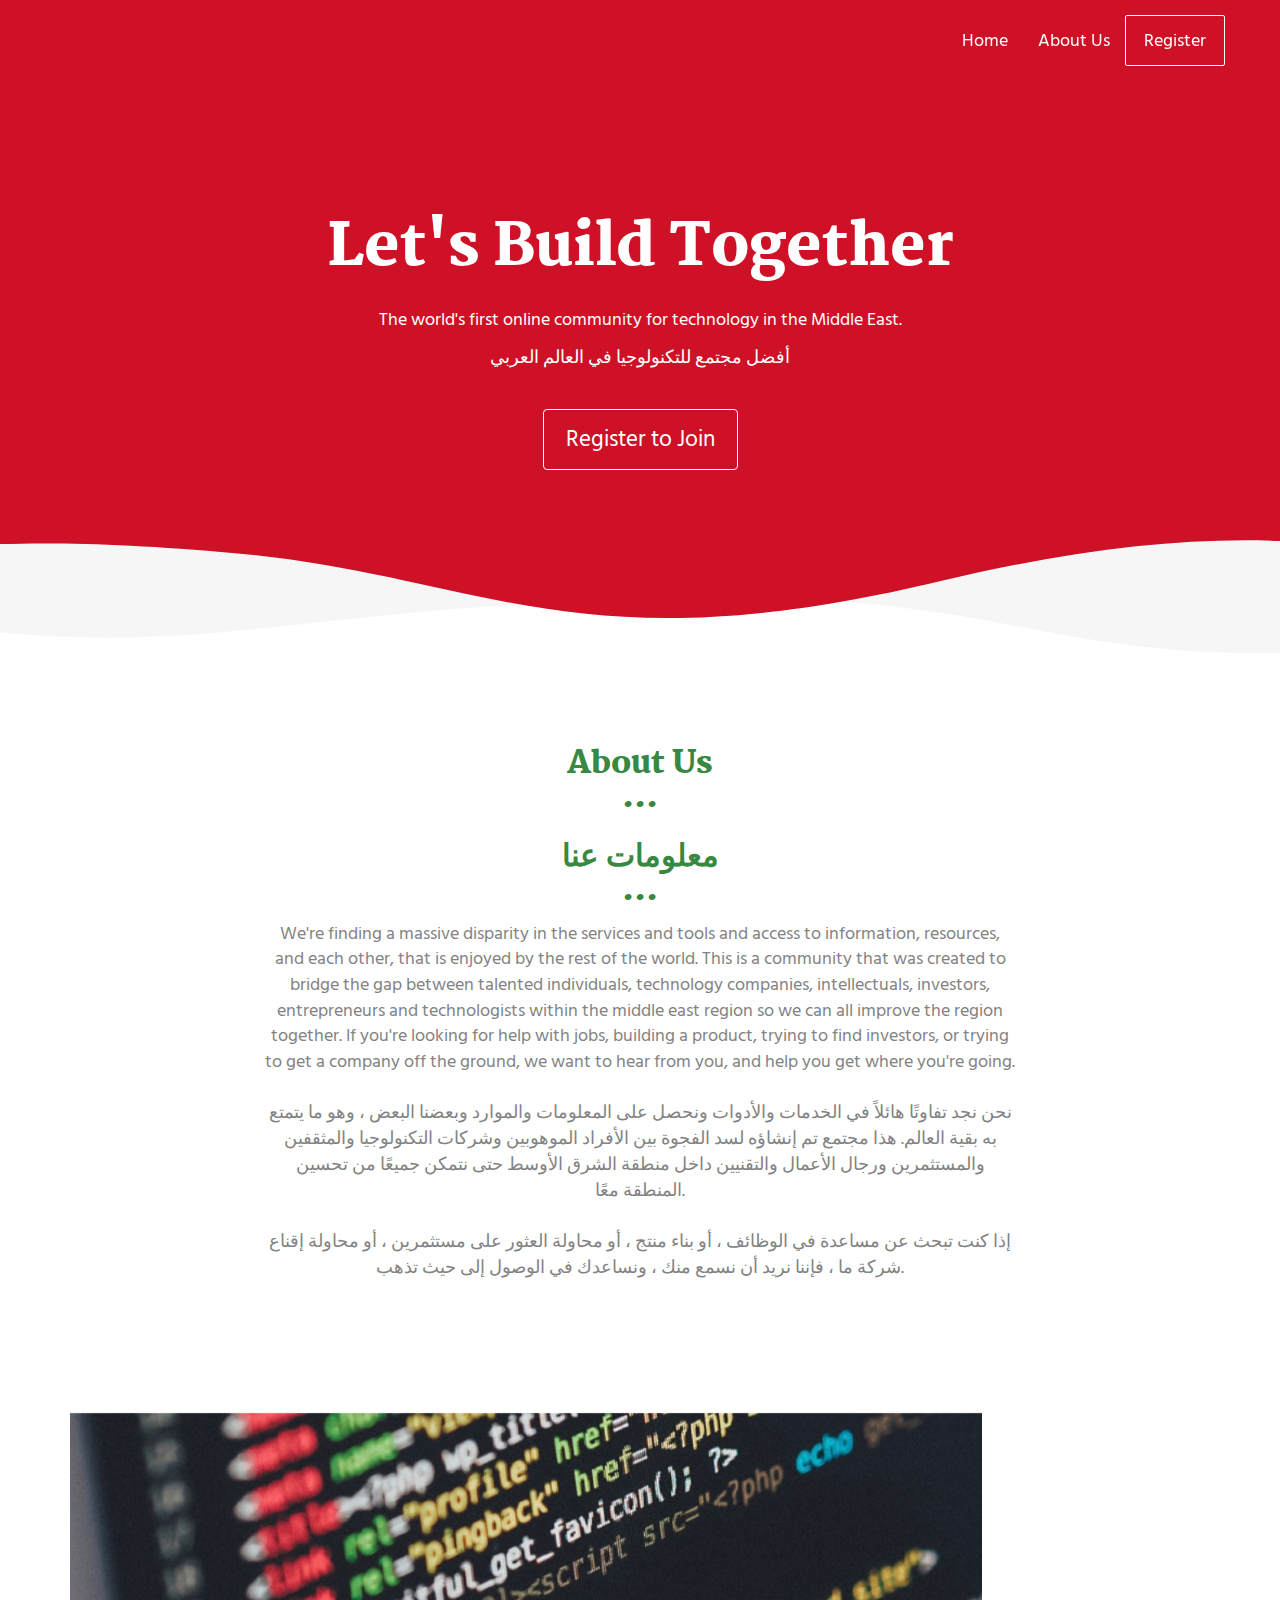
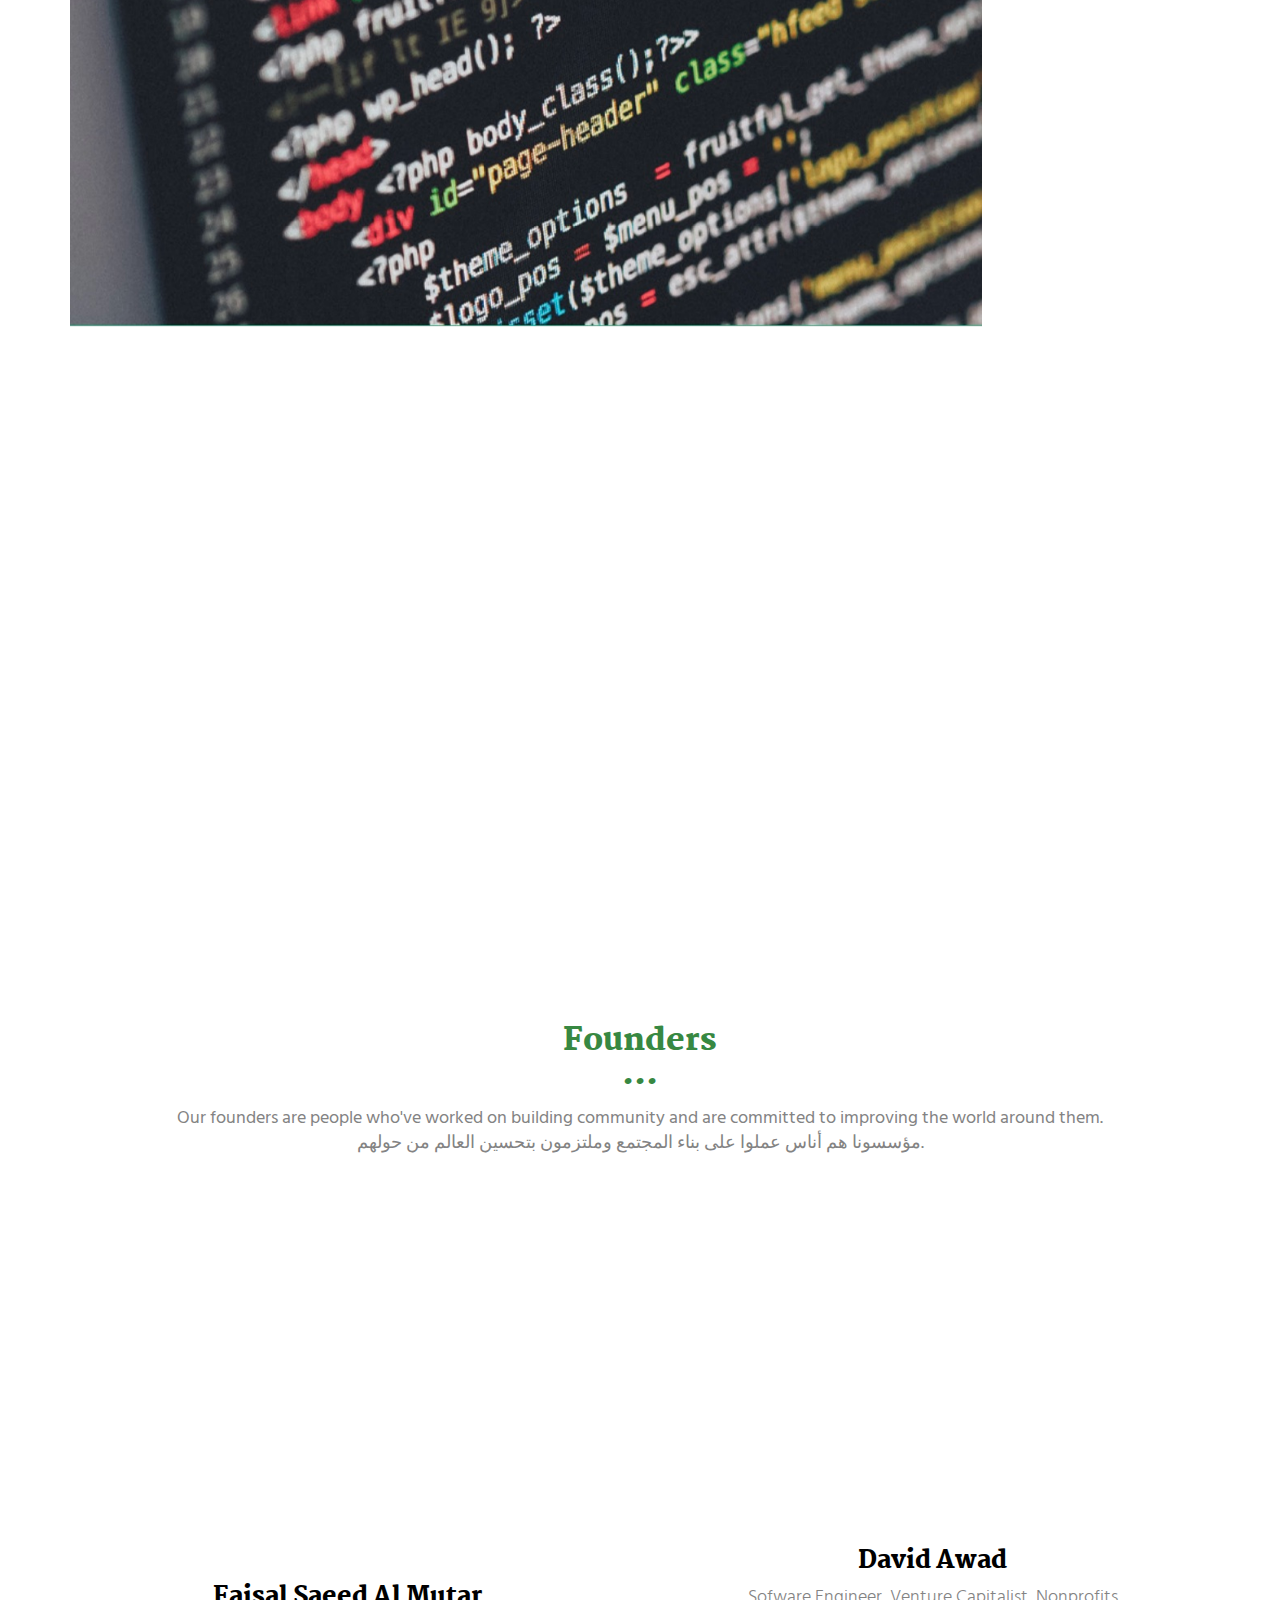
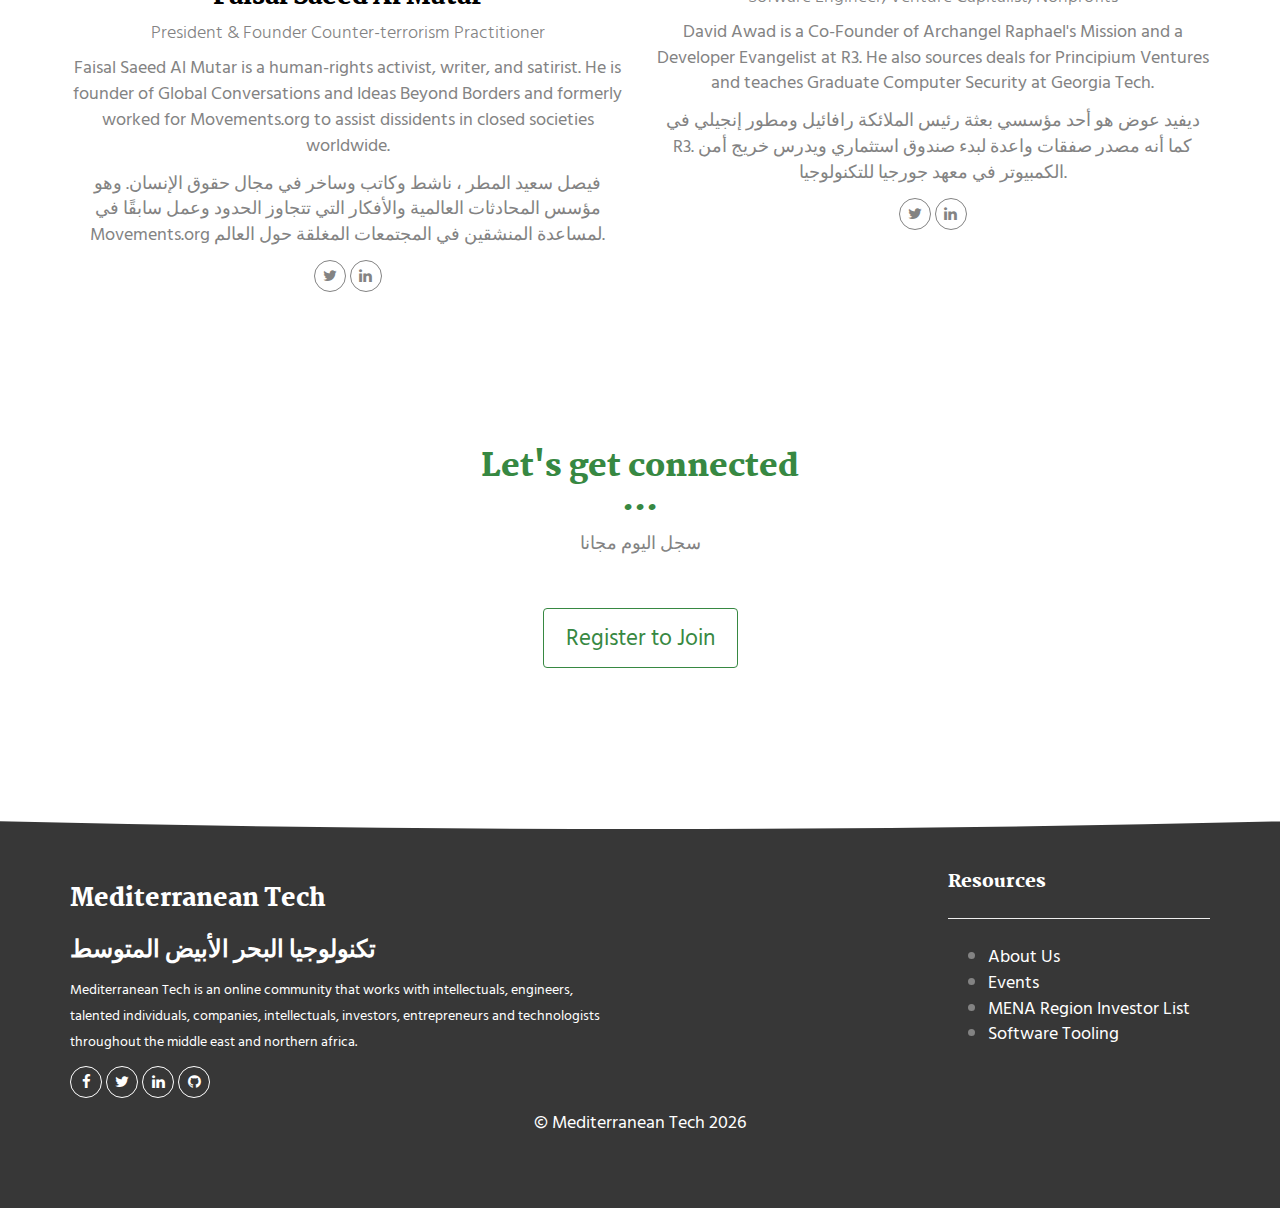
<file: index.html>
<!DOCTYPE html>
<html lang="en">

<head>
  <meta charset="UTF-8">
  <meta content="IE=edge" http-equiv="X-UA-Compatible">
  <meta content="width=device-width,initial-scale=1" name="viewport">
  <meta content="The world&#x27;s first community for technology in the middle east." name="description">
  <meta name="google" content="notranslate" />
  <meta content="Mashup templates have been developped by Orson.io team" name="author">

  <!-- Disable tap highlight on IE -->
  <meta name="msapplication-tap-highlight" content="no">
  
  
  <link rel="apple-touch-icon" sizes="180x180" href="./assets/apple-icon-180x180.png">
  <link href="./assets/favicon.ico" rel="icon">

  <link href="" rel="stylesheet">


  <title>Mediterranean Tech</title>

<link href="./main.4487629b.css" rel="stylesheet"></head>

<body> <!-- Add your content of header -->
<header>
  <nav class="navbar navbar-default active">
    <div class="container">
      <div class="navbar-header">
        <button type="button" class="navbar-toggle collapsed" data-toggle="collapse" data-target="#navbar-collapse" aria-expanded="false">
          <span class="sr-only">Toggle navigation</span>
          <span class="icon-bar"></span>
          <span class="icon-bar"></span>
          <span class="icon-bar"></span>
        </button>
        <a class="navbar-brand" href="./index.html" title="">





        </a>
      </div>

      <div class="collapse navbar-collapse" id="navbar-collapse">
        <ul class="nav navbar-nav navbar-right">

          <li><a href="./index.html" title="">Home</a></li>
          <li><a href="./about.html" title="">About Us</a></li>


          <li>
            <p>


              <a href="https://join.slack.com/t/mediterranean-tech/shared_invite/zt-cptbhviu-7nGdudIKvKkyK3T88F9Ojg" class="btn btn-default navbar-btn" title="">Register</a>

            </p>
          </li>

        </ul>
      </div>
    </div>
  </nav>
</header>


<!-- Add your site or app content here -->
  <div class="hero-full-container background-image-container white-text-container">
    <div class="container">
      <div class="row">
        <div class="col-xs-12">
          <h1>Let's Build Together</h1>
          <p>The world's first online community for technology in the Middle East.</p>
          <p>أفضل مجتمع للتكنولوجيا في العالم العربي</p>
          <br>
          <a href="https://join.slack.com/t/mediterranean-tech/shared_invite/zt-cptbhviu-7nGdudIKvKkyK3T88F9Ojg" class="btn btn-default btn-lg" title="registration link! Click it!">
              Register to Join
          </a>
        </div>
      </div>
    </div>
  </div>

  <div class="section-container">
    <div class="container">
      <div class="row">
        <div class="col-xs-12 col-md-8 col-md-offset-2">
          <div class="text-center">
            <h2>About Us</h2>
            <h2>معلومات عنا</h2>

            <p>
                We're finding a massive disparity in the services and tools and access to information, resources, and each other, that is enjoyed by the rest of the world. This is a community that was created to bridge the gap between talented individuals, technology companies, intellectuals, investors, entrepreneurs and technologists within the middle east region so we can all improve the region together.

                If you're looking for help with jobs, building a product, trying to find investors, or trying to get a company off the ground, we want to hear from you, and help you get where you're going.

                <br>
                <br>

                نحن نجد تفاوتًا هائلاً في الخدمات والأدوات ونحصل على المعلومات والموارد وبعضنا البعض ، وهو ما يتمتع به بقية العالم. هذا مجتمع تم إنشاؤه لسد الفجوة بين الأفراد الموهوبين وشركات التكنولوجيا والمثقفين والمستثمرين ورجال الأعمال والتقنيين داخل منطقة الشرق الأوسط حتى نتمكن جميعًا من تحسين المنطقة معًا.


                <br>
                <br>

                إذا كنت تبحث عن مساعدة في الوظائف ، أو بناء منتج ، أو محاولة العثور على مستثمرين ، أو محاولة إقناع شركة ما ، فإننا نريد أن نسمع منك ، ونساعدك في الوصول إلى حيث تذهب.


            </p>
          </div>
       </div>
      </div>
    </div>
  </div>

  <div class="section-container">
    <div class="container">
      <div class="row">
          <div class="col-xs-12">


            <div id="carousel-example-generic" class="carousel carousel-fade slide" data-ride="carousel">

                <div class="carousel-inner" role="listbox">

                    <div class="item active">
                        <img class="img-responsive" src="./assets/images/hackathon_3.jpg" alt="First slide">
                        <div class="carousel-caption card-shadow reveal">

                          <h3>
                             What questions can I ask and what will I learn?
                          </h3>

                          <a class="left carousel-control" href="#carousel-example-generic" role="button" data-slide="prev">
                            <i class="fa fa-chevron-left" aria-hidden="true"></i>
                            <span class="sr-only">Previous</span>
                          </a>
                          <a class="right carousel-control" href="#carousel-example-generic" role="button" data-slide="next">
                            <i class="fa fa-chevron-right" aria-hidden="true"></i>
                            <span class="sr-only">Next</span>
                          </a>

                          <p>
                            There’s no limit to what you can ask and what you can get help with. Our community has members who’ve grown their companies to multiple stages, $1m, $5m, $10m even over $100m. Some have raised tons of money, others have bootstrapped. Along the way, they’ve had to solve common business issues, such as product market fit, how to scale, hiring great people, raising money, creating growth frameworks, accelerating lead gen and a whole lot more. We guarantee that you’re going to be blown away by the knowledge in here. On the flip side, we know you also have something amazing to share and we also expect you’ll share that and help others through their journey. This is a win-win community.

                          </p>

                          <h3>
                              ما الأسئلة التي يمكنني طرحها وماذا سأتعلم؟
                          </h3>

                          <p>
                            ليس هناك حد لما يمكنك طلبه وما يمكنك الحصول على المساعدة بشأنه. يضم مجتمعنا أعضاء طوروا شركاتهم إلى مراحل متعددة ، 1 مليون دولار ، 5 ملايين دولار ، 10 ملايين دولار حتى أكثر من 100 مليون دولار. جمع البعض أطنانًا من المال ، والبعض الآخر تعطل. على طول الطريق ، كان عليهم حل مشكلات العمل الشائعة ، مثل ملاءمة سوق المنتجات ، وكيفية التوسع ، وتوظيف أشخاص رائعين ، وجمع الأموال ، وإنشاء أطر النمو ، وتسريع الجنرال الرئيسي والمزيد. نحن نضمن أنك ستفاجأ بالمعرفة هنا. على الجانب الآخر ، نعلم أن لديك أيضًا شيء رائعًا لمشاركته ونتوقع أيضًا أن تشاركه وتساعد الآخرين خلال رحلتهم. هذا مجتمع مربح للجميع.
                          </p>

                          <a href="./project.html" class="btn btn-primary" title="">
                            Discover
                          </a>

                        </div>
                    </div>



                    <div class="item">
                        <img class="img-responsive" src="./assets/images/slack_preview.png" alt="First slide">
                        <div class="carousel-caption card-shadow reveal">

                          <h3>Why a slack community?</h3>

                            <a class="left carousel-control" href="#carousel-example-generic" role="button" data-slide="prev">
                              <i class="fa fa-chevron-left" aria-hidden="true"></i>
                              <span class="sr-only">Previous</span>
                            </a>

                            <a class="right carousel-control" href="#carousel-example-generic" role="button" data-slide="next">
                              <i class="fa fa-chevron-right" aria-hidden="true"></i>
                              <span class="sr-only">Next</span>
                            </a>

                          <p>
                              Slack is a productivity chat tool used by entrepreneurs to efficiently communicate. Conversations in Slack can be private and organized. Furthermore, Slack gives you more control over the notifications that you receive.
                          </p>

                          <p>
                            الأمر بسيط - Slack هي أداة دردشة إنتاجية يستخدمها رواد الأعمال للتواصل بكفاءة. يمكن أن تكون المحادثات في Slack خاصة ومنظمة. علاوة على ذلك ، يمنحك Slack مزيدًا من التحكم في الإشعارات التي تتلقاها.
                          </p>

                          <a href="./project.html" class="btn btn-primary" title="">
                            Discover
                          </a>

                        </div>
                    </div>
                </div>
            </div>
          </div>

        </div>

    </div>
  </div>

  <div class="section-container">
    <div class="container text-center">
      <div class="row section-container-spacer">
        <div class="col-xs-12 col-md-12">
          <h2>Founders</h2>

          <p>
              Our founders are people who've worked on building community and are committed to improving the world around them.

              <br>
              مؤسسونا هم أناس عملوا على بناء المجتمع وملتزمون بتحسين العالم من حولهم.

          </p>
        </div>
      </div>

      <div class="row">



        <div class="col-xs-12 col-md-6">


          <img src="./assets/images/faisal-2.png" width="65%" height="65%" alt="" class="reveal img-responsive reveal-content image-center photo_size">


          <h3>Faisal Saeed Al Mutar</h3>
          <h4>President & Founder Counter-terrorism Practitioner</h4>

          <p>
              Faisal Saeed Al Mutar is a human-rights activist, writer, and satirist. He is founder of Global Conversations and Ideas Beyond Borders and formerly worked for Movements.org to assist dissidents in closed societies worldwide.
          </p>


          <p>
فيصل سعيد المطر ، ناشط وكاتب وساخر في مجال حقوق الإنسان. وهو مؤسس المحادثات العالمية والأفكار التي تتجاوز الحدود وعمل سابقًا في Movements.org لمساعدة المنشقين في المجتمعات المغلقة حول العالم.
          </p>

          <p>
            <a href="https://twitter.com/faisalalmutar" class="social-round-icon fa-icon" title="">
              <i class="fa fa-twitter" aria-hidden="true"></i>
            </a>

            <a href="https://www.linkedin.com/in/faisal-saeed-al-mutar-307945129/" class="social-round-icon fa-icon" title="">
              <i class="fa fa-linkedin" aria-hidden="true"></i>
            </a>
          </p>
        </div>




        <div class="col-xs-12 col-md-6">
          <img src="./assets/images/profil-david.png" alt="" class="reveal img-responsive reveal-content image-center photo_size">
          <h3>David Awad</h3>
          <h4>Sofware Engineer, Venture Capitalist, Nonprofits</h4>
          <p>
            David Awad is a Co-Founder of Archangel Raphael's Mission and a Developer Evangelist at R3. He also sources deals for Principium Ventures and teaches Graduate Computer Security at Georgia Tech.
          </p>
          <p>
            ديفيد عوض هو أحد مؤسسي بعثة رئيس الملائكة رافائيل ومطور إنجيلي في R3. كما أنه مصدر صفقات واعدة لبدء صندوق استثماري ويدرس خريج أمن الكمبيوتر في معهد جورجيا للتكنولوجيا.
          </p>
          <p>

            <a href="https://twitter.com/realdavidawad" class="social-round-icon fa-icon" title="">
              <i class="fa fa-twitter" aria-hidden="true"></i>
            </a>

            <a href="https://www.linkedin.com/in/davidaawad" class="social-round-icon fa-icon" title="">
              <i class="fa fa-linkedin" aria-hidden="true"></i>
            </a>

          </p>
        </div>




      </div>
    </div>
  </div>


  <div class="section-container">
    <div class="container text-center">
      <div class="row section-container-spacer">
        <div class="col-xs-12 col-md-12">
            <h2 class="text-center">
                Let's get connected
            </h2>

            <p>
               سجل اليوم مجانا
               <br>
               <br>
               <br>
                <a href="https://join.slack.com/t/mediterranean-tech/shared_invite/zt-cptbhviu-7nGdudIKvKkyK3T88F9Ojg" class="btn btn-primary btn-lg" title="registration link! Click it!">
                    Register to Join
                </a>
            </p>


        </div>
      </div>







    </div>
  </div>



<script>
  document.addEventListener("DOMContentLoaded", function (event) {
    navbarFixedTopAnimation();
  });
</script>


<footer class="footer-container white-text-container">
  <div class="container">
    <div class="row">


      <div class="col-xs-12">

        <div class="row">
          <div class="col-xs-12 col-sm-6">

            <h3>Mediterranean Tech</h3>
            <h3>تكنولوجيا البحر الأبيض المتوسط</h3>

              <p>
                <small>
                    Mediterranean Tech is an online community that works with intellectuals, engineers, talented individuals, companies, intellectuals, investors, entrepreneurs and technologists throughout the middle east and northern africa.

                </small>
            </p>


            <p class="text-left">
              <a href="https://www.facebook.com/Mediterranean-Tech-103945071238684/" class="social-round-icon white-round-icon fa-icon" title="">
                <i class="fa fa-facebook" aria-hidden="true"></i>
              </a>
              <a href="https://twitter.com/taqniamutawasit" class="social-round-icon white-round-icon fa-icon" title="">
                <i class="fa fa-twitter" aria-hidden="true"></i>
              </a>
              <a href="https://www.linkedin.com/company/mediterranean-tech" class="social-round-icon white-round-icon fa-icon" title="">
                <i class="fa fa-linkedin" aria-hidden="true"></i>
              </a>

              <a href="https://github.com/mediterranean-tech/" class="social-round-icon white-round-icon fa-icon" title="">
                <i class="fa fa-github" aria-hidden="true"></i>
              </a>
            </p>

          </div>


          <div class="col-xs-12 col-sm-3">










          </div>


        <div class="col-xs-12 col-sm-3">

            <h5>
                <span>Resources</span>
            </h5>

            <hr>

            <ul>
                <li class="menu-item">
                    <a href="./about.html" target="_self">About Us</a>
                </li>

                <li class="menu-item">
                    <a href="./events.html" target="_self">Events</a>
                </li>


                <li class="menu-item">
                    <a href="http://bit.ly/MTinvestorIndex" target="_blank">MENA Region Investor List</a>
                </li>


                <li class="menu-item">
                    <a href="https://github.com/mediterranean-tech/" target="_blank">Software Tooling</a>
                </li>



            </ul>

            </div>
        </div>


        <div class="row">
            <p class="text-center">
                © Mediterranean Tech <script>document.write(new Date().getFullYear())</script>
            </p>
        </div>

      </div>
    </div>
  </div>
</footer>

<script>
  document.addEventListener("DOMContentLoaded", function (event) {
    navActivePage();
    scrollRevelation('.reveal');
  });
</script>

<!-- Google Analytics: change UA-XXXXX-X to be your site's ID -->

<script>
  (function (i, s, o, g, r, a, m) {
    i['GoogleAnalyticsObject'] = r; i[r] = i[r] || function () {
      (i[r].q = i[r].q || []).push(arguments)
    }, i[r].l = 1 * new Date(); a = s.createElement(o),
      m = s.getElementsByTagName(o)[0]; a.async = 1; a.src = g; m.parentNode.insertBefore(a, m)
  })(window, document, 'script', '//www.google-analytics.com/analytics.js', 'ga');
  ga('create', 'UA-96589312-6', 'auto');
  ga('send', 'pageview');
</script>

 <script type="text/javascript" src="./main.0c560d40.js"></script></body>

</html>
</file>
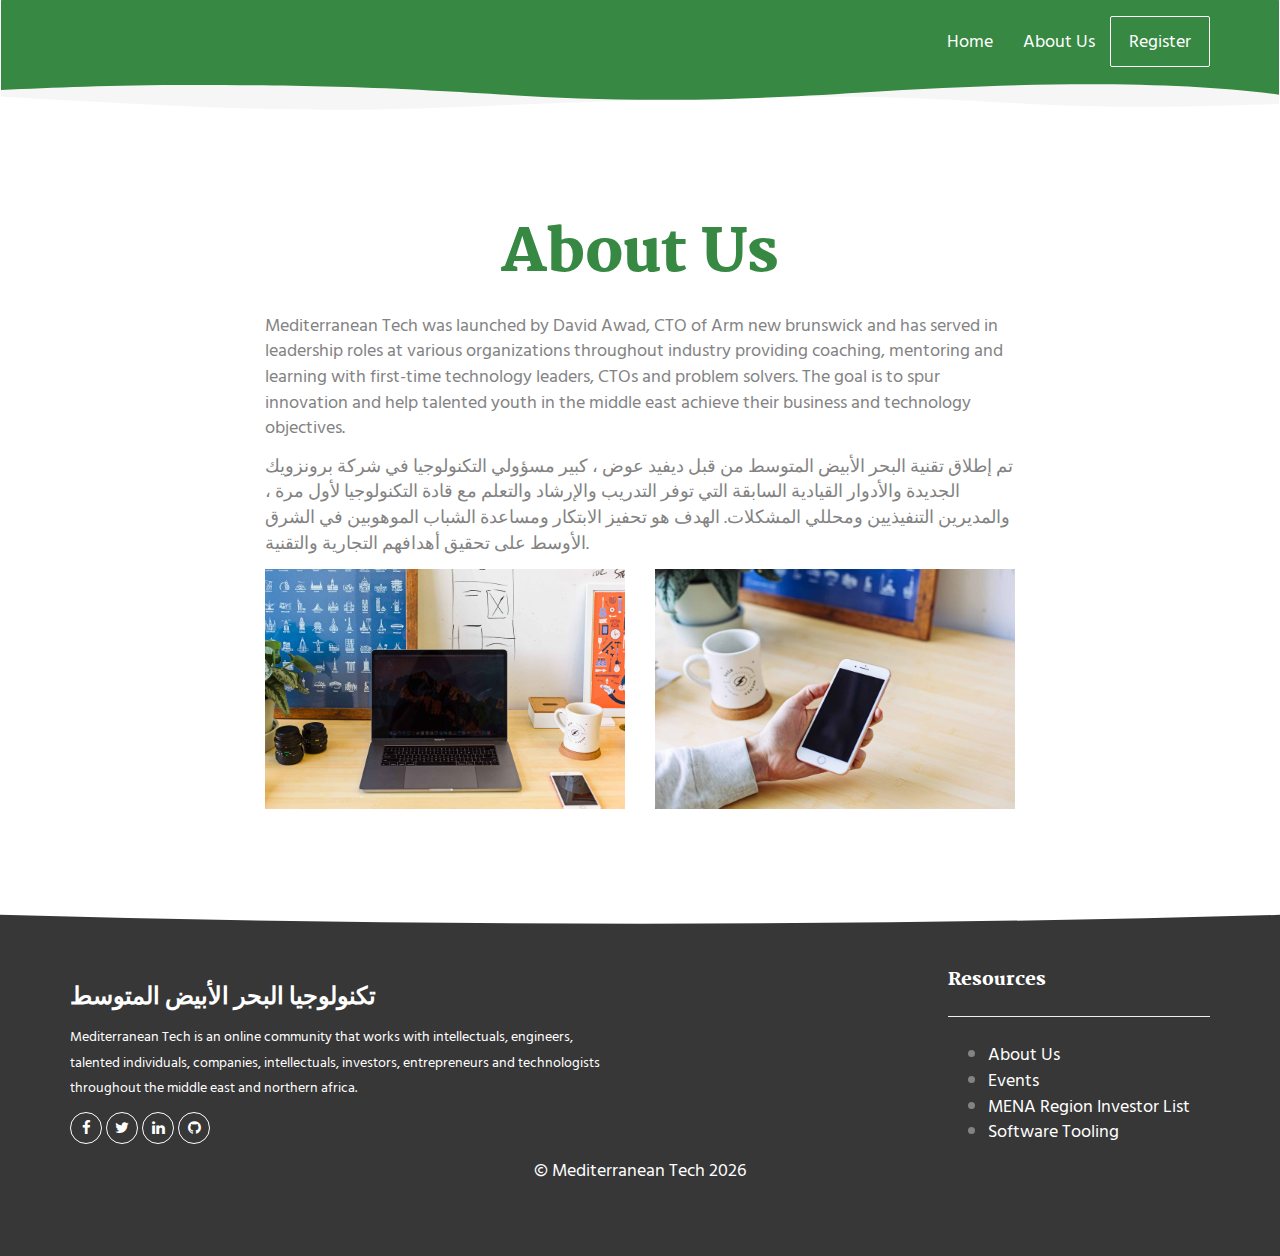
<file: about.html>
<!DOCTYPE html>
<html lang="en">

<head>
  <meta charset="UTF-8">
  <meta content="IE=edge" http-equiv="X-UA-Compatible">
  <meta content="width=device-width,initial-scale=1" name="viewport">
  <meta content="description" name="description">
  <meta name="google" content="notranslate" />
  <meta content="Mashup templates have been developped by Orson.io team" name="author">

  <!-- Disable tap highlight on IE -->
  <meta name="msapplication-tap-highlight" content="no">
  
  
  <link rel="apple-touch-icon" sizes="180x180" href="./assets/apple-icon-180x180.png">
  <link href="./assets/favicon.ico" rel="icon">

  <link href="" rel="stylesheet">


  <title>About Us</title>

<link href="./main.4487629b.css" rel="stylesheet"></head>

<body> <!-- Add your content of header -->
<header>
  <nav class="navbar navbar-default active">
    <div class="container">
      <div class="navbar-header">
        <button type="button" class="navbar-toggle collapsed" data-toggle="collapse" data-target="#navbar-collapse" aria-expanded="false">
          <span class="sr-only">Toggle navigation</span>
          <span class="icon-bar"></span>
          <span class="icon-bar"></span>
          <span class="icon-bar"></span>
        </button>
        <a class="navbar-brand" href="./index.html" title="">





        </a>
      </div>

      <div class="collapse navbar-collapse" id="navbar-collapse">
        <ul class="nav navbar-nav navbar-right">

          <li><a href="./index.html" title="">Home</a></li>
          <li><a href="./about.html" title="">About Us</a></li>


          <li>
            <p>


              <a href="https://join.slack.com/t/mediterranean-tech/shared_invite/zt-cptbhviu-7nGdudIKvKkyK3T88F9Ojg" class="btn btn-default navbar-btn" title="">Register</a>

            </p>
          </li>

        </ul>
      </div>
    </div>
  </nav>
</header>


<div class="section-container">
    <div class="container">
      <div class="row">
        <div class="col-xs-12 col-md-8 col-md-offset-2">

          <h1 class="text-center">About Us</h1>

          <p>

              Mediterranean Tech was launched by David Awad, CTO of Arm new brunswick and has served in leadership roles at various organizations throughout industry providing coaching, mentoring and learning with first-time technology leaders, CTOs and problem solvers. The goal is to spur innovation and help talented youth in the middle east achieve their business and technology objectives.
          </p>


          <p>
          تم إطلاق تقنية البحر الأبيض المتوسط من قبل ديفيد عوض ، كبير مسؤولي التكنولوجيا في شركة برونزويك الجديدة والأدوار القيادية السابقة التي توفر التدريب والإرشاد والتعلم مع قادة التكنولوجيا لأول مرة ، والمديرين التنفيذيين ومحللي المشكلات. الهدف هو تحفيز الابتكار ومساعدة الشباب الموهوبين في الشرق الأوسط على تحقيق أهدافهم التجارية والتقنية.
          </p>



          <div class="row">
            <div class="col-xs-6">
              <img src="./assets/images/img-04.jpg" alt="" class="img-responsive reveal-content" data-action="zoom">
            </div>
            <div class="col-xs-6">
              <img src="./assets/images/img-07.jpg" alt="" class="img-responsive reveal-content" data-action="zoom">
            </div>
          </div>
       </div>
      </div>
    </div>
  </div>













<footer class="footer-container white-text-container">
  <div class="container">
    <div class="row">


      <div class="col-xs-12">

        <div class="row">
          <div class="col-xs-12 col-sm-6">

            <h3></h3>
            <h3>تكنولوجيا البحر الأبيض المتوسط</h3>

              <p>
                <small>
                    Mediterranean Tech is an online community that works with intellectuals, engineers, talented individuals, companies, intellectuals, investors, entrepreneurs and technologists throughout the middle east and northern africa.

                </small>
            </p>


            <p class="text-left">
              <a href="https://www.facebook.com/Mediterranean-Tech-103945071238684/" class="social-round-icon white-round-icon fa-icon" title="">
                <i class="fa fa-facebook" aria-hidden="true"></i>
              </a>
              <a href="https://twitter.com/taqniamutawasit" class="social-round-icon white-round-icon fa-icon" title="">
                <i class="fa fa-twitter" aria-hidden="true"></i>
              </a>
              <a href="https://www.linkedin.com/company/mediterranean-tech" class="social-round-icon white-round-icon fa-icon" title="">
                <i class="fa fa-linkedin" aria-hidden="true"></i>
              </a>

              <a href="https://github.com/mediterranean-tech/" class="social-round-icon white-round-icon fa-icon" title="">
                <i class="fa fa-github" aria-hidden="true"></i>
              </a>
            </p>

          </div>


          <div class="col-xs-12 col-sm-3">










          </div>


        <div class="col-xs-12 col-sm-3">

            <h5>
                <span>Resources</span>
            </h5>

            <hr>

            <ul>
                <li class="menu-item">
                    <a href="./about.html" target="_self">About Us</a>
                </li>

                <li class="menu-item">
                    <a href="./events.html" target="_self">Events</a>
                </li>


                <li class="menu-item">
                    <a href="http://bit.ly/MTinvestorIndex" target="_blank">MENA Region Investor List</a>
                </li>


                <li class="menu-item">
                    <a href="https://github.com/mediterranean-tech/" target="_blank">Software Tooling</a>
                </li>



            </ul>

            </div>
        </div>


        <div class="row">
            <p class="text-center">
                © Mediterranean Tech <script>document.write(new Date().getFullYear())</script>
            </p>
        </div>

      </div>
    </div>
  </div>
</footer>

<script>
  document.addEventListener("DOMContentLoaded", function (event) {
    navActivePage();
    scrollRevelation('.reveal');
  });
</script>

<!-- Google Analytics: change UA-XXXXX-X to be your site's ID -->

<script>
  (function (i, s, o, g, r, a, m) {
    i['GoogleAnalyticsObject'] = r; i[r] = i[r] || function () {
      (i[r].q = i[r].q || []).push(arguments)
    }, i[r].l = 1 * new Date(); a = s.createElement(o),
      m = s.getElementsByTagName(o)[0]; a.async = 1; a.src = g; m.parentNode.insertBefore(a, m)
  })(window, document, 'script', '//www.google-analytics.com/analytics.js', 'ga');
  ga('create', 'UA-96589312-6', 'auto');
  ga('send', 'pageview');
</script>

 <script type="text/javascript" src="./main.0c560d40.js"></script></body>

</html>
</file>
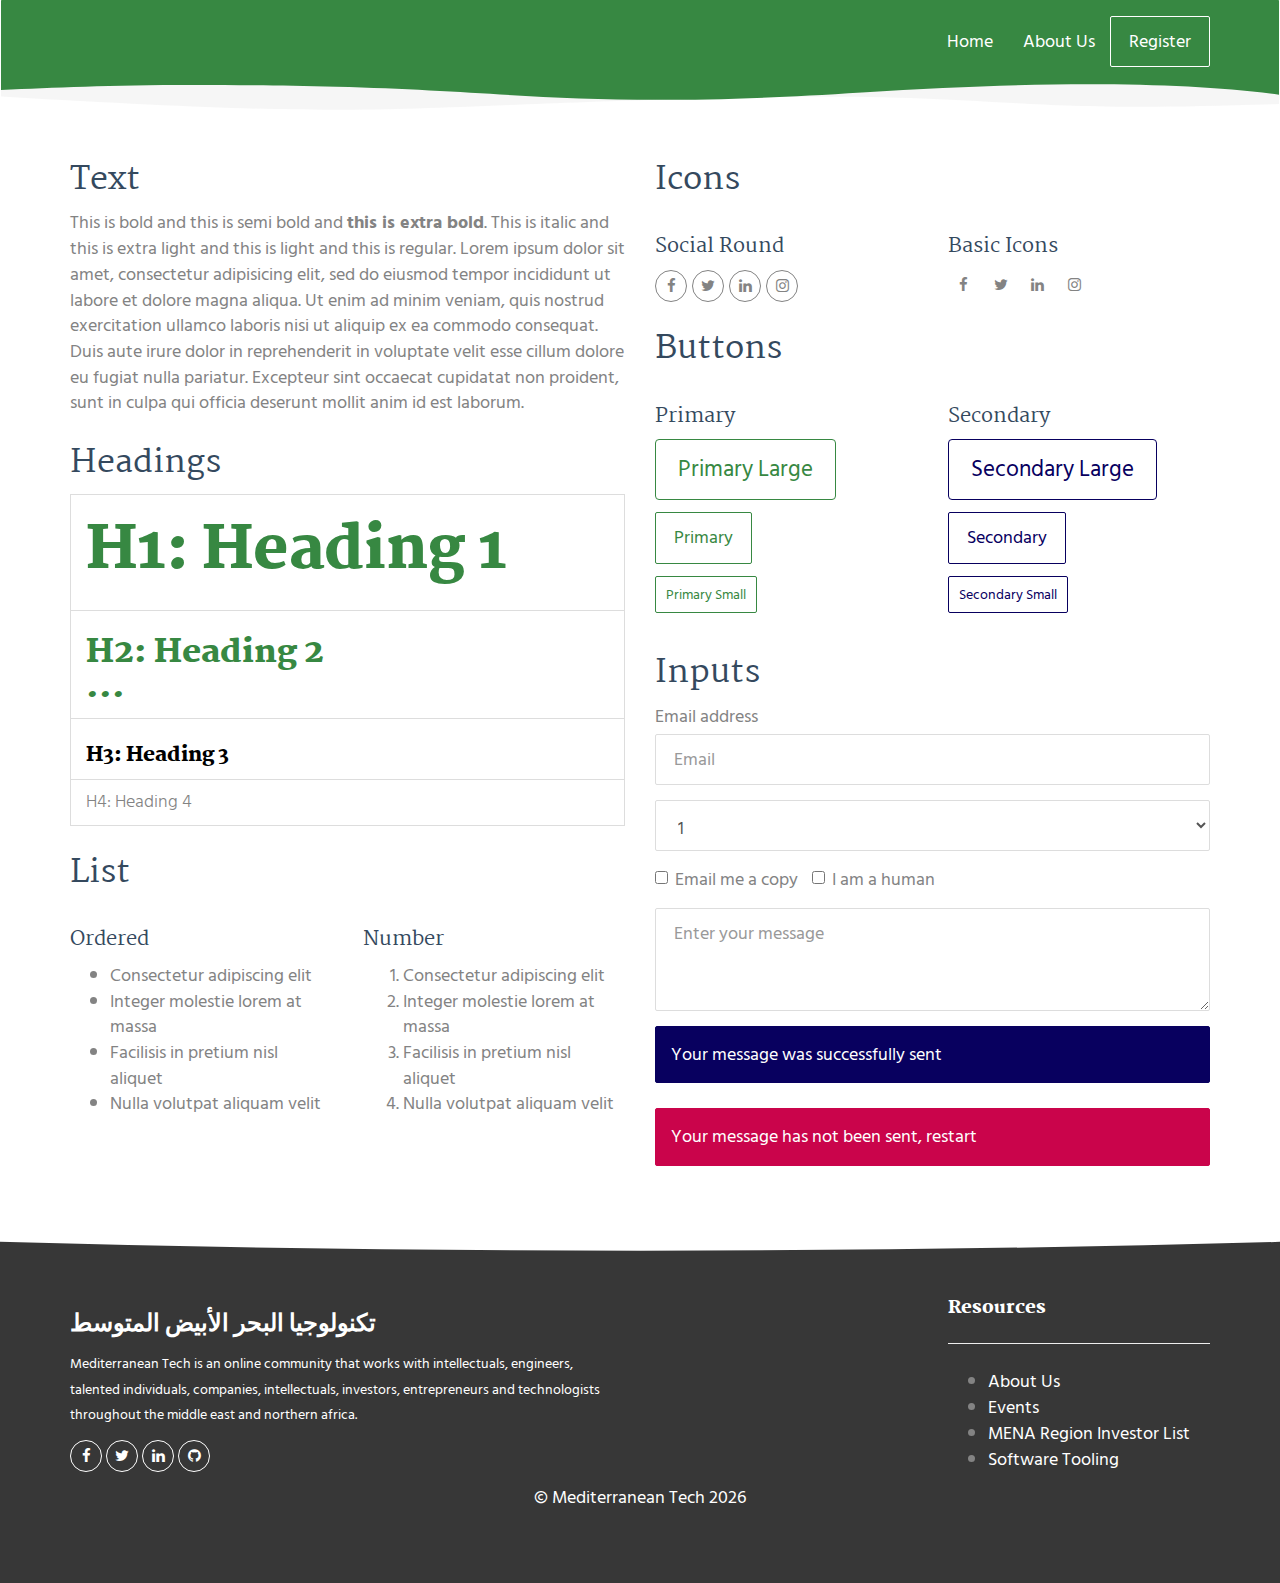
<file: components.html>
<!DOCTYPE html>
<html lang="en">

<head>
  <meta charset="UTF-8">
  <meta content="IE=edge" http-equiv="X-UA-Compatible">
  <meta content="width=device-width,initial-scale=1" name="viewport">
  <meta content="description" name="description">
  <meta name="google" content="notranslate" />
  <meta content="Mashup templates have been developped by Orson.io team" name="author">

  <!-- Disable tap highlight on IE -->
  <meta name="msapplication-tap-highlight" content="no">
  
  
  <link rel="apple-touch-icon" sizes="180x180" href="./assets/apple-icon-180x180.png">
  <link href="./assets/favicon.ico" rel="icon">

  <link href="" rel="stylesheet">


  <title>Title page</title>

<link href="./main.4487629b.css" rel="stylesheet"></head>

<body> <!-- Add your content of header -->
<header>
  <nav class="navbar navbar-default active">
    <div class="container">
      <div class="navbar-header">
        <button type="button" class="navbar-toggle collapsed" data-toggle="collapse" data-target="#navbar-collapse" aria-expanded="false">
          <span class="sr-only">Toggle navigation</span>
          <span class="icon-bar"></span>
          <span class="icon-bar"></span>
          <span class="icon-bar"></span>
        </button>
        <a class="navbar-brand" href="./index.html" title="">





        </a>
      </div>

      <div class="collapse navbar-collapse" id="navbar-collapse">
        <ul class="nav navbar-nav navbar-right">

          <li><a href="./index.html" title="">Home</a></li>
          <li><a href="./about.html" title="">About Us</a></li>


          <li>
            <p>


              <a href="https://join.slack.com/t/mediterranean-tech/shared_invite/zt-cptbhviu-7nGdudIKvKkyK3T88F9Ojg" class="btn btn-default navbar-btn" title="">Register</a>

            </p>
          </li>

        </ul>
      </div>
    </div>
  </nav>
</header>


<!-- Add your site or app content here -->
  <div class="container">
    <div class="row">
      <div class="col-xs-12 col-md-6">

        <div class="template-example">
          <h2 class="template-title-example">Text</h2>
          <p>This is bold and this is semi bold and <b>this is extra bold</b>. This is italic and this is extra light and this is light
          and this is regular. Lorem ipsum dolor sit amet, consectetur adipisicing elit, sed do eiusmod
          tempor incididunt ut labore et dolore magna aliqua. Ut enim ad minim veniam,
          quis nostrud exercitation ullamco laboris nisi ut aliquip ex ea commodo
          consequat. Duis aute irure dolor in reprehenderit in voluptate velit esse
          cillum dolore eu fugiat nulla pariatur. Excepteur sint occaecat cupidatat non
          proident, sunt in culpa qui officia deserunt mollit anim id est laborum.
          </p>
        </div>

        <div class="template-example">
          <h2 class="template-title-example">Headings</h2>
          
          <table class="table table-bordered">
            <tr><td><h1>H1: Heading 1</h1></td></tr>
            <tr><td><h2>H2: Heading 2</h2></td></tr>
            <tr><td><h3>H3: Heading 3</h3></td></tr>
            <tr><td><h4>H4: Heading 4</h4></td></tr>
          </table>
        </div>

        <div class="template-example">
          <h2 class="template-title-example">List</h2>
          <div class="row">
            <div class="col-md-6">
              <h3 class="template-title-example">Ordered</h3>
              <ul>
                <li>Consectetur adipiscing elit</li>
                <li>Integer molestie lorem at massa</li>
                <li>Facilisis in pretium nisl aliquet</li>
                <li>Nulla volutpat aliquam velit</li>
              </ul>
            </div>
            <div class="col-md-6">
              <h3 class="template-title-example">Number</h3>
              <ol>
                <li>Consectetur adipiscing elit</li>
                <li>Integer molestie lorem at massa</li>
                <li>Facilisis in pretium nisl aliquet</li>
                <li>Nulla volutpat aliquam velit</li>
              </ol>
            </div>
          </div>
        </div>

        
      </div>

      <div class="col-xs-12 col-md-6">
        <div class="template-example">
          <h2 class="template-title-example">Icons</h2>
          
          <div class="row">
            <div class="col-md-6">
              <h3 class="template-title-example">Social Round</h2>
              <ul class="list-icons">
                <li>
                  <a href="" class="social-round-icon fa-icon">
                    <i class="fa fa-facebook"></i>
                  </a>
                </li>
                <li>
                  <a href="" class="social-round-icon fa-icon">
                    <i class="fa fa-twitter"></i>
                  </a>
                </li>
                <li>
                  <a href="" class="social-round-icon fa-icon">
                    <i class="fa fa-linkedin"></i>
                  </a>
                </li>
                <li>
                  <a href="" class="social-round-icon fa-icon">
                    <i class="fa fa-instagram"></i>
                  </a>
                </li>
              </ul>
            </div>
            <div class="col-md-6">
               <h3 class="template-title-example">Basic Icons</h2>
                <ul class="list-icons">
                  <li>
                    <span class="fa-icon">
                      <i class="fa fa-facebook"></i>
                    </span>
                  </li>
                  <li>
                    <span class="fa-icon">
                      <i class="fa fa-twitter"></i>
                    </span>
                  </li>
                  <li>
                    <span class="fa-icon">
                      <i class="fa fa-linkedin"></i>
                    </span>
                  </li>
                  <li>
                    <span class="fa-icon">
                      <i class="fa fa-instagram"></i>
                    </span>
                  </li>
                </ul>
            </div>

          </div>


          


        </div>

        <div class="template-example">
          <h2 class="template-title-example">Buttons</h2>
          <div class="row">
            <div class="col-md-6">
              <h3 class="template-title-example">Primary</h2>
              <div class="row">
                  <div class="col-md-6">
                  <p><a href="" class="btn btn-primary btn-lg">Primary Large</a></p>
                  <p><a href="" class="btn btn-primary">Primary </a></p>
                  <p><a href="" class="btn btn-primary btn-sm">Primary Small</a></p>
                </div>
              </div>

            </div>

            <div class="col-md-6">
              <h3 class="template-title-example">Secondary</h2>
              <div class="row">
                  <div class="col-md-6">
                  <p><a href="" class="btn btn-info btn-lg">Secondary Large</a></p>
                  <p><a href="" class="btn btn-info">Secondary </a></p>
                  <p><a href="" class="btn btn-info btn-sm">Secondary Small</a></p>
                </div>
              </div>
            </div>
          </div>
        </div>
        
        <div class="template-example">
          <h2 class="template-title-example">Inputs</h2>

            <div class="form-group">
              <label for="exampleInputEmail1">Email address</label>
              <input type="email" class="form-control" id="exampleInputEmail1" placeholder="Email">
            </div>

            <div class="form-group">
              <select class="form-control">
                <option>1</option>
                <option>2</option>
                <option>3</option>
                <option>4</option>
                <option>5</option>
              </select>
            </div>

            <div class="form-group">
              <label class="checkbox-inline">
                <input 
                type="checkbox" id="inlineCheckbox1" value="option1"> Email me a copy
              </label>
              <label class="checkbox-inline">
                <input type="checkbox" id="inlineCheckbox2" value="option2"> I am a human
              </label>
            </div>

            <div class="form-group">
              <textarea class="form-control" rows="3" placeholder="Enter your message"></textarea>
            </div>
            
            <div class="alert alert-success" role="alert">Your message was successfully sent</div>
            <div class="alert alert-danger" role="alert">Your message has not been sent, restart</div>
        </div>




      </div>
    </div>
  </div>

<footer class="footer-container white-text-container">
  <div class="container">
    <div class="row">


      <div class="col-xs-12">

        <div class="row">
          <div class="col-xs-12 col-sm-6">

            <h3></h3>
            <h3>تكنولوجيا البحر الأبيض المتوسط</h3>

              <p>
                <small>
                    Mediterranean Tech is an online community that works with intellectuals, engineers, talented individuals, companies, intellectuals, investors, entrepreneurs and technologists throughout the middle east and northern africa.

                </small>
            </p>


            <p class="text-left">
              <a href="https://www.facebook.com/Mediterranean-Tech-103945071238684/" class="social-round-icon white-round-icon fa-icon" title="">
                <i class="fa fa-facebook" aria-hidden="true"></i>
              </a>
              <a href="https://twitter.com/taqniamutawasit" class="social-round-icon white-round-icon fa-icon" title="">
                <i class="fa fa-twitter" aria-hidden="true"></i>
              </a>
              <a href="https://www.linkedin.com/company/mediterranean-tech" class="social-round-icon white-round-icon fa-icon" title="">
                <i class="fa fa-linkedin" aria-hidden="true"></i>
              </a>

              <a href="https://github.com/mediterranean-tech/" class="social-round-icon white-round-icon fa-icon" title="">
                <i class="fa fa-github" aria-hidden="true"></i>
              </a>
            </p>

          </div>


          <div class="col-xs-12 col-sm-3">










          </div>


        <div class="col-xs-12 col-sm-3">

            <h5>
                <span>Resources</span>
            </h5>

            <hr>

            <ul>
                <li class="menu-item">
                    <a href="./about.html" target="_self">About Us</a>
                </li>

                <li class="menu-item">
                    <a href="./events.html" target="_self">Events</a>
                </li>


                <li class="menu-item">
                    <a href="http://bit.ly/MTinvestorIndex" target="_blank">MENA Region Investor List</a>
                </li>


                <li class="menu-item">
                    <a href="https://github.com/mediterranean-tech/" target="_blank">Software Tooling</a>
                </li>



            </ul>

            </div>
        </div>


        <div class="row">
            <p class="text-center">
                © Mediterranean Tech <script>document.write(new Date().getFullYear())</script>
            </p>
        </div>

      </div>
    </div>
  </div>
</footer>

<script>
  document.addEventListener("DOMContentLoaded", function (event) {
    navActivePage();
    scrollRevelation('.reveal');
  });
</script>

<!-- Google Analytics: change UA-XXXXX-X to be your site's ID -->

<script>
  (function (i, s, o, g, r, a, m) {
    i['GoogleAnalyticsObject'] = r; i[r] = i[r] || function () {
      (i[r].q = i[r].q || []).push(arguments)
    }, i[r].l = 1 * new Date(); a = s.createElement(o),
      m = s.getElementsByTagName(o)[0]; a.async = 1; a.src = g; m.parentNode.insertBefore(a, m)
  })(window, document, 'script', '//www.google-analytics.com/analytics.js', 'ga');
  ga('create', 'UA-96589312-6', 'auto');
  ga('send', 'pageview');
</script>

 <script type="text/javascript" src="./main.0c560d40.js"></script></body>

</html>
</file>
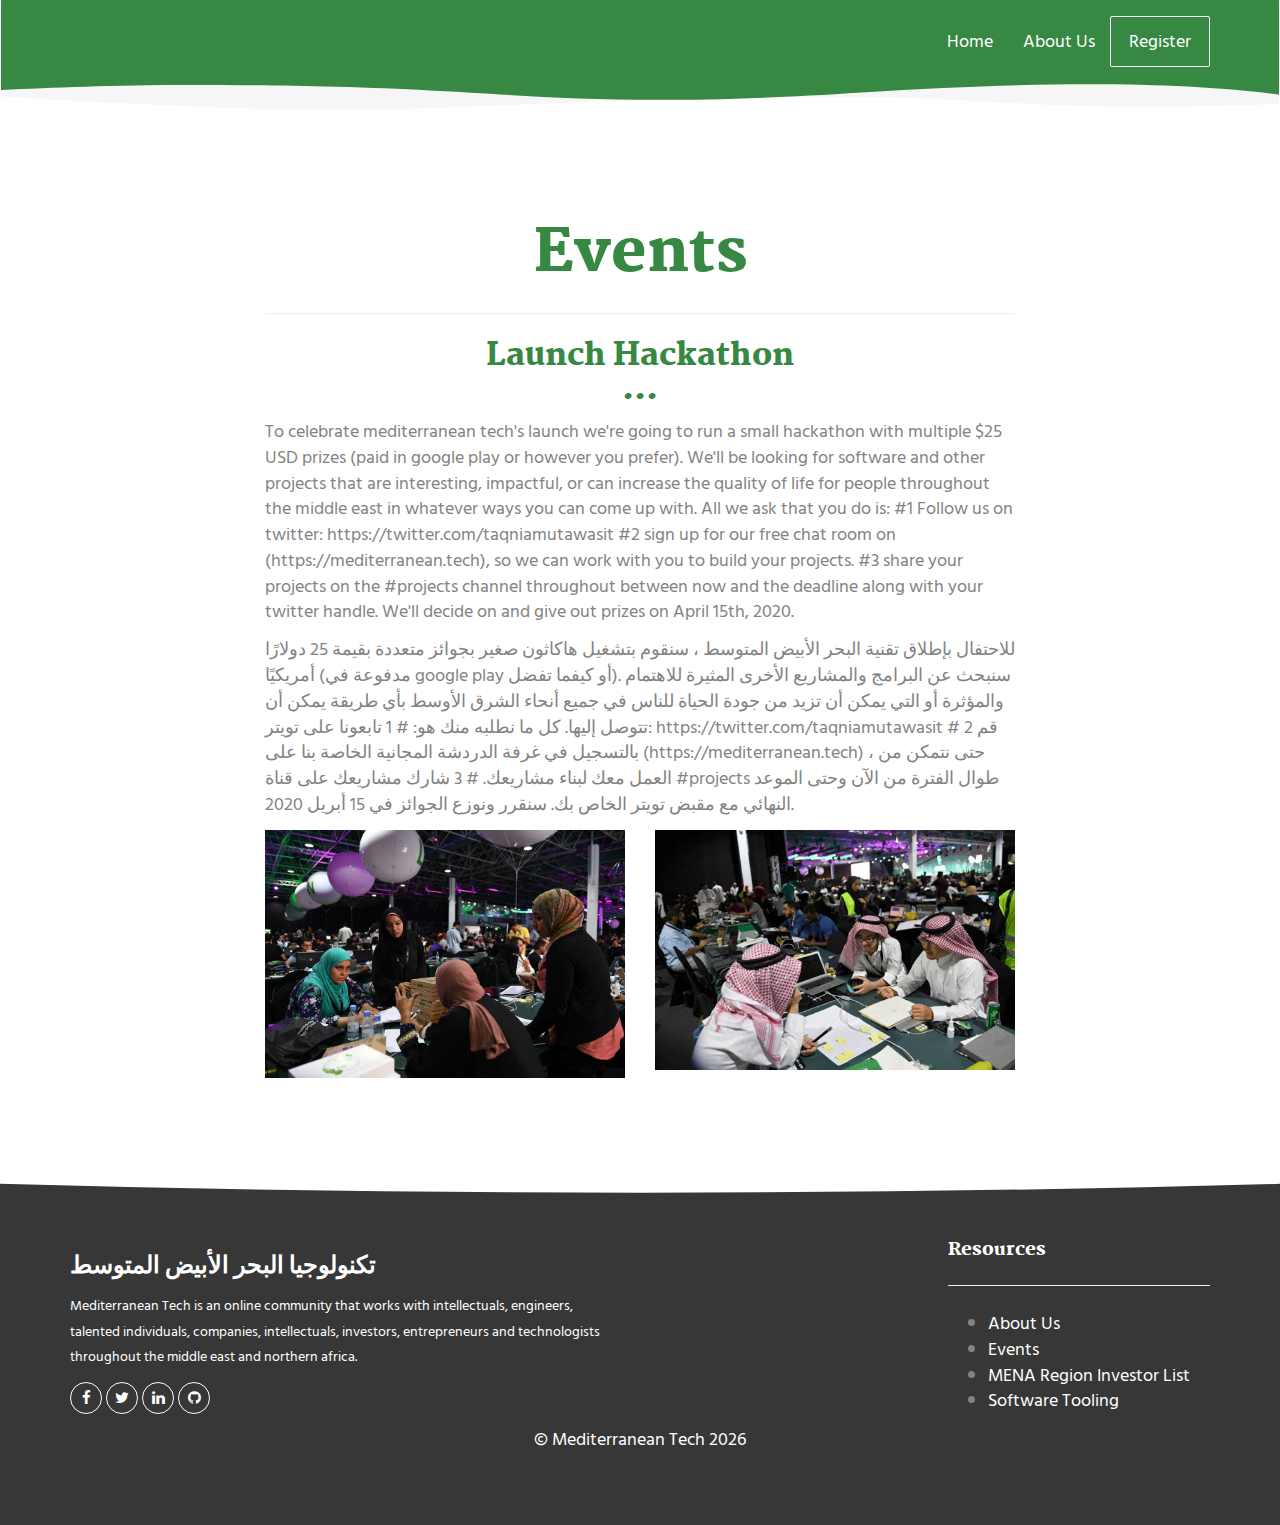
<file: events.html>
<!DOCTYPE html>
<html lang="en">

<head>
  <meta charset="UTF-8">
  <meta content="IE=edge" http-equiv="X-UA-Compatible">
  <meta content="width=device-width,initial-scale=1" name="viewport">
  <meta content="description" name="description">
  <meta name="google" content="notranslate" />
  <meta content="Mashup templates have been developped by Orson.io team" name="author">

  <!-- Disable tap highlight on IE -->
  <meta name="msapplication-tap-highlight" content="no">
  
  
  <link rel="apple-touch-icon" sizes="180x180" href="./assets/apple-icon-180x180.png">
  <link href="./assets/favicon.ico" rel="icon">

  <link href="" rel="stylesheet">


  <title>About Us</title>

<link href="./main.4487629b.css" rel="stylesheet"></head>

<body> <!-- Add your content of header -->
<header>
  <nav class="navbar navbar-default active">
    <div class="container">
      <div class="navbar-header">
        <button type="button" class="navbar-toggle collapsed" data-toggle="collapse" data-target="#navbar-collapse" aria-expanded="false">
          <span class="sr-only">Toggle navigation</span>
          <span class="icon-bar"></span>
          <span class="icon-bar"></span>
          <span class="icon-bar"></span>
        </button>
        <a class="navbar-brand" href="./index.html" title="">





        </a>
      </div>

      <div class="collapse navbar-collapse" id="navbar-collapse">
        <ul class="nav navbar-nav navbar-right">

          <li><a href="./index.html" title="">Home</a></li>
          <li><a href="./about.html" title="">About Us</a></li>


          <li>
            <p>


              <a href="https://join.slack.com/t/mediterranean-tech/shared_invite/zt-cptbhviu-7nGdudIKvKkyK3T88F9Ojg" class="btn btn-default navbar-btn" title="">Register</a>

            </p>
          </li>

        </ul>
      </div>
    </div>
  </nav>
</header>


<div class="section-container">
    <div class="container">
      <div class="row">
        <div class="col-xs-12 col-md-8 col-md-offset-2">

          <h1 class="text-center">Events</h1>

          <hr>

          <h2 class="text-center">Launch Hackathon</h1>
          <p>

        To celebrate mediterranean tech's launch we're going to run a small hackathon with multiple $25 USD prizes (paid in google play or however you prefer).

We'll be looking for software and other projects that are interesting, impactful, or can increase the quality of life for people throughout the middle east in whatever ways you can come up with.

All we ask that you do is:

#1 Follow us on twitter: https://twitter.com/taqniamutawasit

#2 sign up for our free chat room on (https://mediterranean.tech), so we can work with you to build your projects.

#3 share your projects on the #projects channel throughout between now and the deadline along with your twitter handle.

We'll decide on and give out prizes on April 15th, 2020.

          </p>


          <p>

              للاحتفال بإطلاق تقنية البحر الأبيض المتوسط ، سنقوم بتشغيل هاكاثون صغير بجوائز متعددة بقيمة 25 دولارًا أمريكيًا (مدفوعة في google play أو كيفما تفضل).

سنبحث عن البرامج والمشاريع الأخرى المثيرة للاهتمام والمؤثرة أو التي يمكن أن تزيد من جودة الحياة للناس في جميع أنحاء الشرق الأوسط بأي طريقة يمكن أن تتوصل إليها.

كل ما نطلبه منك هو:

# 1 تابعونا على تويتر: https://twitter.com/taqniamutawasit

# 2 قم بالتسجيل في غرفة الدردشة المجانية الخاصة بنا على (https://mediterranean.tech) ، حتى نتمكن من العمل معك لبناء مشاريعك.

# 3 شارك مشاريعك على قناة #projects طوال الفترة من الآن وحتى الموعد النهائي مع مقبض تويتر الخاص بك.

سنقرر ونوزع الجوائز في 15 أبريل 2020.


          </p>

          <div class="row">

            <div class="col-xs-6">
              <img src="./assets/images/hackathon_1.jpg" alt="" class="img-responsive reveal-content" data-action="zoom">
            </div>

            <div class="col-xs-6">
              <img src="./assets/images/hackathon_2.jpg" alt="" class="img-responsive reveal-content" data-action="zoom">
            </div>

          </div>
       </div>
      </div>
    </div>
  </div>




<footer class="footer-container white-text-container">
  <div class="container">
    <div class="row">


      <div class="col-xs-12">

        <div class="row">
          <div class="col-xs-12 col-sm-6">

            <h3></h3>
            <h3>تكنولوجيا البحر الأبيض المتوسط</h3>

              <p>
                <small>
                    Mediterranean Tech is an online community that works with intellectuals, engineers, talented individuals, companies, intellectuals, investors, entrepreneurs and technologists throughout the middle east and northern africa.

                </small>
            </p>


            <p class="text-left">
              <a href="https://www.facebook.com/Mediterranean-Tech-103945071238684/" class="social-round-icon white-round-icon fa-icon" title="">
                <i class="fa fa-facebook" aria-hidden="true"></i>
              </a>
              <a href="https://twitter.com/taqniamutawasit" class="social-round-icon white-round-icon fa-icon" title="">
                <i class="fa fa-twitter" aria-hidden="true"></i>
              </a>
              <a href="https://www.linkedin.com/company/mediterranean-tech" class="social-round-icon white-round-icon fa-icon" title="">
                <i class="fa fa-linkedin" aria-hidden="true"></i>
              </a>

              <a href="https://github.com/mediterranean-tech/" class="social-round-icon white-round-icon fa-icon" title="">
                <i class="fa fa-github" aria-hidden="true"></i>
              </a>
            </p>

          </div>


          <div class="col-xs-12 col-sm-3">










          </div>


        <div class="col-xs-12 col-sm-3">

            <h5>
                <span>Resources</span>
            </h5>

            <hr>

            <ul>
                <li class="menu-item">
                    <a href="./about.html" target="_self">About Us</a>
                </li>

                <li class="menu-item">
                    <a href="./events.html" target="_self">Events</a>
                </li>


                <li class="menu-item">
                    <a href="http://bit.ly/MTinvestorIndex" target="_blank">MENA Region Investor List</a>
                </li>


                <li class="menu-item">
                    <a href="https://github.com/mediterranean-tech/" target="_blank">Software Tooling</a>
                </li>



            </ul>

            </div>
        </div>


        <div class="row">
            <p class="text-center">
                © Mediterranean Tech <script>document.write(new Date().getFullYear())</script>
            </p>
        </div>

      </div>
    </div>
  </div>
</footer>

<script>
  document.addEventListener("DOMContentLoaded", function (event) {
    navActivePage();
    scrollRevelation('.reveal');
  });
</script>

<!-- Google Analytics: change UA-XXXXX-X to be your site's ID -->

<script>
  (function (i, s, o, g, r, a, m) {
    i['GoogleAnalyticsObject'] = r; i[r] = i[r] || function () {
      (i[r].q = i[r].q || []).push(arguments)
    }, i[r].l = 1 * new Date(); a = s.createElement(o),
      m = s.getElementsByTagName(o)[0]; a.async = 1; a.src = g; m.parentNode.insertBefore(a, m)
  })(window, document, 'script', '//www.google-analytics.com/analytics.js', 'ga');
  ga('create', 'UA-96589312-6', 'auto');
  ga('send', 'pageview');
</script>

 <script type="text/javascript" src="./main.0c560d40.js"></script></body>

</html>
</file>
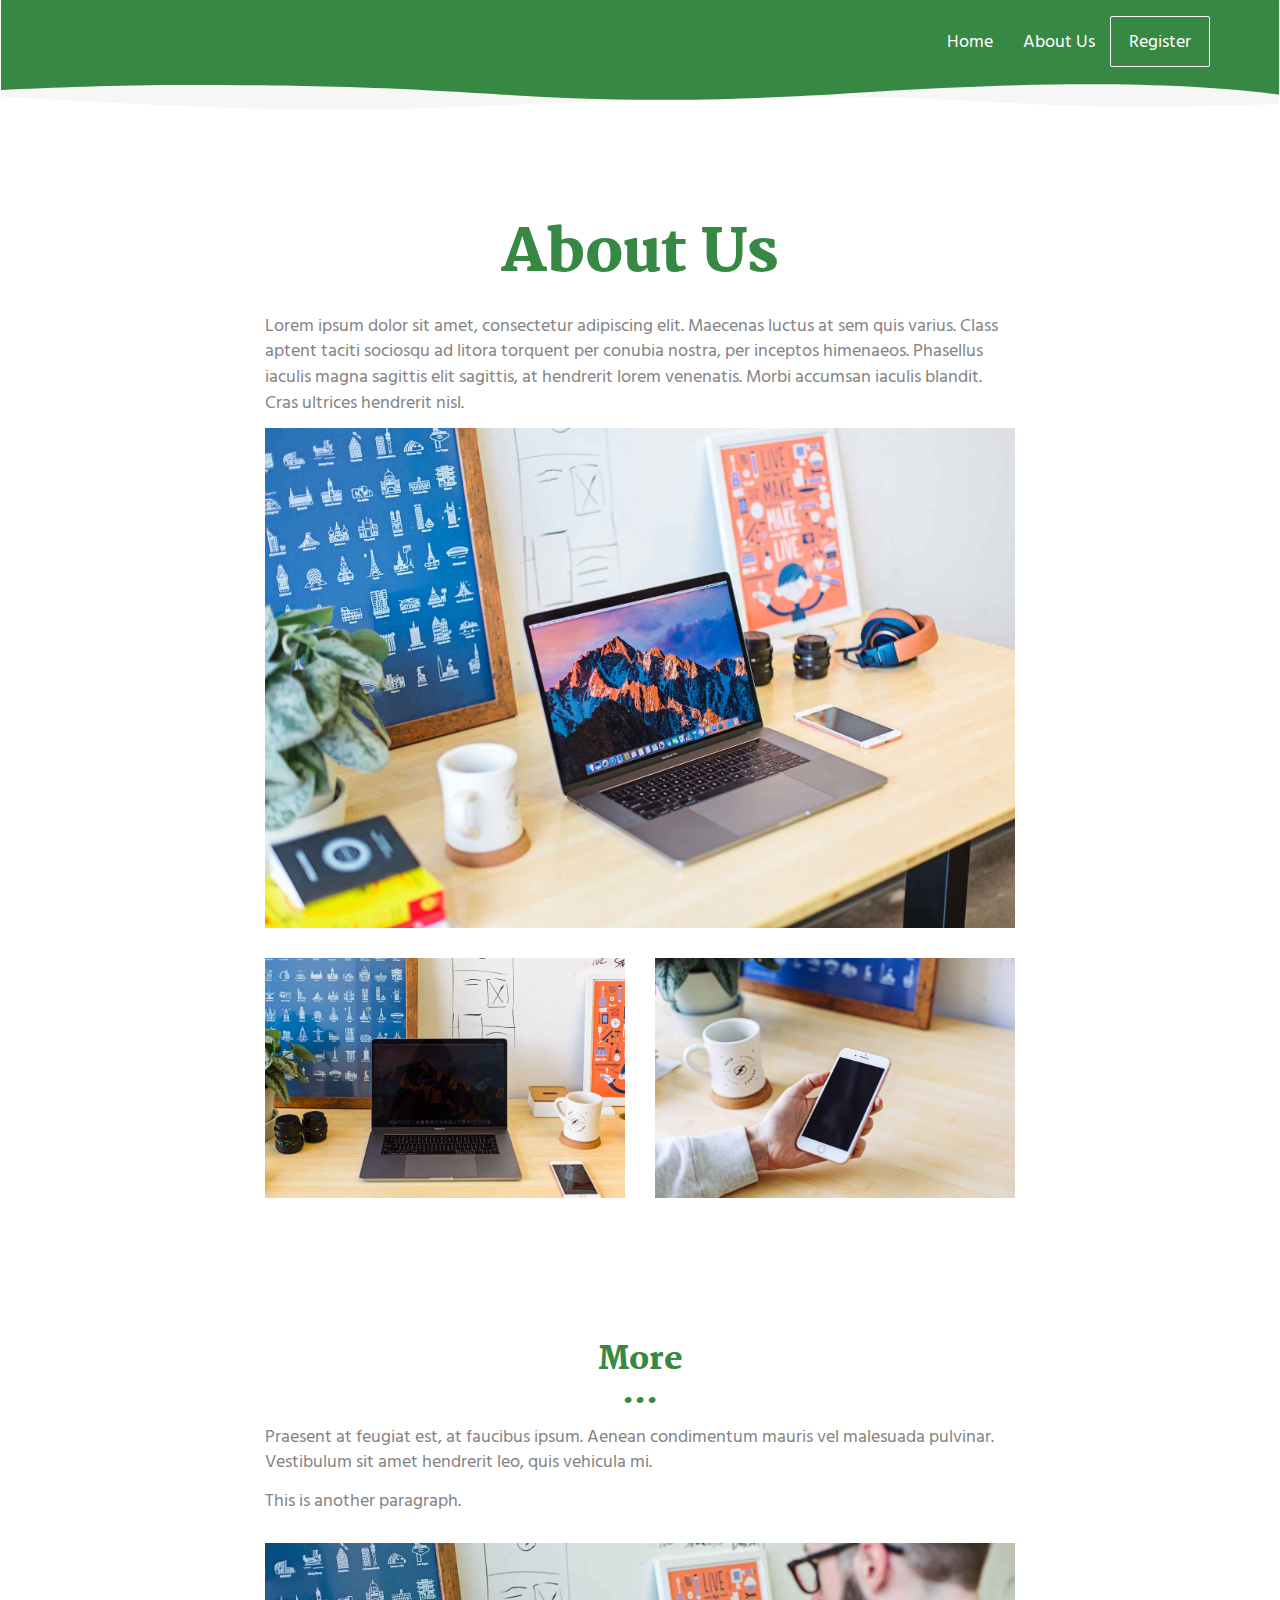
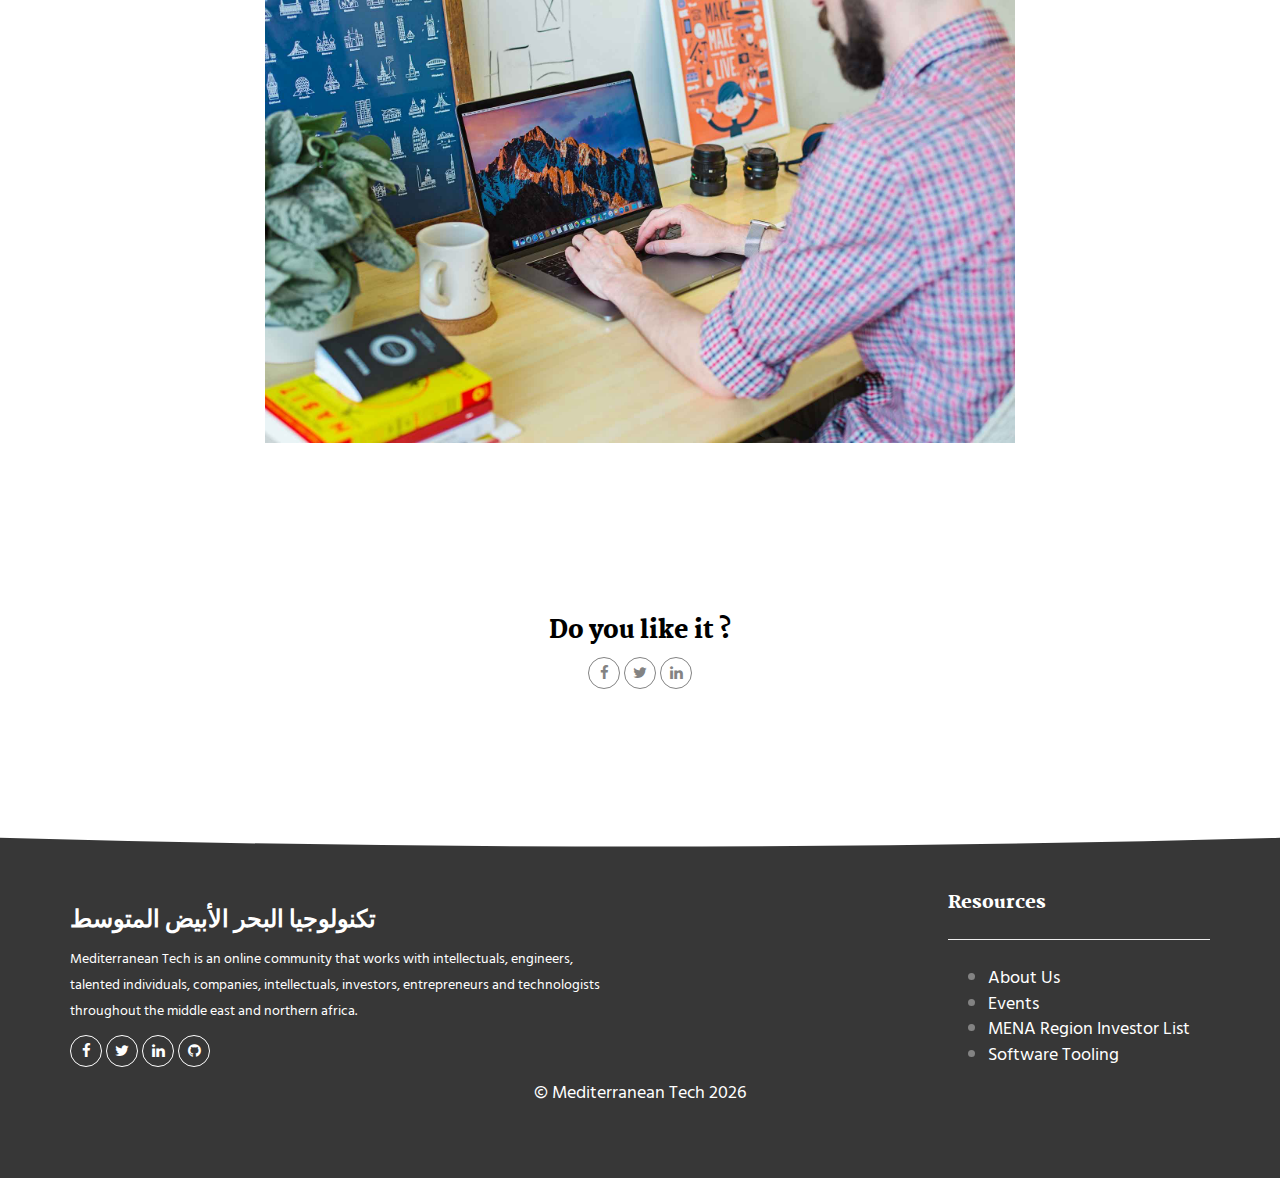
<file: privacy.html>
<!DOCTYPE html>
<html lang="en">

  
  
<head>
  <meta charset="UTF-8">
  <meta content="IE=edge" http-equiv="X-UA-Compatible">
  <meta content="width=device-width,initial-scale=1" name="viewport">
  <meta content="description" name="description">
  <meta name="google" content="notranslate" />
  <meta content="Mashup templates have been developped by Orson.io team" name="author">

  <!-- Disable tap highlight on IE -->
  <meta name="msapplication-tap-highlight" content="no">
  
  
  <link rel="apple-touch-icon" sizes="180x180" href="./assets/apple-icon-180x180.png">
  <link href="./assets/favicon.ico" rel="icon">

  <link href="" rel="stylesheet">


  <title>About Us</title>

<link href="./main.4487629b.css" rel="stylesheet"></head>

<body> <!-- Add your content of header -->
<header>
  <nav class="navbar navbar-default active">
    <div class="container">
      <div class="navbar-header">
        <button type="button" class="navbar-toggle collapsed" data-toggle="collapse" data-target="#navbar-collapse" aria-expanded="false">
          <span class="sr-only">Toggle navigation</span>
          <span class="icon-bar"></span>
          <span class="icon-bar"></span>
          <span class="icon-bar"></span>
        </button>
        <a class="navbar-brand" href="./index.html" title="">





        </a>
      </div>

      <div class="collapse navbar-collapse" id="navbar-collapse">
        <ul class="nav navbar-nav navbar-right">

          <li><a href="./index.html" title="">Home</a></li>
          <li><a href="./about.html" title="">About Us</a></li>


          <li>
            <p>


              <a href="https://join.slack.com/t/mediterranean-tech/shared_invite/zt-cptbhviu-7nGdudIKvKkyK3T88F9Ojg" class="btn btn-default navbar-btn" title="">Register</a>

            </p>
          </li>

        </ul>
      </div>
    </div>
  </nav>
</header>


<div class="section-container">
    <div class="container">
      <div class="row">
        <div class="col-xs-12 col-md-8 col-md-offset-2">

          <h1 class="text-center">About Us</h1>

          <p>
              Lorem ipsum dolor sit amet, consectetur adipiscing elit. Maecenas luctus at sem quis varius.
              Class aptent taciti sociosqu ad litora torquent per conubia nostra, per inceptos himenaeos. Phasellus iaculis magna sagittis elit sagittis, at hendrerit lorem venenatis. Morbi accumsan iaculis blandit. Cras ultrices hendrerit nisl.
          </p>

          <div class="section-container-spacer">
            <img src="./assets/images/img-06.jpg" alt="" class="img-responsive reveal-content" data-action="zoom">
          </div>

          <div class="row">
            <div class="col-xs-6">
              <img src="./assets/images/img-04.jpg" alt="" class="img-responsive reveal-content" data-action="zoom">
            </div>
            <div class="col-xs-6">
              <img src="./assets/images/img-07.jpg" alt="" class="img-responsive reveal-content" data-action="zoom">
            </div>
          </div>
       </div>
      </div>
    </div>
  </div>

  <div class="section-container">
    <div class="container">
      <div class="row section-container-spacer">
        <div class="col-xs-12 col-md-8 col-md-offset-2">
          <h2 class="text-center">More</h2>
          <div class="section-container-spacer">
            <p>
                Praesent at feugiat est, at faucibus ipsum. Aenean condimentum mauris vel malesuada pulvinar. Vestibulum sit amet hendrerit leo, quis vehicula mi.
            </p>
            <p>
                This is another paragraph.
            </p>
          </div>
          <img src="./assets/images/img-05.jpg" alt="" class="img-responsive reveal-content" data-action="zoom">
        </div>
      </div>
    </div>
  </div>

  <div class="section-container">
    <div class="container text-center">
      <div class="row section-container-spacer">
        <div class="col-xs-12 col-md-12">

          <h3>Do you like it ?</h3>
          <p>
            <a href="https://facebook.com/" class="social-round-icon fa-icon" title="">
              <i class="fa fa-facebook" aria-hidden="true"></i>
            </a>
            <a href="https://twitter.com/" class="social-round-icon fa-icon" title="">
              <i class="fa fa-twitter" aria-hidden="true"></i>
            </a>
            <a href="https://www.linkedin.com/" class="social-round-icon fa-icon" title="">
              <i class="fa fa-linkedin" aria-hidden="true"></i>
            </a>
          </p>
        </div>
      </div>

    </div>
  </div>

<footer class="footer-container white-text-container">
  <div class="container">
    <div class="row">


      <div class="col-xs-12">

        <div class="row">
          <div class="col-xs-12 col-sm-6">

            <h3></h3>
            <h3>تكنولوجيا البحر الأبيض المتوسط</h3>

              <p>
                <small>
                    Mediterranean Tech is an online community that works with intellectuals, engineers, talented individuals, companies, intellectuals, investors, entrepreneurs and technologists throughout the middle east and northern africa.

                </small>
            </p>


            <p class="text-left">
              <a href="https://www.facebook.com/Mediterranean-Tech-103945071238684/" class="social-round-icon white-round-icon fa-icon" title="">
                <i class="fa fa-facebook" aria-hidden="true"></i>
              </a>
              <a href="https://twitter.com/taqniamutawasit" class="social-round-icon white-round-icon fa-icon" title="">
                <i class="fa fa-twitter" aria-hidden="true"></i>
              </a>
              <a href="https://www.linkedin.com/company/mediterranean-tech" class="social-round-icon white-round-icon fa-icon" title="">
                <i class="fa fa-linkedin" aria-hidden="true"></i>
              </a>

              <a href="https://github.com/mediterranean-tech/" class="social-round-icon white-round-icon fa-icon" title="">
                <i class="fa fa-github" aria-hidden="true"></i>
              </a>
            </p>

          </div>


          <div class="col-xs-12 col-sm-3">










          </div>


        <div class="col-xs-12 col-sm-3">

            <h5>
                <span>Resources</span>
            </h5>

            <hr>

            <ul>
                <li class="menu-item">
                    <a href="./about.html" target="_self">About Us</a>
                </li>

                <li class="menu-item">
                    <a href="./events.html" target="_self">Events</a>
                </li>


                <li class="menu-item">
                    <a href="http://bit.ly/MTinvestorIndex" target="_blank">MENA Region Investor List</a>
                </li>


                <li class="menu-item">
                    <a href="https://github.com/mediterranean-tech/" target="_blank">Software Tooling</a>
                </li>



            </ul>

            </div>
        </div>


        <div class="row">
            <p class="text-center">
                © Mediterranean Tech <script>document.write(new Date().getFullYear())</script>
            </p>
        </div>

      </div>
    </div>
  </div>
</footer>

<script>
  document.addEventListener("DOMContentLoaded", function (event) {
    navActivePage();
    scrollRevelation('.reveal');
  });
</script>

<!-- Google Analytics: change UA-XXXXX-X to be your site's ID -->

<script>
  (function (i, s, o, g, r, a, m) {
    i['GoogleAnalyticsObject'] = r; i[r] = i[r] || function () {
      (i[r].q = i[r].q || []).push(arguments)
    }, i[r].l = 1 * new Date(); a = s.createElement(o),
      m = s.getElementsByTagName(o)[0]; a.async = 1; a.src = g; m.parentNode.insertBefore(a, m)
  })(window, document, 'script', '//www.google-analytics.com/analytics.js', 'ga');
  ga('create', 'UA-96589312-6', 'auto');
  ga('send', 'pageview');
</script>

 <script type="text/javascript" src="./main.0c560d40.js"></script></body>

</html>
</file>
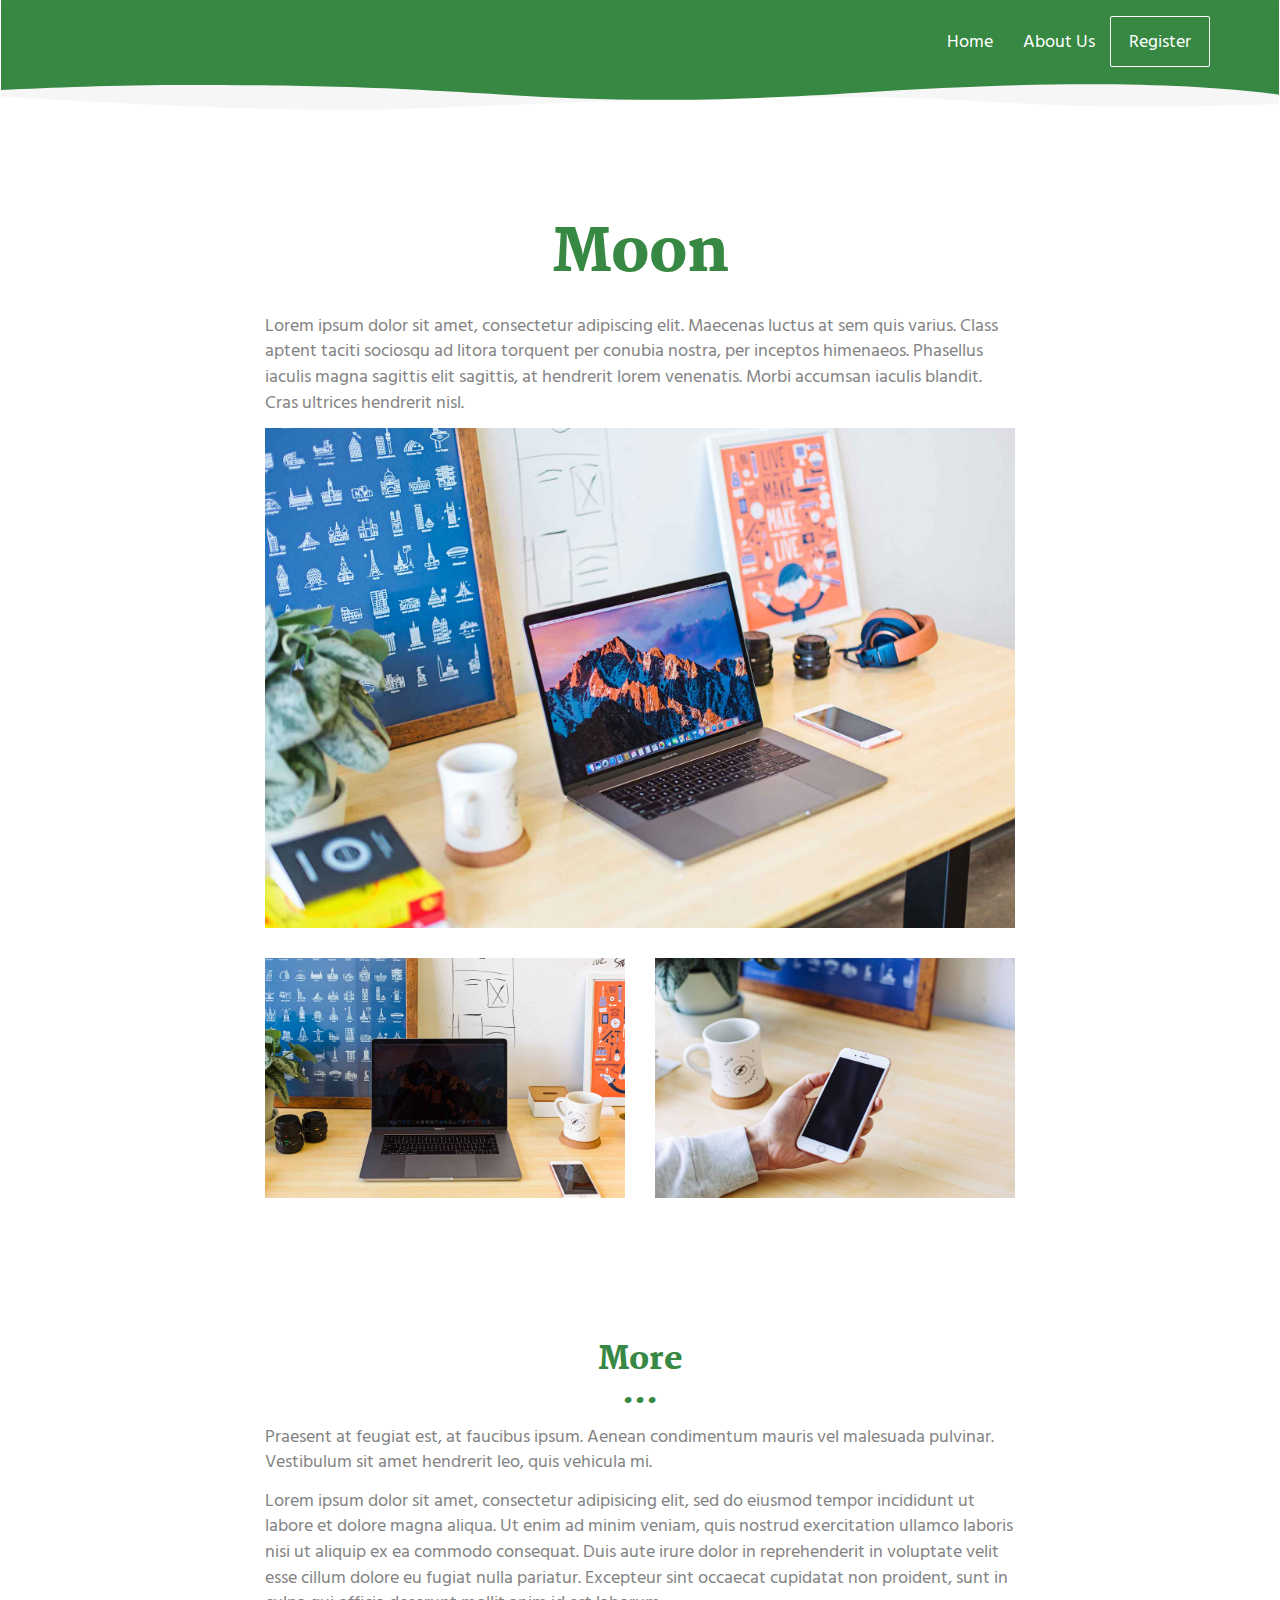
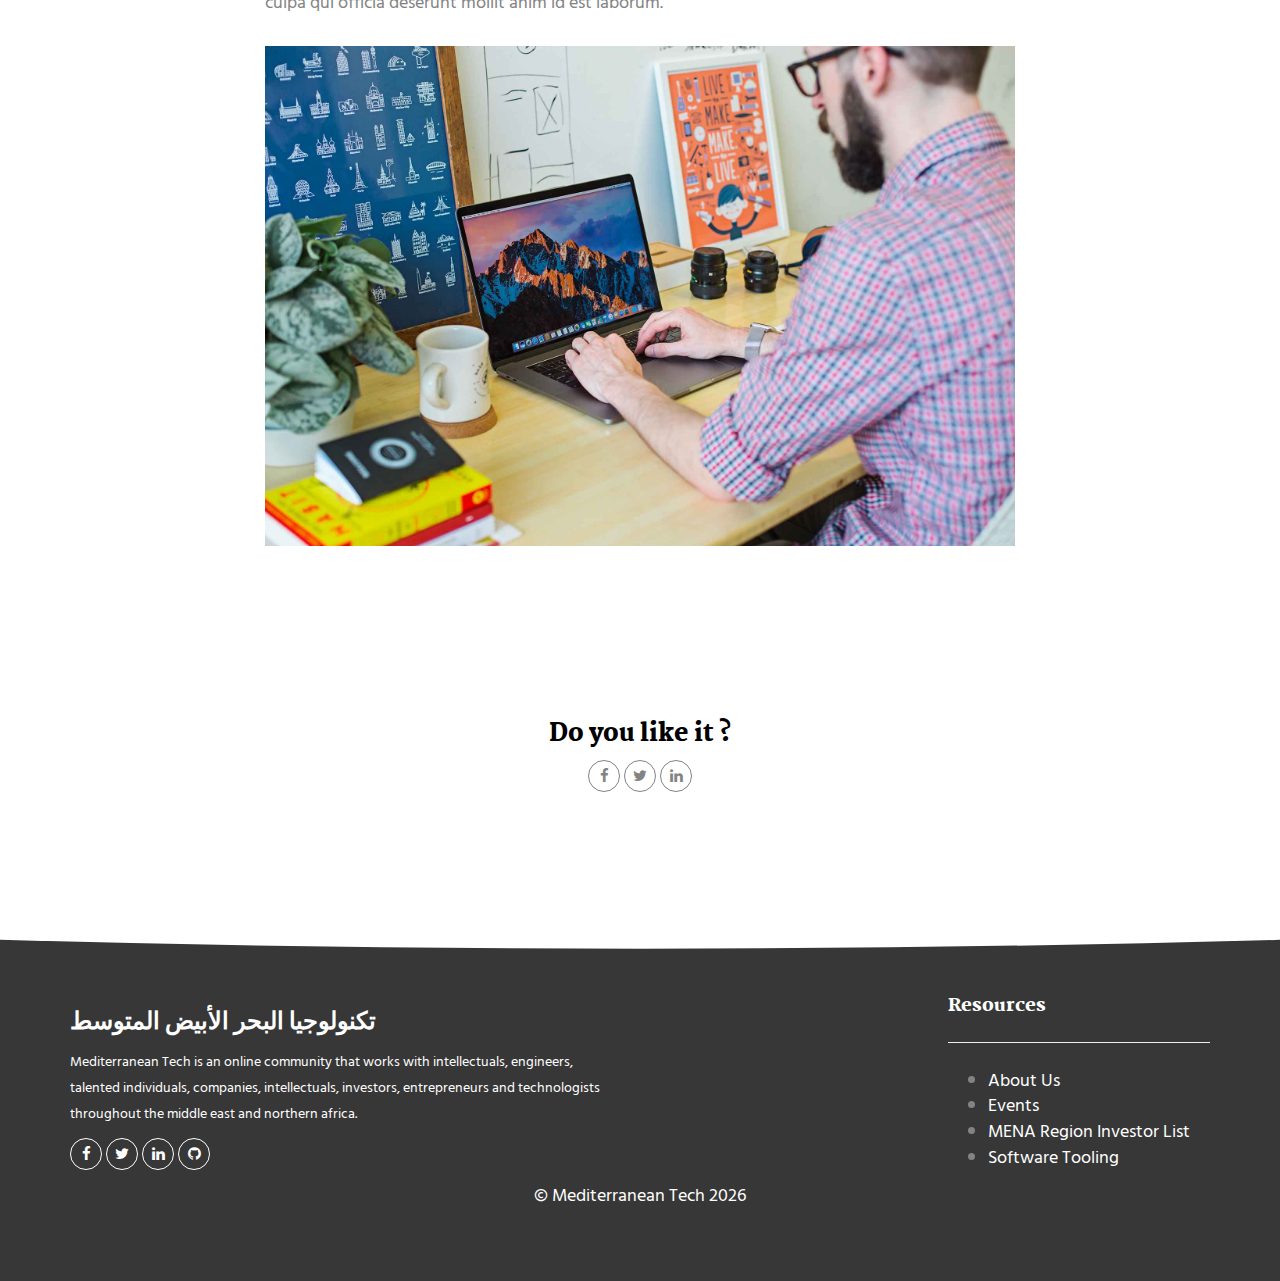
<file: project.html>
<!DOCTYPE html>
<html lang="en">

<head>
  <meta charset="UTF-8">
  <meta content="IE=edge" http-equiv="X-UA-Compatible">
  <meta content="width=device-width,initial-scale=1" name="viewport">
  <meta content="description" name="description">
  <meta name="google" content="notranslate" />
  <meta content="Mashup templates have been developped by Orson.io team" name="author">

  <!-- Disable tap highlight on IE -->
  <meta name="msapplication-tap-highlight" content="no">
  
  
  <link rel="apple-touch-icon" sizes="180x180" href="./assets/apple-icon-180x180.png">
  <link href="./assets/favicon.ico" rel="icon">

  <link href="" rel="stylesheet">


  <title>Title page</title>

<link href="./main.4487629b.css" rel="stylesheet"></head>

<body> <!-- Add your content of header -->
<header>
  <nav class="navbar navbar-default active">
    <div class="container">
      <div class="navbar-header">
        <button type="button" class="navbar-toggle collapsed" data-toggle="collapse" data-target="#navbar-collapse" aria-expanded="false">
          <span class="sr-only">Toggle navigation</span>
          <span class="icon-bar"></span>
          <span class="icon-bar"></span>
          <span class="icon-bar"></span>
        </button>
        <a class="navbar-brand" href="./index.html" title="">





        </a>
      </div>

      <div class="collapse navbar-collapse" id="navbar-collapse">
        <ul class="nav navbar-nav navbar-right">

          <li><a href="./index.html" title="">Home</a></li>
          <li><a href="./about.html" title="">About Us</a></li>


          <li>
            <p>


              <a href="https://join.slack.com/t/mediterranean-tech/shared_invite/zt-cptbhviu-7nGdudIKvKkyK3T88F9Ojg" class="btn btn-default navbar-btn" title="">Register</a>

            </p>
          </li>

        </ul>
      </div>
    </div>
  </nav>
</header>


<div class="section-container">
    <div class="container">
      <div class="row">
        <div class="col-xs-12 col-md-8 col-md-offset-2">
          <h1 class="text-center">Moon</h1>
          <p>Lorem ipsum dolor sit amet, consectetur adipiscing elit. Maecenas luctus at sem quis varius. 
          Class aptent taciti sociosqu ad litora torquent per conubia nostra, per inceptos himenaeos. Phasellus iaculis magna sagittis elit sagittis, at hendrerit lorem venenatis. Morbi accumsan iaculis blandit. Cras ultrices hendrerit nisl.</p>
          
          <div class="section-container-spacer">
            <img src="./assets/images/img-06.jpg" alt="" class="img-responsive reveal-content" data-action="zoom">
          </div>

          <div class="row">
            <div class="col-xs-6">
              <img src="./assets/images/img-04.jpg" alt="" class="img-responsive reveal-content" data-action="zoom">
            </div>
            <div class="col-xs-6">
              <img src="./assets/images/img-07.jpg" alt="" class="img-responsive reveal-content" data-action="zoom">
            </div>
          </div>
       </div>
      </div>
    </div>
  </div>

  <div class="section-container">
    <div class="container">
      <div class="row section-container-spacer">
        <div class="col-xs-12 col-md-8 col-md-offset-2">
          <h2 class="text-center">More</h2>
          <div class="section-container-spacer">
            <p>Praesent at feugiat est, at faucibus ipsum. Aenean condimentum mauris vel malesuada pulvinar. Vestibulum sit amet hendrerit leo, quis vehicula mi.</p>
            <p>Lorem ipsum dolor sit amet, consectetur adipisicing elit, sed do eiusmod
            tempor incididunt ut labore et dolore magna aliqua. Ut enim ad minim veniam,
            quis nostrud exercitation ullamco laboris nisi ut aliquip ex ea commodo
            consequat. Duis aute irure dolor in reprehenderit in voluptate velit esse
            cillum dolore eu fugiat nulla pariatur. Excepteur sint occaecat cupidatat non
            proident, sunt in culpa qui officia deserunt mollit anim id est laborum.</p>
          </div>  
          <img src="./assets/images/img-05.jpg" alt="" class="img-responsive reveal-content" data-action="zoom">
        </div>  
      </div>
    </div>
  </div>

  <div class="section-container">
    <div class="container text-center">
      <div class="row section-container-spacer">
        <div class="col-xs-12 col-md-12">
          
          <h3>Do you like it ?</h3>
          <p>
            <a href="https://facebook.com/" class="social-round-icon fa-icon" title="">
              <i class="fa fa-facebook" aria-hidden="true"></i>
            </a>
            <a href="https://twitter.com/" class="social-round-icon fa-icon" title="">
              <i class="fa fa-twitter" aria-hidden="true"></i>
            </a>
            <a href="https://www.linkedin.com/" class="social-round-icon fa-icon" title="">
              <i class="fa fa-linkedin" aria-hidden="true"></i>
            </a>
          </p>
        </div>  
      </div>
    
    </div>
  </div>

<footer class="footer-container white-text-container">
  <div class="container">
    <div class="row">


      <div class="col-xs-12">

        <div class="row">
          <div class="col-xs-12 col-sm-6">

            <h3></h3>
            <h3>تكنولوجيا البحر الأبيض المتوسط</h3>

              <p>
                <small>
                    Mediterranean Tech is an online community that works with intellectuals, engineers, talented individuals, companies, intellectuals, investors, entrepreneurs and technologists throughout the middle east and northern africa.

                </small>
            </p>


            <p class="text-left">
              <a href="https://www.facebook.com/Mediterranean-Tech-103945071238684/" class="social-round-icon white-round-icon fa-icon" title="">
                <i class="fa fa-facebook" aria-hidden="true"></i>
              </a>
              <a href="https://twitter.com/taqniamutawasit" class="social-round-icon white-round-icon fa-icon" title="">
                <i class="fa fa-twitter" aria-hidden="true"></i>
              </a>
              <a href="https://www.linkedin.com/company/mediterranean-tech" class="social-round-icon white-round-icon fa-icon" title="">
                <i class="fa fa-linkedin" aria-hidden="true"></i>
              </a>

              <a href="https://github.com/mediterranean-tech/" class="social-round-icon white-round-icon fa-icon" title="">
                <i class="fa fa-github" aria-hidden="true"></i>
              </a>
            </p>

          </div>


          <div class="col-xs-12 col-sm-3">










          </div>


        <div class="col-xs-12 col-sm-3">

            <h5>
                <span>Resources</span>
            </h5>

            <hr>

            <ul>
                <li class="menu-item">
                    <a href="./about.html" target="_self">About Us</a>
                </li>

                <li class="menu-item">
                    <a href="./events.html" target="_self">Events</a>
                </li>


                <li class="menu-item">
                    <a href="http://bit.ly/MTinvestorIndex" target="_blank">MENA Region Investor List</a>
                </li>


                <li class="menu-item">
                    <a href="https://github.com/mediterranean-tech/" target="_blank">Software Tooling</a>
                </li>



            </ul>

            </div>
        </div>


        <div class="row">
            <p class="text-center">
                © Mediterranean Tech <script>document.write(new Date().getFullYear())</script>
            </p>
        </div>

      </div>
    </div>
  </div>
</footer>

<script>
  document.addEventListener("DOMContentLoaded", function (event) {
    navActivePage();
    scrollRevelation('.reveal');
  });
</script>

<!-- Google Analytics: change UA-XXXXX-X to be your site's ID -->

<script>
  (function (i, s, o, g, r, a, m) {
    i['GoogleAnalyticsObject'] = r; i[r] = i[r] || function () {
      (i[r].q = i[r].q || []).push(arguments)
    }, i[r].l = 1 * new Date(); a = s.createElement(o),
      m = s.getElementsByTagName(o)[0]; a.async = 1; a.src = g; m.parentNode.insertBefore(a, m)
  })(window, document, 'script', '//www.google-analytics.com/analytics.js', 'ga');
  ga('create', 'UA-96589312-6', 'auto');
  ga('send', 'pageview');
</script>

 <script type="text/javascript" src="./main.0c560d40.js"></script></body>

</html>
</file>
<file: main.4487629b.css>
@import url(https://fonts.googleapis.com/css?family=Hind+Siliguri:300,600|Martel:400,900);@import url(https://maxcdn.bootstrapcdn.com/font-awesome/4.7.0/css/font-awesome.min.css);/*!
 * Bootstrap v3.3.7 (http://getbootstrap.com)
 * Copyright 2011-2016 Twitter, Inc.
 * Licensed under MIT (https://github.com/twbs/bootstrap/blob/master/LICENSE)
 */
/*! normalize.css v3.0.3 | MIT License | github.com/necolas/normalize.css */html{font-family:sans-serif;-ms-text-size-adjust:100%;-webkit-text-size-adjust:100%}body{margin:0}article,aside,details,figcaption,figure,footer,header,hgroup,main,menu,nav,section,summary{display:block}audio,canvas,progress,video{display:inline-block;vertical-align:baseline}audio:not([controls]){display:none;height:0}[hidden],template{display:none}a{background-color:transparent}a:active,a:hover{outline:0}abbr[title]{border-bottom:1px dotted}b,strong{font-weight:700}dfn{font-style:italic}h1{font-size:2em;margin:.67em 0}mark{background:#ff0;color:#000}small{font-size:80%}sub,sup{font-size:75%;line-height:0;position:relative;vertical-align:baseline}sup{top:-.5em}sub{bottom:-.25em}img{border:0}svg:not(:root){overflow:hidden}figure{margin:1em 40px}hr{box-sizing:content-box;height:0}pre{overflow:auto}code,kbd,pre,samp{font-family:monospace,monospace;font-size:1em}button,input,optgroup,select,textarea{color:inherit;font:inherit;margin:0}button{overflow:visible}button,select{text-transform:none}button,html input[type=button],input[type=reset],input[type=submit]{-webkit-appearance:button;cursor:pointer}button[disabled],html input[disabled]{cursor:default}button::-moz-focus-inner,input::-moz-focus-inner{border:0;padding:0}input{line-height:normal}input[type=checkbox],input[type=radio]{box-sizing:border-box;padding:0}input[type=number]::-webkit-inner-spin-button,input[type=number]::-webkit-outer-spin-button{height:auto}input[type=search]{-webkit-appearance:textfield;box-sizing:content-box}input[type=search]::-webkit-search-cancel-button,input[type=search]::-webkit-search-decoration{-webkit-appearance:none}fieldset{border:1px solid silver;margin:0 2px;padding:.35em .625em .75em}textarea{overflow:auto}optgroup{font-weight:700}table{border-collapse:collapse;border-spacing:0}td,th{padding:0}

/*! Source: https://github.com/h5bp/html5-boilerplate/blob/master/src/css/main.css */@media print{*,:after,:before{background:transparent!important;color:#000!important;box-shadow:none!important;text-shadow:none!important}a,a:visited{text-decoration:underline}a[href]:after{content:" (" attr(href) ")"}abbr[title]:after{content:" (" attr(title) ")"}a[href^="#"]:after,a[href^="javascript:"]:after{content:""}blockquote,pre{border:1px solid #999;page-break-inside:avoid}thead{display:table-header-group}img,tr{page-break-inside:avoid}img{max-width:100%!important}h2,h3,p{orphans:3;widows:3}h2,h3{page-break-after:avoid}.navbar{display:none}.btn>.caret,.dropup>.btn>.caret{border-top-color:#000!important}.label{border:1px solid #000}.table{border-collapse:collapse!important}.table td,.table th{background-color:#fff!important}.table-bordered td,.table-bordered th{border:1px solid #ddd!important}}*,:after,:before{-webkit-box-sizing:border-box;-moz-box-sizing:border-box;box-sizing:border-box}html{font-size:10px;-webkit-tap-highlight-color:rgba(0,0,0,0)}body{font-family:Hind Siliguri,Helvetica,Arial,sans-serif;font-size:18px;line-height:1.42857;color:#838383;background-color:#fff}button,input,select,textarea{font-family:inherit;font-size:inherit;line-height:inherit}a{color:#378842;text-decoration:none}a:focus,a:hover{color:#215228;text-decoration:underline}a:focus{outline:5px auto -webkit-focus-ring-color;outline-offset:-2px}figure{margin:0}img{vertical-align:middle}.img-responsive{display:block;max-width:100%;height:auto}.img-rounded{border-radius:4px}.img-thumbnail{padding:4px;line-height:1.42857;background-color:#fff;border:1px solid #ddd;border-radius:2px;-webkit-transition:all .2s ease-in-out;-o-transition:all .2s ease-in-out;transition:all .2s ease-in-out;display:inline-block;max-width:100%;height:auto}.img-circle{border-radius:50%}hr{margin-top:25px;margin-bottom:25px;border:0;border-top:1px solid #eee}.sr-only{position:absolute;width:1px;height:1px;margin:-1px;padding:0;overflow:hidden;clip:rect(0,0,0,0);border:0}.sr-only-focusable:active,.sr-only-focusable:focus{position:static;width:auto;height:auto;margin:0;overflow:visible;clip:auto}[role=button]{cursor:pointer}.h1,.h2,.h3,.h4,.h5,.h6,h1,h2,h3,h4,h5,h6{font-family:Martel,Times New Roman,Times,serif;font-weight:900;line-height:1.1;color:#378842}.h1 .small,.h1 small,.h2 .small,.h2 small,.h3 .small,.h3 small,.h4 .small,.h4 small,.h5 .small,.h5 small,.h6 .small,.h6 small,h1 .small,h1 small,h2 .small,h2 small,h3 .small,h3 small,h4 .small,h4 small,h5 .small,h5 small,h6 .small,h6 small{font-weight:400;line-height:1;color:#777}.h1,.h2,.h3,h1,h2,h3{margin-top:25px;margin-bottom:12.5px}.h1 .small,.h1 small,.h2 .small,.h2 small,.h3 .small,.h3 small,h1 .small,h1 small,h2 .small,h2 small,h3 .small,h3 small{font-size:65%}.h4,.h5,.h6,h4,h5,h6{margin-top:12.5px;margin-bottom:12.5px}.h4 .small,.h4 small,.h5 .small,.h5 small,.h6 .small,.h6 small,h4 .small,h4 small,h5 .small,h5 small,h6 .small,h6 small{font-size:75%}.h1,h1{font-size:59px}.h2,h2{font-size:31px}.h3,h3{font-size:24px}.h4,.h5,h4,h5{font-size:18px}.h6,h6{font-size:16px}p{margin:0 0 12.5px}.lead{margin-bottom:25px;font-size:20px;font-weight:300;line-height:1.4}@media (min-width:768px){.lead{font-size:27px}}.small,small{font-size:77%}.mark,mark{background-color:#fcf8e3;padding:.2em}.text-left{text-align:left}.text-right{text-align:right}.text-center{text-align:center}.text-justify{text-align:justify}.text-nowrap{white-space:nowrap}.text-lowercase{text-transform:lowercase}.initialism,.text-uppercase{text-transform:uppercase}.text-capitalize{text-transform:capitalize}.text-muted{color:#777}.text-primary{color:#378842}a.text-primary:focus,a.text-primary:hover{color:#286430}.text-success{color:#fff}a.text-success:focus,a.text-success:hover{color:#e6e6e6}.text-info{color:#31708f}a.text-info:focus,a.text-info:hover{color:#245269}.text-warning{color:#8a6d3b}a.text-warning:focus,a.text-warning:hover{color:#66512c}.text-danger{color:#fff}a.text-danger:focus,a.text-danger:hover{color:#e6e6e6}.bg-primary{color:#fff;background-color:#378842}a.bg-primary:focus,a.bg-primary:hover{background-color:#286430}.bg-success{background-color:#08005f}a.bg-success:focus,a.bg-success:hover{background-color:#04002c}.bg-info{background-color:#d9edf7}a.bg-info:focus,a.bg-info:hover{background-color:#afd9ee}.bg-warning{background-color:#fcf8e3}a.bg-warning:focus,a.bg-warning:hover{background-color:#f7ecb5}.bg-danger{background-color:#ca044b}a.bg-danger:focus,a.bg-danger:hover{background-color:#980338}.page-header{padding-bottom:11.5px;margin:50px 0 25px;border-bottom:1px solid #eee}ol,ul{margin-top:0;margin-bottom:12.5px}ol ol,ol ul,ul ol,ul ul{margin-bottom:0}.list-inline,.list-unstyled{padding-left:0;list-style:none}.list-inline{margin-left:-5px}.list-inline>li{display:inline-block;padding-left:5px;padding-right:5px}dl{margin-top:0;margin-bottom:25px}dd,dt{line-height:1.42857}dt{font-weight:700}dd{margin-left:0}.dl-horizontal dd:after,.dl-horizontal dd:before{content:" ";display:table}.dl-horizontal dd:after{clear:both}@media (min-width:768px){.dl-horizontal dt{float:left;width:160px;clear:left;text-align:right;overflow:hidden;text-overflow:ellipsis;white-space:nowrap}.dl-horizontal dd{margin-left:180px}}abbr[data-original-title],abbr[title]{cursor:help;border-bottom:1px dotted #777}.initialism{font-size:90%}blockquote{padding:12.5px 25px;margin:0 0 25px;font-size:22.5px;border-left:5px solid #eee}blockquote ol:last-child,blockquote p:last-child,blockquote ul:last-child{margin-bottom:0}blockquote .small,blockquote footer,blockquote small{display:block;font-size:80%;line-height:1.42857;color:#777}blockquote .small:before,blockquote footer:before,blockquote small:before{content:"\2014   \A0"}.blockquote-reverse,blockquote.pull-right{padding-right:15px;padding-left:0;border-right:5px solid #eee;border-left:0;text-align:right}.blockquote-reverse .small:before,.blockquote-reverse footer:before,.blockquote-reverse small:before,blockquote.pull-right .small:before,blockquote.pull-right footer:before,blockquote.pull-right small:before{content:""}.blockquote-reverse .small:after,.blockquote-reverse footer:after,.blockquote-reverse small:after,blockquote.pull-right .small:after,blockquote.pull-right footer:after,blockquote.pull-right small:after{content:"\A0   \2014"}address{margin-bottom:25px;font-style:normal;line-height:1.42857}code,kbd,pre,samp{font-family:Menlo,Monaco,Consolas,Courier New,monospace}code{color:#c7254e;background-color:#f9f2f4}code,kbd{padding:2px 4px;font-size:90%;border-radius:2px}kbd{color:#fff;background-color:#333;box-shadow:inset 0 -1px 0 rgba(0,0,0,.25)}kbd kbd{padding:0;font-size:100%;font-weight:700;box-shadow:none}pre{display:block;padding:12px;margin:0 0 12.5px;font-size:17px;line-height:1.42857;word-break:break-all;word-wrap:break-word;color:#333;background-color:#f5f5f5;border:1px solid #ccc;border-radius:2px}pre code{padding:0;font-size:inherit;color:inherit;white-space:pre-wrap;background-color:transparent;border-radius:0}.pre-scrollable{max-height:340px;overflow-y:scroll}.container{margin-right:auto;margin-left:auto;padding-left:15px;padding-right:15px}.container:after,.container:before{content:" ";display:table}.container:after{clear:both}@media (min-width:768px){.container{width:750px}}@media (min-width:992px){.container{width:970px}}@media (min-width:1200px){.container{width:1170px}}.container-fluid{margin-right:auto;margin-left:auto;padding-left:15px;padding-right:15px}.container-fluid:after,.container-fluid:before{content:" ";display:table}.container-fluid:after{clear:both}.row{margin-left:-15px;margin-right:-15px}.row:after,.row:before{content:" ";display:table}.row:after{clear:both}.col-lg-1,.col-lg-2,.col-lg-3,.col-lg-4,.col-lg-5,.col-lg-6,.col-lg-7,.col-lg-8,.col-lg-9,.col-lg-10,.col-lg-11,.col-lg-12,.col-md-1,.col-md-2,.col-md-3,.col-md-4,.col-md-5,.col-md-6,.col-md-7,.col-md-8,.col-md-9,.col-md-10,.col-md-11,.col-md-12,.col-sm-1,.col-sm-2,.col-sm-3,.col-sm-4,.col-sm-5,.col-sm-6,.col-sm-7,.col-sm-8,.col-sm-9,.col-sm-10,.col-sm-11,.col-sm-12,.col-xs-1,.col-xs-2,.col-xs-3,.col-xs-4,.col-xs-5,.col-xs-6,.col-xs-7,.col-xs-8,.col-xs-9,.col-xs-10,.col-xs-11,.col-xs-12{position:relative;min-height:1px;padding-left:15px;padding-right:15px}.col-xs-1,.col-xs-2,.col-xs-3,.col-xs-4,.col-xs-5,.col-xs-6,.col-xs-7,.col-xs-8,.col-xs-9,.col-xs-10,.col-xs-11,.col-xs-12{float:left}.col-xs-1{width:8.33333%}.col-xs-2{width:16.66667%}.col-xs-3{width:25%}.col-xs-4{width:33.33333%}.col-xs-5{width:41.66667%}.col-xs-6{width:50%}.col-xs-7{width:58.33333%}.col-xs-8{width:66.66667%}.col-xs-9{width:75%}.col-xs-10{width:83.33333%}.col-xs-11{width:91.66667%}.col-xs-12{width:100%}.col-xs-pull-0{right:auto}.col-xs-pull-1{right:8.33333%}.col-xs-pull-2{right:16.66667%}.col-xs-pull-3{right:25%}.col-xs-pull-4{right:33.33333%}.col-xs-pull-5{right:41.66667%}.col-xs-pull-6{right:50%}.col-xs-pull-7{right:58.33333%}.col-xs-pull-8{right:66.66667%}.col-xs-pull-9{right:75%}.col-xs-pull-10{right:83.33333%}.col-xs-pull-11{right:91.66667%}.col-xs-pull-12{right:100%}.col-xs-push-0{left:auto}.col-xs-push-1{left:8.33333%}.col-xs-push-2{left:16.66667%}.col-xs-push-3{left:25%}.col-xs-push-4{left:33.33333%}.col-xs-push-5{left:41.66667%}.col-xs-push-6{left:50%}.col-xs-push-7{left:58.33333%}.col-xs-push-8{left:66.66667%}.col-xs-push-9{left:75%}.col-xs-push-10{left:83.33333%}.col-xs-push-11{left:91.66667%}.col-xs-push-12{left:100%}.col-xs-offset-0{margin-left:0}.col-xs-offset-1{margin-left:8.33333%}.col-xs-offset-2{margin-left:16.66667%}.col-xs-offset-3{margin-left:25%}.col-xs-offset-4{margin-left:33.33333%}.col-xs-offset-5{margin-left:41.66667%}.col-xs-offset-6{margin-left:50%}.col-xs-offset-7{margin-left:58.33333%}.col-xs-offset-8{margin-left:66.66667%}.col-xs-offset-9{margin-left:75%}.col-xs-offset-10{margin-left:83.33333%}.col-xs-offset-11{margin-left:91.66667%}.col-xs-offset-12{margin-left:100%}@media (min-width:768px){.col-sm-1,.col-sm-2,.col-sm-3,.col-sm-4,.col-sm-5,.col-sm-6,.col-sm-7,.col-sm-8,.col-sm-9,.col-sm-10,.col-sm-11,.col-sm-12{float:left}.col-sm-1{width:8.33333%}.col-sm-2{width:16.66667%}.col-sm-3{width:25%}.col-sm-4{width:33.33333%}.col-sm-5{width:41.66667%}.col-sm-6{width:50%}.col-sm-7{width:58.33333%}.col-sm-8{width:66.66667%}.col-sm-9{width:75%}.col-sm-10{width:83.33333%}.col-sm-11{width:91.66667%}.col-sm-12{width:100%}.col-sm-pull-0{right:auto}.col-sm-pull-1{right:8.33333%}.col-sm-pull-2{right:16.66667%}.col-sm-pull-3{right:25%}.col-sm-pull-4{right:33.33333%}.col-sm-pull-5{right:41.66667%}.col-sm-pull-6{right:50%}.col-sm-pull-7{right:58.33333%}.col-sm-pull-8{right:66.66667%}.col-sm-pull-9{right:75%}.col-sm-pull-10{right:83.33333%}.col-sm-pull-11{right:91.66667%}.col-sm-pull-12{right:100%}.col-sm-push-0{left:auto}.col-sm-push-1{left:8.33333%}.col-sm-push-2{left:16.66667%}.col-sm-push-3{left:25%}.col-sm-push-4{left:33.33333%}.col-sm-push-5{left:41.66667%}.col-sm-push-6{left:50%}.col-sm-push-7{left:58.33333%}.col-sm-push-8{left:66.66667%}.col-sm-push-9{left:75%}.col-sm-push-10{left:83.33333%}.col-sm-push-11{left:91.66667%}.col-sm-push-12{left:100%}.col-sm-offset-0{margin-left:0}.col-sm-offset-1{margin-left:8.33333%}.col-sm-offset-2{margin-left:16.66667%}.col-sm-offset-3{margin-left:25%}.col-sm-offset-4{margin-left:33.33333%}.col-sm-offset-5{margin-left:41.66667%}.col-sm-offset-6{margin-left:50%}.col-sm-offset-7{margin-left:58.33333%}.col-sm-offset-8{margin-left:66.66667%}.col-sm-offset-9{margin-left:75%}.col-sm-offset-10{margin-left:83.33333%}.col-sm-offset-11{margin-left:91.66667%}.col-sm-offset-12{margin-left:100%}}@media (min-width:992px){.col-md-1,.col-md-2,.col-md-3,.col-md-4,.col-md-5,.col-md-6,.col-md-7,.col-md-8,.col-md-9,.col-md-10,.col-md-11,.col-md-12{float:left}.col-md-1{width:8.33333%}.col-md-2{width:16.66667%}.col-md-3{width:25%}.col-md-4{width:33.33333%}.col-md-5{width:41.66667%}.col-md-6{width:50%}.col-md-7{width:58.33333%}.col-md-8{width:66.66667%}.col-md-9{width:75%}.col-md-10{width:83.33333%}.col-md-11{width:91.66667%}.col-md-12{width:100%}.col-md-pull-0{right:auto}.col-md-pull-1{right:8.33333%}.col-md-pull-2{right:16.66667%}.col-md-pull-3{right:25%}.col-md-pull-4{right:33.33333%}.col-md-pull-5{right:41.66667%}.col-md-pull-6{right:50%}.col-md-pull-7{right:58.33333%}.col-md-pull-8{right:66.66667%}.col-md-pull-9{right:75%}.col-md-pull-10{right:83.33333%}.col-md-pull-11{right:91.66667%}.col-md-pull-12{right:100%}.col-md-push-0{left:auto}.col-md-push-1{left:8.33333%}.col-md-push-2{left:16.66667%}.col-md-push-3{left:25%}.col-md-push-4{left:33.33333%}.col-md-push-5{left:41.66667%}.col-md-push-6{left:50%}.col-md-push-7{left:58.33333%}.col-md-push-8{left:66.66667%}.col-md-push-9{left:75%}.col-md-push-10{left:83.33333%}.col-md-push-11{left:91.66667%}.col-md-push-12{left:100%}.col-md-offset-0{margin-left:0}.col-md-offset-1{margin-left:8.33333%}.col-md-offset-2{margin-left:16.66667%}.col-md-offset-3{margin-left:25%}.col-md-offset-4{margin-left:33.33333%}.col-md-offset-5{margin-left:41.66667%}.col-md-offset-6{margin-left:50%}.col-md-offset-7{margin-left:58.33333%}.col-md-offset-8{margin-left:66.66667%}.col-md-offset-9{margin-left:75%}.col-md-offset-10{margin-left:83.33333%}.col-md-offset-11{margin-left:91.66667%}.col-md-offset-12{margin-left:100%}}@media (min-width:1200px){.col-lg-1,.col-lg-2,.col-lg-3,.col-lg-4,.col-lg-5,.col-lg-6,.col-lg-7,.col-lg-8,.col-lg-9,.col-lg-10,.col-lg-11,.col-lg-12{float:left}.col-lg-1{width:8.33333%}.col-lg-2{width:16.66667%}.col-lg-3{width:25%}.col-lg-4{width:33.33333%}.col-lg-5{width:41.66667%}.col-lg-6{width:50%}.col-lg-7{width:58.33333%}.col-lg-8{width:66.66667%}.col-lg-9{width:75%}.col-lg-10{width:83.33333%}.col-lg-11{width:91.66667%}.col-lg-12{width:100%}.col-lg-pull-0{right:auto}.col-lg-pull-1{right:8.33333%}.col-lg-pull-2{right:16.66667%}.col-lg-pull-3{right:25%}.col-lg-pull-4{right:33.33333%}.col-lg-pull-5{right:41.66667%}.col-lg-pull-6{right:50%}.col-lg-pull-7{right:58.33333%}.col-lg-pull-8{right:66.66667%}.col-lg-pull-9{right:75%}.col-lg-pull-10{right:83.33333%}.col-lg-pull-11{right:91.66667%}.col-lg-pull-12{right:100%}.col-lg-push-0{left:auto}.col-lg-push-1{left:8.33333%}.col-lg-push-2{left:16.66667%}.col-lg-push-3{left:25%}.col-lg-push-4{left:33.33333%}.col-lg-push-5{left:41.66667%}.col-lg-push-6{left:50%}.col-lg-push-7{left:58.33333%}.col-lg-push-8{left:66.66667%}.col-lg-push-9{left:75%}.col-lg-push-10{left:83.33333%}.col-lg-push-11{left:91.66667%}.col-lg-push-12{left:100%}.col-lg-offset-0{margin-left:0}.col-lg-offset-1{margin-left:8.33333%}.col-lg-offset-2{margin-left:16.66667%}.col-lg-offset-3{margin-left:25%}.col-lg-offset-4{margin-left:33.33333%}.col-lg-offset-5{margin-left:41.66667%}.col-lg-offset-6{margin-left:50%}.col-lg-offset-7{margin-left:58.33333%}.col-lg-offset-8{margin-left:66.66667%}.col-lg-offset-9{margin-left:75%}.col-lg-offset-10{margin-left:83.33333%}.col-lg-offset-11{margin-left:91.66667%}.col-lg-offset-12{margin-left:100%}}table{background-color:transparent}caption{padding-top:8px;padding-bottom:8px;color:#777}caption,th{text-align:left}.table{width:100%;max-width:100%;margin-bottom:25px}.table>tbody>tr>td,.table>tbody>tr>th,.table>tfoot>tr>td,.table>tfoot>tr>th,.table>thead>tr>td,.table>thead>tr>th{padding:8px;line-height:1.42857;vertical-align:top;border-top:1px solid #ddd}.table>thead>tr>th{vertical-align:bottom;border-bottom:2px solid #ddd}.table>caption+thead>tr:first-child>td,.table>caption+thead>tr:first-child>th,.table>colgroup+thead>tr:first-child>td,.table>colgroup+thead>tr:first-child>th,.table>thead:first-child>tr:first-child>td,.table>thead:first-child>tr:first-child>th{border-top:0}.table>tbody+tbody{border-top:2px solid #ddd}.table .table{background-color:#fff}.table-condensed>tbody>tr>td,.table-condensed>tbody>tr>th,.table-condensed>tfoot>tr>td,.table-condensed>tfoot>tr>th,.table-condensed>thead>tr>td,.table-condensed>thead>tr>th{padding:5px}.table-bordered,.table-bordered>tbody>tr>td,.table-bordered>tbody>tr>th,.table-bordered>tfoot>tr>td,.table-bordered>tfoot>tr>th,.table-bordered>thead>tr>td,.table-bordered>thead>tr>th{border:1px solid #ddd}.table-bordered>thead>tr>td,.table-bordered>thead>tr>th{border-bottom-width:2px}.table-striped>tbody>tr:nth-of-type(odd){background-color:#f9f9f9}.table-hover>tbody>tr:hover{background-color:#f5f5f5}table col[class*=col-]{position:static;float:none;display:table-column}table td[class*=col-],table th[class*=col-]{position:static;float:none;display:table-cell}.table>tbody>tr.active>td,.table>tbody>tr.active>th,.table>tbody>tr>td.active,.table>tbody>tr>th.active,.table>tfoot>tr.active>td,.table>tfoot>tr.active>th,.table>tfoot>tr>td.active,.table>tfoot>tr>th.active,.table>thead>tr.active>td,.table>thead>tr.active>th,.table>thead>tr>td.active,.table>thead>tr>th.active{background-color:#f5f5f5}.table-hover>tbody>tr.active:hover>td,.table-hover>tbody>tr.active:hover>th,.table-hover>tbody>tr:hover>.active,.table-hover>tbody>tr>td.active:hover,.table-hover>tbody>tr>th.active:hover{background-color:#e8e8e8}.table>tbody>tr.success>td,.table>tbody>tr.success>th,.table>tbody>tr>td.success,.table>tbody>tr>th.success,.table>tfoot>tr.success>td,.table>tfoot>tr.success>th,.table>tfoot>tr>td.success,.table>tfoot>tr>th.success,.table>thead>tr.success>td,.table>thead>tr.success>th,.table>thead>tr>td.success,.table>thead>tr>th.success{background-color:#08005f}.table-hover>tbody>tr.success:hover>td,.table-hover>tbody>tr.success:hover>th,.table-hover>tbody>tr:hover>.success,.table-hover>tbody>tr>td.success:hover,.table-hover>tbody>tr>th.success:hover{background-color:#060046}.table>tbody>tr.info>td,.table>tbody>tr.info>th,.table>tbody>tr>td.info,.table>tbody>tr>th.info,.table>tfoot>tr.info>td,.table>tfoot>tr.info>th,.table>tfoot>tr>td.info,.table>tfoot>tr>th.info,.table>thead>tr.info>td,.table>thead>tr.info>th,.table>thead>tr>td.info,.table>thead>tr>th.info{background-color:#d9edf7}.table-hover>tbody>tr.info:hover>td,.table-hover>tbody>tr.info:hover>th,.table-hover>tbody>tr:hover>.info,.table-hover>tbody>tr>td.info:hover,.table-hover>tbody>tr>th.info:hover{background-color:#c4e3f3}.table>tbody>tr.warning>td,.table>tbody>tr.warning>th,.table>tbody>tr>td.warning,.table>tbody>tr>th.warning,.table>tfoot>tr.warning>td,.table>tfoot>tr.warning>th,.table>tfoot>tr>td.warning,.table>tfoot>tr>th.warning,.table>thead>tr.warning>td,.table>thead>tr.warning>th,.table>thead>tr>td.warning,.table>thead>tr>th.warning{background-color:#fcf8e3}.table-hover>tbody>tr.warning:hover>td,.table-hover>tbody>tr.warning:hover>th,.table-hover>tbody>tr:hover>.warning,.table-hover>tbody>tr>td.warning:hover,.table-hover>tbody>tr>th.warning:hover{background-color:#faf2cc}.table>tbody>tr.danger>td,.table>tbody>tr.danger>th,.table>tbody>tr>td.danger,.table>tbody>tr>th.danger,.table>tfoot>tr.danger>td,.table>tfoot>tr.danger>th,.table>tfoot>tr>td.danger,.table>tfoot>tr>th.danger,.table>thead>tr.danger>td,.table>thead>tr.danger>th,.table>thead>tr>td.danger,.table>thead>tr>th.danger{background-color:#ca044b}.table-hover>tbody>tr.danger:hover>td,.table-hover>tbody>tr.danger:hover>th,.table-hover>tbody>tr:hover>.danger,.table-hover>tbody>tr>td.danger:hover,.table-hover>tbody>tr>th.danger:hover{background-color:#b10442}.table-responsive{overflow-x:auto;min-height:.01%}@media screen and (max-width:767px){.table-responsive{width:100%;margin-bottom:18.75px;overflow-y:hidden;-ms-overflow-style:-ms-autohiding-scrollbar;border:1px solid #ddd}.table-responsive>.table{margin-bottom:0}.table-responsive>.table>tbody>tr>td,.table-responsive>.table>tbody>tr>th,.table-responsive>.table>tfoot>tr>td,.table-responsive>.table>tfoot>tr>th,.table-responsive>.table>thead>tr>td,.table-responsive>.table>thead>tr>th{white-space:nowrap}.table-responsive>.table-bordered{border:0}.table-responsive>.table-bordered>tbody>tr>td:first-child,.table-responsive>.table-bordered>tbody>tr>th:first-child,.table-responsive>.table-bordered>tfoot>tr>td:first-child,.table-responsive>.table-bordered>tfoot>tr>th:first-child,.table-responsive>.table-bordered>thead>tr>td:first-child,.table-responsive>.table-bordered>thead>tr>th:first-child{border-left:0}.table-responsive>.table-bordered>tbody>tr>td:last-child,.table-responsive>.table-bordered>tbody>tr>th:last-child,.table-responsive>.table-bordered>tfoot>tr>td:last-child,.table-responsive>.table-bordered>tfoot>tr>th:last-child,.table-responsive>.table-bordered>thead>tr>td:last-child,.table-responsive>.table-bordered>thead>tr>th:last-child{border-right:0}.table-responsive>.table-bordered>tbody>tr:last-child>td,.table-responsive>.table-bordered>tbody>tr:last-child>th,.table-responsive>.table-bordered>tfoot>tr:last-child>td,.table-responsive>.table-bordered>tfoot>tr:last-child>th{border-bottom:0}}fieldset{margin:0;min-width:0}fieldset,legend{padding:0;border:0}legend{display:block;width:100%;margin-bottom:25px;font-size:27px;line-height:inherit;color:#333;border-bottom:1px solid #e5e5e5}label{display:inline-block;max-width:100%;margin-bottom:5px;font-weight:700}input[type=search]{-webkit-box-sizing:border-box;-moz-box-sizing:border-box;box-sizing:border-box}input[type=checkbox],input[type=radio]{margin:4px 0 0;margin-top:1px\9;line-height:normal}input[type=file]{display:block}input[type=range]{display:block;width:100%}select[multiple],select[size]{height:auto}input[type=checkbox]:focus,input[type=file]:focus,input[type=radio]:focus{outline:5px auto -webkit-focus-ring-color;outline-offset:-2px}output{padding-top:13px}.form-control,output{display:block;font-size:18px;line-height:1.42857;color:#555}.form-control{width:100%;height:51px;padding:12px 18px;background-color:#fff;background-image:none;border:1px solid #ddd;border-radius:2px;-webkit-box-shadow:inset 0 1px 1px rgba(0,0,0,.075);box-shadow:inset 0 1px 1px rgba(0,0,0,.075);-webkit-transition:border-color .15s ease-in-out,box-shadow .15s ease-in-out;-o-transition:border-color ease-in-out .15s,box-shadow ease-in-out .15s;transition:border-color .15s ease-in-out,box-shadow .15s ease-in-out}.form-control:focus{border-color:#66afe9;-webkit-box-shadow:inset 0 1px 1px rgba(0,0,0,.075),0 0 8px rgba(102,175,233,.6);box-shadow:inset 0 1px 1px rgba(0,0,0,.075),0 0 8px rgba(102,175,233,.6)}.form-control::-moz-placeholder{color:#999;opacity:1}.form-control:-ms-input-placeholder{color:#999}.form-control::-webkit-input-placeholder{color:#999}.form-control::-ms-expand{border:0;background-color:transparent}.form-control[disabled],.form-control[readonly],fieldset[disabled] .form-control{background-color:#eee;opacity:1}.form-control[disabled],fieldset[disabled] .form-control{cursor:not-allowed}textarea.form-control{height:auto}input[type=search]{-webkit-appearance:none}@media screen and (-webkit-min-device-pixel-ratio:0){input[type=date].form-control,input[type=datetime-local].form-control,input[type=month].form-control,input[type=time].form-control{line-height:51px}.input-group-sm>.input-group-btn>input.btn[type=date],.input-group-sm>.input-group-btn>input.btn[type=datetime-local],.input-group-sm>.input-group-btn>input.btn[type=month],.input-group-sm>.input-group-btn>input.btn[type=time],.input-group-sm>input.form-control[type=date],.input-group-sm>input.form-control[type=datetime-local],.input-group-sm>input.form-control[type=month],.input-group-sm>input.form-control[type=time],.input-group-sm>input.input-group-addon[type=date],.input-group-sm>input.input-group-addon[type=datetime-local],.input-group-sm>input.input-group-addon[type=month],.input-group-sm>input.input-group-addon[type=time],.input-group-sm input[type=date],.input-group-sm input[type=datetime-local],.input-group-sm input[type=month],.input-group-sm input[type=time],input[type=date].input-sm,input[type=datetime-local].input-sm,input[type=month].input-sm,input[type=time].input-sm{line-height:37px}.input-group-lg>.input-group-btn>input.btn[type=date],.input-group-lg>.input-group-btn>input.btn[type=datetime-local],.input-group-lg>.input-group-btn>input.btn[type=month],.input-group-lg>.input-group-btn>input.btn[type=time],.input-group-lg>input.form-control[type=date],.input-group-lg>input.form-control[type=datetime-local],.input-group-lg>input.form-control[type=month],.input-group-lg>input.form-control[type=time],.input-group-lg>input.input-group-addon[type=date],.input-group-lg>input.input-group-addon[type=datetime-local],.input-group-lg>input.input-group-addon[type=month],.input-group-lg>input.input-group-addon[type=time],.input-group-lg input[type=date],.input-group-lg input[type=datetime-local],.input-group-lg input[type=month],.input-group-lg input[type=time],input[type=date].input-lg,input[type=datetime-local].input-lg,input[type=month].input-lg,input[type=time].input-lg{line-height:61px}}.form-group{margin-bottom:15px}.checkbox,.radio{position:relative;display:block;margin-top:10px;margin-bottom:10px}.checkbox label,.radio label{min-height:25px;padding-left:20px;margin-bottom:0;font-weight:400;cursor:pointer}.checkbox-inline input[type=checkbox],.checkbox input[type=checkbox],.radio-inline input[type=radio],.radio input[type=radio]{position:absolute;margin-left:-20px;margin-top:4px\9}.checkbox+.checkbox,.radio+.radio{margin-top:-5px}.checkbox-inline,.radio-inline{position:relative;display:inline-block;padding-left:20px;margin-bottom:0;vertical-align:middle;font-weight:400;cursor:pointer}.checkbox-inline+.checkbox-inline,.radio-inline+.radio-inline{margin-top:0;margin-left:10px}.checkbox-inline.disabled,.checkbox.disabled label,.radio-inline.disabled,.radio.disabled label,fieldset[disabled] .checkbox-inline,fieldset[disabled] .checkbox label,fieldset[disabled] .radio-inline,fieldset[disabled] .radio label,fieldset[disabled] input[type=checkbox],fieldset[disabled] input[type=radio],input[type=checkbox].disabled,input[type=checkbox][disabled],input[type=radio].disabled,input[type=radio][disabled]{cursor:not-allowed}.form-control-static{padding-top:13px;padding-bottom:13px;margin-bottom:0;min-height:43px}.form-control-static.input-lg,.form-control-static.input-sm,.input-group-lg>.form-control-static.form-control,.input-group-lg>.form-control-static.input-group-addon,.input-group-lg>.input-group-btn>.form-control-static.btn,.input-group-sm>.form-control-static.form-control,.input-group-sm>.form-control-static.input-group-addon,.input-group-sm>.input-group-btn>.form-control-static.btn{padding-left:0;padding-right:0}.input-group-sm>.form-control,.input-group-sm>.input-group-addon,.input-group-sm>.input-group-btn>.btn,.input-sm{height:37px;padding:7px 10px;font-size:14px;line-height:1.5;border-radius:2px}.input-group-sm>.input-group-btn>select.btn,.input-group-sm>select.form-control,.input-group-sm>select.input-group-addon,select.input-sm{height:37px;line-height:37px}.input-group-sm>.input-group-btn>select.btn[multiple],.input-group-sm>.input-group-btn>textarea.btn,.input-group-sm>select.form-control[multiple],.input-group-sm>select.input-group-addon[multiple],.input-group-sm>textarea.form-control,.input-group-sm>textarea.input-group-addon,select[multiple].input-sm,textarea.input-sm{height:auto}.form-group-sm .form-control{height:37px;padding:7px 10px;font-size:14px;line-height:1.5;border-radius:2px}.form-group-sm select.form-control{height:37px;line-height:37px}.form-group-sm select[multiple].form-control,.form-group-sm textarea.form-control{height:auto}.form-group-sm .form-control-static{height:37px;min-height:39px;padding:8px 10px;font-size:14px;line-height:1.5}.input-group-lg>.form-control,.input-group-lg>.input-group-addon,.input-group-lg>.input-group-btn>.btn,.input-lg{height:61px;padding:14px 22px;font-size:23px;line-height:1.33333;border-radius:4px}.input-group-lg>.input-group-btn>select.btn,.input-group-lg>select.form-control,.input-group-lg>select.input-group-addon,select.input-lg{height:61px;line-height:61px}.input-group-lg>.input-group-btn>select.btn[multiple],.input-group-lg>.input-group-btn>textarea.btn,.input-group-lg>select.form-control[multiple],.input-group-lg>select.input-group-addon[multiple],.input-group-lg>textarea.form-control,.input-group-lg>textarea.input-group-addon,select[multiple].input-lg,textarea.input-lg{height:auto}.form-group-lg .form-control{height:61px;padding:14px 22px;font-size:23px;line-height:1.33333;border-radius:4px}.form-group-lg select.form-control{height:61px;line-height:61px}.form-group-lg select[multiple].form-control,.form-group-lg textarea.form-control{height:auto}.form-group-lg .form-control-static{height:61px;min-height:48px;padding:15px 22px;font-size:23px;line-height:1.33333}.has-feedback{position:relative}.has-feedback .form-control{padding-right:63.75px}.form-control-feedback{position:absolute;top:0;right:0;z-index:2;display:block;width:51px;height:51px;line-height:51px;text-align:center;pointer-events:none}.form-group-lg .form-control+.form-control-feedback,.input-group-lg+.form-control-feedback,.input-group-lg>.form-control+.form-control-feedback,.input-group-lg>.input-group-addon+.form-control-feedback,.input-group-lg>.input-group-btn>.btn+.form-control-feedback,.input-lg+.form-control-feedback{width:61px;height:61px;line-height:61px}.form-group-sm .form-control+.form-control-feedback,.input-group-sm+.form-control-feedback,.input-group-sm>.form-control+.form-control-feedback,.input-group-sm>.input-group-addon+.form-control-feedback,.input-group-sm>.input-group-btn>.btn+.form-control-feedback,.input-sm+.form-control-feedback{width:37px;height:37px;line-height:37px}.has-success .checkbox,.has-success .checkbox-inline,.has-success.checkbox-inline label,.has-success.checkbox label,.has-success .control-label,.has-success .help-block,.has-success .radio,.has-success .radio-inline,.has-success.radio-inline label,.has-success.radio label{color:#fff}.has-success .form-control{border-color:#fff;-webkit-box-shadow:inset 0 1px 1px rgba(0,0,0,.075);box-shadow:inset 0 1px 1px rgba(0,0,0,.075)}.has-success .form-control:focus{border-color:#e6e6e6;-webkit-box-shadow:inset 0 1px 1px rgba(0,0,0,.075),0 0 6px #fff;box-shadow:inset 0 1px 1px rgba(0,0,0,.075),0 0 6px #fff}.has-success .input-group-addon{color:#fff;border-color:#fff;background-color:#08005f}.has-success .form-control-feedback{color:#fff}.has-warning .checkbox,.has-warning .checkbox-inline,.has-warning.checkbox-inline label,.has-warning.checkbox label,.has-warning .control-label,.has-warning .help-block,.has-warning .radio,.has-warning .radio-inline,.has-warning.radio-inline label,.has-warning.radio label{color:#8a6d3b}.has-warning .form-control{border-color:#8a6d3b;-webkit-box-shadow:inset 0 1px 1px rgba(0,0,0,.075);box-shadow:inset 0 1px 1px rgba(0,0,0,.075)}.has-warning .form-control:focus{border-color:#66512c;-webkit-box-shadow:inset 0 1px 1px rgba(0,0,0,.075),0 0 6px #c0a16b;box-shadow:inset 0 1px 1px rgba(0,0,0,.075),0 0 6px #c0a16b}.has-warning .input-group-addon{color:#8a6d3b;border-color:#8a6d3b;background-color:#fcf8e3}.has-warning .form-control-feedback{color:#8a6d3b}.has-error .checkbox,.has-error .checkbox-inline,.has-error.checkbox-inline label,.has-error.checkbox label,.has-error .control-label,.has-error .help-block,.has-error .radio,.has-error .radio-inline,.has-error.radio-inline label,.has-error.radio label{color:#fff}.has-error .form-control{border-color:#fff;-webkit-box-shadow:inset 0 1px 1px rgba(0,0,0,.075);box-shadow:inset 0 1px 1px rgba(0,0,0,.075)}.has-error .form-control:focus{border-color:#e6e6e6;-webkit-box-shadow:inset 0 1px 1px rgba(0,0,0,.075),0 0 6px #fff;box-shadow:inset 0 1px 1px rgba(0,0,0,.075),0 0 6px #fff}.has-error .input-group-addon{color:#fff;border-color:#fff;background-color:#ca044b}.has-error .form-control-feedback{color:#fff}.has-feedback label~.form-control-feedback{top:30px}.has-feedback label.sr-only~.form-control-feedback{top:0}.help-block{display:block;margin-top:5px;margin-bottom:10px;color:#c3c3c3}@media (min-width:768px){.form-inline .form-group{display:inline-block;margin-bottom:0;vertical-align:middle}.form-inline .form-control{display:inline-block;width:auto;vertical-align:middle}.form-inline .form-control-static{display:inline-block}.form-inline .input-group{display:inline-table;vertical-align:middle}.form-inline .input-group .form-control,.form-inline .input-group .input-group-addon,.form-inline .input-group .input-group-btn{width:auto}.form-inline .input-group>.form-control{width:100%}.form-inline .control-label{margin-bottom:0;vertical-align:middle}.form-inline .checkbox,.form-inline .radio{display:inline-block;margin-top:0;margin-bottom:0;vertical-align:middle}.form-inline .checkbox label,.form-inline .radio label{padding-left:0}.form-inline .checkbox input[type=checkbox],.form-inline .radio input[type=radio]{position:relative;margin-left:0}.form-inline .has-feedback .form-control-feedback{top:0}}.form-horizontal .checkbox,.form-horizontal .checkbox-inline,.form-horizontal .radio,.form-horizontal .radio-inline{margin-top:0;margin-bottom:0;padding-top:13px}.form-horizontal .checkbox,.form-horizontal .radio{min-height:38px}.form-horizontal .form-group{margin-left:-15px;margin-right:-15px}.form-horizontal .form-group:after,.form-horizontal .form-group:before{content:" ";display:table}.form-horizontal .form-group:after{clear:both}@media (min-width:768px){.form-horizontal .control-label{text-align:right;margin-bottom:0;padding-top:13px}}.form-horizontal .has-feedback .form-control-feedback{right:15px}@media (min-width:768px){.form-horizontal .form-group-lg .control-label{padding-top:15px;font-size:23px}}@media (min-width:768px){.form-horizontal .form-group-sm .control-label{padding-top:8px;font-size:14px}}.btn{display:inline-block;margin-bottom:0;font-weight:400;text-align:center;vertical-align:middle;touch-action:manipulation;cursor:pointer;background-image:none;border:1px solid transparent;white-space:nowrap;padding:12px 18px;font-size:18px;line-height:1.42857;border-radius:2px;-webkit-user-select:none;-moz-user-select:none;-ms-user-select:none;user-select:none}.btn.active.focus,.btn.active:focus,.btn.focus,.btn:active.focus,.btn:active:focus,.btn:focus{outline:5px auto -webkit-focus-ring-color;outline-offset:-2px}.btn.focus,.btn:focus,.btn:hover{color:#fff;text-decoration:none}.btn.active,.btn:active{outline:0;background-image:none;-webkit-box-shadow:inset 0 3px 5px rgba(0,0,0,.125);box-shadow:inset 0 3px 5px rgba(0,0,0,.125)}.btn.disabled,.btn[disabled],fieldset[disabled] .btn{cursor:not-allowed;opacity:.65;filter:alpha(opacity=65);-webkit-box-shadow:none;box-shadow:none}a.btn.disabled,fieldset[disabled] a.btn{pointer-events:none}.btn-default{color:#fff;background-color:transparent;border-color:#fff}.btn-default.focus,.btn-default:focus{color:#fff;background-color:transparent;border-color:#bfbfbf}.btn-default.active,.btn-default:active,.btn-default:hover,.open>.btn-default.dropdown-toggle{color:#fff;background-color:transparent;border-color:#e0e0e0}.btn-default.active.focus,.btn-default.active:focus,.btn-default.active:hover,.btn-default:active.focus,.btn-default:active:focus,.btn-default:active:hover,.open>.btn-default.dropdown-toggle.focus,.open>.btn-default.dropdown-toggle:focus,.open>.btn-default.dropdown-toggle:hover{color:#fff;background-color:transparent;border-color:#bfbfbf}.btn-default.active,.btn-default:active,.open>.btn-default.dropdown-toggle{background-image:none}.btn-default.disabled.focus,.btn-default.disabled:focus,.btn-default.disabled:hover,.btn-default[disabled].focus,.btn-default[disabled]:focus,.btn-default[disabled]:hover,fieldset[disabled] .btn-default.focus,fieldset[disabled] .btn-default:focus,fieldset[disabled] .btn-default:hover{background-color:transparent;border-color:#fff}.btn-default .badge{color:transparent;background-color:#fff}.btn-primary{color:#378842;background-color:transparent;border-color:#378842}.btn-primary.focus,.btn-primary:focus{color:#378842;background-color:transparent;border-color:#122d16}.btn-primary.active,.btn-primary:active,.btn-primary:hover,.open>.btn-primary.dropdown-toggle{color:#378842;background-color:transparent;border-color:#255c2d}.btn-primary.active.focus,.btn-primary.active:focus,.btn-primary.active:hover,.btn-primary:active.focus,.btn-primary:active:focus,.btn-primary:active:hover,.open>.btn-primary.dropdown-toggle.focus,.open>.btn-primary.dropdown-toggle:focus,.open>.btn-primary.dropdown-toggle:hover{color:#378842;background-color:transparent;border-color:#122d16}.btn-primary.active,.btn-primary:active,.open>.btn-primary.dropdown-toggle{background-image:none}.btn-primary.disabled.focus,.btn-primary.disabled:focus,.btn-primary.disabled:hover,.btn-primary[disabled].focus,.btn-primary[disabled]:focus,.btn-primary[disabled]:hover,fieldset[disabled] .btn-primary.focus,fieldset[disabled] .btn-primary:focus,fieldset[disabled] .btn-primary:hover{background-color:transparent;border-color:#378842}.btn-primary .badge{color:transparent;background-color:#378842}.btn-success{color:#5cb85c;background-color:transparent;border-color:#5cb85c}.btn-success.focus,.btn-success:focus{color:#5cb85c;background-color:transparent;border-color:#2d672d}.btn-success.active,.btn-success:active,.btn-success:hover,.open>.btn-success.dropdown-toggle{color:#5cb85c;background-color:transparent;border-color:#419641}.btn-success.active.focus,.btn-success.active:focus,.btn-success.active:hover,.btn-success:active.focus,.btn-success:active:focus,.btn-success:active:hover,.open>.btn-success.dropdown-toggle.focus,.open>.btn-success.dropdown-toggle:focus,.open>.btn-success.dropdown-toggle:hover{color:#5cb85c;background-color:transparent;border-color:#2d672d}.btn-success.active,.btn-success:active,.open>.btn-success.dropdown-toggle{background-image:none}.btn-success.disabled.focus,.btn-success.disabled:focus,.btn-success.disabled:hover,.btn-success[disabled].focus,.btn-success[disabled]:focus,.btn-success[disabled]:hover,fieldset[disabled] .btn-success.focus,fieldset[disabled] .btn-success:focus,fieldset[disabled] .btn-success:hover{background-color:transparent;border-color:#5cb85c}.btn-success .badge{color:transparent;background-color:#5cb85c}.btn-info{border-color:#08005f}.btn-info,.btn-info.focus,.btn-info:focus{color:#08005f;background-color:transparent}.btn-info.focus,.btn-info:focus{border-color:#000}.btn-info.active,.btn-info:active,.btn-info:hover,.open>.btn-info.dropdown-toggle{color:#08005f;background-color:transparent;border-color:#030022}.btn-info.active.focus,.btn-info.active:focus,.btn-info.active:hover,.btn-info:active.focus,.btn-info:active:focus,.btn-info:active:hover,.open>.btn-info.dropdown-toggle.focus,.open>.btn-info.dropdown-toggle:focus,.open>.btn-info.dropdown-toggle:hover{color:#08005f;background-color:transparent;border-color:#000}.btn-info.active,.btn-info:active,.open>.btn-info.dropdown-toggle{background-image:none}.btn-info.disabled.focus,.btn-info.disabled:focus,.btn-info.disabled:hover,.btn-info[disabled].focus,.btn-info[disabled]:focus,.btn-info[disabled]:hover,fieldset[disabled] .btn-info.focus,fieldset[disabled] .btn-info:focus,fieldset[disabled] .btn-info:hover{background-color:transparent;border-color:#08005f}.btn-info .badge{color:transparent;background-color:#08005f}.btn-warning{color:#f0ad4e;background-color:transparent;border-color:#f0ad4e}.btn-warning.focus,.btn-warning:focus{color:#f0ad4e;background-color:transparent;border-color:#b06d0f}.btn-warning.active,.btn-warning:active,.btn-warning:hover,.open>.btn-warning.dropdown-toggle{color:#f0ad4e;background-color:transparent;border-color:#eb9316}.btn-warning.active.focus,.btn-warning.active:focus,.btn-warning.active:hover,.btn-warning:active.focus,.btn-warning:active:focus,.btn-warning:active:hover,.open>.btn-warning.dropdown-toggle.focus,.open>.btn-warning.dropdown-toggle:focus,.open>.btn-warning.dropdown-toggle:hover{color:#f0ad4e;background-color:transparent;border-color:#b06d0f}.btn-warning.active,.btn-warning:active,.open>.btn-warning.dropdown-toggle{background-image:none}.btn-warning.disabled.focus,.btn-warning.disabled:focus,.btn-warning.disabled:hover,.btn-warning[disabled].focus,.btn-warning[disabled]:focus,.btn-warning[disabled]:hover,fieldset[disabled] .btn-warning.focus,fieldset[disabled] .btn-warning:focus,fieldset[disabled] .btn-warning:hover{background-color:transparent;border-color:#f0ad4e}.btn-warning .badge{color:transparent;background-color:#f0ad4e}.btn-danger{color:#d9534f;background-color:transparent;border-color:#d9534f}.btn-danger.focus,.btn-danger:focus{color:#d9534f;background-color:transparent;border-color:#8b211e}.btn-danger.active,.btn-danger:active,.btn-danger:hover,.open>.btn-danger.dropdown-toggle{color:#d9534f;background-color:transparent;border-color:#c12e2a}.btn-danger.active.focus,.btn-danger.active:focus,.btn-danger.active:hover,.btn-danger:active.focus,.btn-danger:active:focus,.btn-danger:active:hover,.open>.btn-danger.dropdown-toggle.focus,.open>.btn-danger.dropdown-toggle:focus,.open>.btn-danger.dropdown-toggle:hover{color:#d9534f;background-color:transparent;border-color:#8b211e}.btn-danger.active,.btn-danger:active,.open>.btn-danger.dropdown-toggle{background-image:none}.btn-danger.disabled.focus,.btn-danger.disabled:focus,.btn-danger.disabled:hover,.btn-danger[disabled].focus,.btn-danger[disabled]:focus,.btn-danger[disabled]:hover,fieldset[disabled] .btn-danger.focus,fieldset[disabled] .btn-danger:focus,fieldset[disabled] .btn-danger:hover{background-color:transparent;border-color:#d9534f}.btn-danger .badge{color:transparent;background-color:#d9534f}.btn-link{color:#378842;font-weight:400;border-radius:0}.btn-link,.btn-link.active,.btn-link:active,.btn-link[disabled],fieldset[disabled] .btn-link{background-color:transparent;-webkit-box-shadow:none;box-shadow:none}.btn-link,.btn-link:active,.btn-link:focus,.btn-link:hover{border-color:transparent}.btn-link:focus,.btn-link:hover{color:#215228;text-decoration:underline;background-color:transparent}.btn-link[disabled]:focus,.btn-link[disabled]:hover,fieldset[disabled] .btn-link:focus,fieldset[disabled] .btn-link:hover{color:#777;text-decoration:none}.btn-group-lg>.btn,.btn-lg{padding:14px 22px;font-size:23px;line-height:1.33333;border-radius:4px}.btn-group-sm>.btn,.btn-sm{padding:7px 10px;font-size:14px;line-height:1.5;border-radius:2px}.btn-group-xs>.btn,.btn-xs{padding:1px 5px;font-size:14px;line-height:1.5;border-radius:2px}.btn-block{display:block;width:100%}.btn-block+.btn-block{margin-top:5px}input[type=button].btn-block,input[type=reset].btn-block,input[type=submit].btn-block{width:100%}.fade{opacity:0;-webkit-transition:opacity .15s linear;-o-transition:opacity .15s linear;transition:opacity .15s linear}.fade.in{opacity:1}.collapse{display:none}.collapse.in{display:block}tr.collapse.in{display:table-row}tbody.collapse.in{display:table-row-group}.collapsing{position:relative;height:0;overflow:hidden;-webkit-transition-property:height,visibility;transition-property:height,visibility;-webkit-transition-duration:.35s;transition-duration:.35s;-webkit-transition-timing-function:ease;transition-timing-function:ease}.caret{display:inline-block;width:0;height:0;margin-left:2px;vertical-align:middle;border-top:4px dashed;border-top:4px solid\9;border-right:4px solid transparent;border-left:4px solid transparent}.dropdown,.dropup{position:relative}.dropdown-toggle:focus{outline:0}.dropdown-menu{position:absolute;top:100%;left:0;z-index:1000;display:none;float:left;min-width:160px;padding:5px 0;margin:2px 0 0;list-style:none;font-size:18px;text-align:left;background-color:#fff;border:1px solid #ccc;border:1px solid rgba(0,0,0,.15);border-radius:2px;-webkit-box-shadow:0 6px 12px rgba(0,0,0,.175);box-shadow:0 6px 12px rgba(0,0,0,.175);background-clip:padding-box}.dropdown-menu.pull-right{right:0;left:auto}.dropdown-menu .divider{height:1px;margin:11.5px 0;overflow:hidden;background-color:#e5e5e5}.dropdown-menu>li>a{display:block;padding:3px 20px;clear:both;font-weight:400;line-height:1.42857;color:#333;white-space:nowrap}.dropdown-menu>li>a:focus,.dropdown-menu>li>a:hover{text-decoration:none;color:#262626;background-color:#f5f5f5}.dropdown-menu>.active>a,.dropdown-menu>.active>a:focus,.dropdown-menu>.active>a:hover{color:#fff;text-decoration:none;outline:0;background-color:#378842}.dropdown-menu>.disabled>a,.dropdown-menu>.disabled>a:focus,.dropdown-menu>.disabled>a:hover{color:#777}.dropdown-menu>.disabled>a:focus,.dropdown-menu>.disabled>a:hover{text-decoration:none;background-color:transparent;background-image:none;filter:progid:DXImageTransform.Microsoft.gradient(enabled = false);cursor:not-allowed}.open>.dropdown-menu{display:block}.open>a{outline:0}.dropdown-menu-right{left:auto;right:0}.dropdown-menu-left{left:0;right:auto}.dropdown-header{display:block;padding:3px 20px;font-size:14px;line-height:1.42857;color:#777;white-space:nowrap}.dropdown-backdrop{position:fixed;left:0;right:0;bottom:0;top:0;z-index:990}.pull-right>.dropdown-menu{right:0;left:auto}.dropup .caret,.navbar-fixed-bottom .dropdown .caret{border-top:0;border-bottom:4px dashed;border-bottom:4px solid\9;content:""}.dropup .dropdown-menu,.navbar-fixed-bottom .dropdown .dropdown-menu{top:auto;bottom:100%;margin-bottom:2px}@media (min-width:768px){.navbar-right .dropdown-menu{right:0;left:auto}.navbar-right .dropdown-menu-left{left:0;right:auto}}.btn-group,.btn-group-vertical{position:relative;display:inline-block;vertical-align:middle}.btn-group-vertical>.btn,.btn-group>.btn{position:relative;float:left}.btn-group-vertical>.btn.active,.btn-group-vertical>.btn:active,.btn-group-vertical>.btn:focus,.btn-group-vertical>.btn:hover,.btn-group>.btn.active,.btn-group>.btn:active,.btn-group>.btn:focus,.btn-group>.btn:hover{z-index:2}.btn-group .btn+.btn,.btn-group .btn+.btn-group,.btn-group .btn-group+.btn,.btn-group .btn-group+.btn-group{margin-left:-1px}.btn-toolbar{margin-left:-5px}.btn-toolbar:after,.btn-toolbar:before{content:" ";display:table}.btn-toolbar:after{clear:both}.btn-toolbar .btn,.btn-toolbar .btn-group,.btn-toolbar .input-group{float:left}.btn-toolbar>.btn,.btn-toolbar>.btn-group,.btn-toolbar>.input-group{margin-left:5px}.btn-group>.btn:not(:first-child):not(:last-child):not(.dropdown-toggle){border-radius:0}.btn-group>.btn:first-child{margin-left:0}.btn-group>.btn:first-child:not(:last-child):not(.dropdown-toggle){border-bottom-right-radius:0;border-top-right-radius:0}.btn-group>.btn:last-child:not(:first-child),.btn-group>.dropdown-toggle:not(:first-child){border-bottom-left-radius:0;border-top-left-radius:0}.btn-group>.btn-group{float:left}.btn-group>.btn-group:not(:first-child):not(:last-child)>.btn{border-radius:0}.btn-group>.btn-group:first-child:not(:last-child)>.btn:last-child,.btn-group>.btn-group:first-child:not(:last-child)>.dropdown-toggle{border-bottom-right-radius:0;border-top-right-radius:0}.btn-group>.btn-group:last-child:not(:first-child)>.btn:first-child{border-bottom-left-radius:0;border-top-left-radius:0}.btn-group .dropdown-toggle:active,.btn-group.open .dropdown-toggle{outline:0}.btn-group>.btn+.dropdown-toggle{padding-left:8px;padding-right:8px}.btn-group-lg.btn-group>.btn+.dropdown-toggle,.btn-group>.btn-lg+.dropdown-toggle{padding-left:12px;padding-right:12px}.btn-group.open .dropdown-toggle{-webkit-box-shadow:inset 0 3px 5px rgba(0,0,0,.125);box-shadow:inset 0 3px 5px rgba(0,0,0,.125)}.btn-group.open .dropdown-toggle.btn-link{-webkit-box-shadow:none;box-shadow:none}.btn .caret{margin-left:0}.btn-group-lg>.btn .caret,.btn-lg .caret{border-width:5px 5px 0;border-bottom-width:0}.dropup .btn-group-lg>.btn .caret,.dropup .btn-lg .caret{border-width:0 5px 5px}.btn-group-vertical>.btn,.btn-group-vertical>.btn-group,.btn-group-vertical>.btn-group>.btn{display:block;float:none;width:100%;max-width:100%}.btn-group-vertical>.btn-group:after,.btn-group-vertical>.btn-group:before{content:" ";display:table}.btn-group-vertical>.btn-group:after{clear:both}.btn-group-vertical>.btn-group>.btn{float:none}.btn-group-vertical>.btn+.btn,.btn-group-vertical>.btn+.btn-group,.btn-group-vertical>.btn-group+.btn,.btn-group-vertical>.btn-group+.btn-group{margin-top:-1px;margin-left:0}.btn-group-vertical>.btn:not(:first-child):not(:last-child){border-radius:0}.btn-group-vertical>.btn:first-child:not(:last-child){border-top-right-radius:2px;border-top-left-radius:2px;border-bottom-right-radius:0;border-bottom-left-radius:0}.btn-group-vertical>.btn:last-child:not(:first-child){border-top-right-radius:0;border-top-left-radius:0;border-bottom-right-radius:2px;border-bottom-left-radius:2px}.btn-group-vertical>.btn-group:not(:first-child):not(:last-child)>.btn{border-radius:0}.btn-group-vertical>.btn-group:first-child:not(:last-child)>.btn:last-child,.btn-group-vertical>.btn-group:first-child:not(:last-child)>.dropdown-toggle{border-bottom-right-radius:0;border-bottom-left-radius:0}.btn-group-vertical>.btn-group:last-child:not(:first-child)>.btn:first-child{border-top-right-radius:0;border-top-left-radius:0}.btn-group-justified{display:table;width:100%;table-layout:fixed;border-collapse:separate}.btn-group-justified>.btn,.btn-group-justified>.btn-group{float:none;display:table-cell;width:1%}.btn-group-justified>.btn-group .btn{width:100%}.btn-group-justified>.btn-group .dropdown-menu{left:auto}[data-toggle=buttons]>.btn-group>.btn input[type=checkbox],[data-toggle=buttons]>.btn-group>.btn input[type=radio],[data-toggle=buttons]>.btn input[type=checkbox],[data-toggle=buttons]>.btn input[type=radio]{position:absolute;clip:rect(0,0,0,0);pointer-events:none}.input-group{position:relative;display:table;border-collapse:separate}.input-group[class*=col-]{float:none;padding-left:0;padding-right:0}.input-group .form-control{position:relative;z-index:2;float:left;width:100%;margin-bottom:0}.input-group .form-control:focus{z-index:3}.input-group-addon,.input-group-btn,.input-group .form-control{display:table-cell}.input-group-addon:not(:first-child):not(:last-child),.input-group-btn:not(:first-child):not(:last-child),.input-group .form-control:not(:first-child):not(:last-child){border-radius:0}.input-group-addon,.input-group-btn{width:1%;white-space:nowrap;vertical-align:middle}.input-group-addon{padding:12px 18px;font-size:18px;font-weight:400;line-height:1;color:#555;text-align:center;background-color:#eee;border:1px solid #ddd;border-radius:2px}.input-group-addon.input-sm,.input-group-sm>.input-group-addon,.input-group-sm>.input-group-btn>.input-group-addon.btn{padding:7px 10px;font-size:14px;border-radius:2px}.input-group-addon.input-lg,.input-group-lg>.input-group-addon,.input-group-lg>.input-group-btn>.input-group-addon.btn{padding:14px 22px;font-size:23px;border-radius:4px}.input-group-addon input[type=checkbox],.input-group-addon input[type=radio]{margin-top:0}.input-group-addon:first-child,.input-group-btn:first-child>.btn,.input-group-btn:first-child>.btn-group>.btn,.input-group-btn:first-child>.dropdown-toggle,.input-group-btn:last-child>.btn-group:not(:last-child)>.btn,.input-group-btn:last-child>.btn:not(:last-child):not(.dropdown-toggle),.input-group .form-control:first-child{border-bottom-right-radius:0;border-top-right-radius:0}.input-group-addon:first-child{border-right:0}.input-group-addon:last-child,.input-group-btn:first-child>.btn-group:not(:first-child)>.btn,.input-group-btn:first-child>.btn:not(:first-child),.input-group-btn:last-child>.btn,.input-group-btn:last-child>.btn-group>.btn,.input-group-btn:last-child>.dropdown-toggle,.input-group .form-control:last-child{border-bottom-left-radius:0;border-top-left-radius:0}.input-group-addon:last-child{border-left:0}.input-group-btn{font-size:0;white-space:nowrap}.input-group-btn,.input-group-btn>.btn{position:relative}.input-group-btn>.btn+.btn{margin-left:-1px}.input-group-btn>.btn:active,.input-group-btn>.btn:focus,.input-group-btn>.btn:hover{z-index:2}.input-group-btn:first-child>.btn,.input-group-btn:first-child>.btn-group{margin-right:-1px}.input-group-btn:last-child>.btn,.input-group-btn:last-child>.btn-group{z-index:2;margin-left:-1px}.nav{margin-bottom:0;padding-left:0;list-style:none}.nav:after,.nav:before{content:" ";display:table}.nav:after{clear:both}.nav>li,.nav>li>a{position:relative;display:block}.nav>li>a{padding:10px 15px}.nav>li>a:focus,.nav>li>a:hover{text-decoration:none;background-color:#eee}.nav>li.disabled>a{color:#777}.nav>li.disabled>a:focus,.nav>li.disabled>a:hover{color:#777;text-decoration:none;background-color:transparent;cursor:not-allowed}.nav .open>a,.nav .open>a:focus,.nav .open>a:hover{background-color:#eee;border-color:#378842}.nav .nav-divider{height:1px;margin:11.5px 0;overflow:hidden;background-color:#e5e5e5}.nav>li>a>img{max-width:none}.nav-tabs{border-bottom:1px solid #ddd}.nav-tabs>li{float:left;margin-bottom:-1px}.nav-tabs>li>a{margin-right:2px;line-height:1.42857;border:1px solid transparent;border-radius:2px 2px 0 0}.nav-tabs>li>a:hover{border-color:#eee #eee #ddd}.nav-tabs>li.active>a,.nav-tabs>li.active>a:focus,.nav-tabs>li.active>a:hover{color:#555;background-color:#fff;border:1px solid #ddd;border-bottom-color:transparent;cursor:default}.nav-pills>li{float:left}.nav-pills>li>a{border-radius:2px}.nav-pills>li+li{margin-left:2px}.nav-pills>li.active>a,.nav-pills>li.active>a:focus,.nav-pills>li.active>a:hover{color:#fff;background-color:#378842}.nav-stacked>li{float:none}.nav-stacked>li+li{margin-top:2px;margin-left:0}.nav-justified,.nav-tabs.nav-justified{width:100%}.nav-justified>li,.nav-tabs.nav-justified>li{float:none}.nav-justified>li>a,.nav-tabs.nav-justified>li>a{text-align:center;margin-bottom:5px}.nav-justified>.dropdown .dropdown-menu{top:auto;left:auto}@media (min-width:768px){.nav-justified>li,.nav-tabs.nav-justified>li{display:table-cell;width:1%}.nav-justified>li>a,.nav-tabs.nav-justified>li>a{margin-bottom:0}}.nav-tabs-justified,.nav-tabs.nav-justified{border-bottom:0}.nav-tabs-justified>li>a,.nav-tabs.nav-justified>li>a{margin-right:0;border-radius:2px}.nav-tabs-justified>.active>a,.nav-tabs-justified>.active>a:focus,.nav-tabs-justified>.active>a:hover,.nav-tabs.nav-justified>.active>a,.nav-tabs.nav-justified>.active>a:focus,.nav-tabs.nav-justified>.active>a:hover{border:1px solid #ddd}@media (min-width:768px){.nav-tabs-justified>li>a,.nav-tabs.nav-justified>li>a{border-bottom:1px solid #ddd;border-radius:2px 2px 0 0}.nav-tabs-justified>.active>a,.nav-tabs-justified>.active>a:focus,.nav-tabs-justified>.active>a:hover,.nav-tabs.nav-justified>.active>a,.nav-tabs.nav-justified>.active>a:focus,.nav-tabs.nav-justified>.active>a:hover{border-bottom-color:#fff}}.tab-content>.tab-pane{display:none}.tab-content>.active{display:block}.nav-tabs .dropdown-menu{margin-top:-1px;border-top-right-radius:0;border-top-left-radius:0}.navbar{position:relative;min-height:80px;margin-bottom:25px;border:1px solid transparent}.navbar:after,.navbar:before{content:" ";display:table}.navbar:after{clear:both}@media (min-width:768px){.navbar{border-radius:2px}}.navbar-header:after,.navbar-header:before{content:" ";display:table}.navbar-header:after{clear:both}@media (min-width:768px){.navbar-header{float:left}}.navbar-collapse{overflow-x:visible;padding-right:15px;padding-left:15px;border-top:1px solid transparent;box-shadow:inset 0 1px 0 hsla(0,0%,100%,.1);-webkit-overflow-scrolling:touch}.navbar-collapse:after,.navbar-collapse:before{content:" ";display:table}.navbar-collapse:after{clear:both}.navbar-collapse.in{overflow-y:auto}@media (min-width:768px){.navbar-collapse{width:auto;border-top:0;box-shadow:none}.navbar-collapse.collapse{display:block!important;height:auto!important;padding-bottom:0;overflow:visible!important}.navbar-collapse.in{overflow-y:visible}.navbar-fixed-bottom .navbar-collapse,.navbar-fixed-top .navbar-collapse,.navbar-static-top .navbar-collapse{padding-left:0;padding-right:0}}.navbar-fixed-bottom .navbar-collapse,.navbar-fixed-top .navbar-collapse{max-height:340px}@media (max-device-width:480px) and (orientation:landscape){.navbar-fixed-bottom .navbar-collapse,.navbar-fixed-top .navbar-collapse{max-height:200px}}.container-fluid>.navbar-collapse,.container-fluid>.navbar-header,.container>.navbar-collapse,.container>.navbar-header{margin-right:-15px;margin-left:-15px}@media (min-width:768px){.container-fluid>.navbar-collapse,.container-fluid>.navbar-header,.container>.navbar-collapse,.container>.navbar-header{margin-right:0;margin-left:0}}.navbar-static-top{z-index:1000;border-width:0 0 1px}@media (min-width:768px){.navbar-static-top{border-radius:0}}.navbar-fixed-bottom,.navbar-fixed-top{position:fixed;right:0;left:0;z-index:1030}@media (min-width:768px){.navbar-fixed-bottom,.navbar-fixed-top{border-radius:0}}.navbar-fixed-top{top:0;border-width:0 0 1px}.navbar-fixed-bottom{bottom:0;margin-bottom:0;border-width:1px 0 0}.navbar-brand{float:left;padding:27.5px 15px;font-size:23px;line-height:25px;height:80px}.navbar-brand:focus,.navbar-brand:hover{text-decoration:none}.navbar-brand>img{display:block}@media (min-width:768px){.navbar>.container-fluid .navbar-brand,.navbar>.container .navbar-brand{margin-left:-15px}}.navbar-toggle{position:relative;float:right;margin-right:15px;padding:9px 10px;margin-top:23px;margin-bottom:23px;background-color:transparent;background-image:none;border:1px solid transparent;border-radius:2px}.navbar-toggle:focus{outline:0}.navbar-toggle .icon-bar{display:block;width:22px;height:2px;border-radius:1px}.navbar-toggle .icon-bar+.icon-bar{margin-top:4px}@media (min-width:768px){.navbar-toggle{display:none}}.navbar-nav{margin:13.75px -15px}.navbar-nav>li>a{padding-top:10px;padding-bottom:10px;line-height:25px}@media (max-width:767px){.navbar-nav .open .dropdown-menu{position:static;float:none;width:auto;margin-top:0;background-color:transparent;border:0;box-shadow:none}.navbar-nav .open .dropdown-menu .dropdown-header,.navbar-nav .open .dropdown-menu>li>a{padding:5px 15px 5px 25px}.navbar-nav .open .dropdown-menu>li>a{line-height:25px}.navbar-nav .open .dropdown-menu>li>a:focus,.navbar-nav .open .dropdown-menu>li>a:hover{background-image:none}}@media (min-width:768px){.navbar-nav{float:left;margin:0}.navbar-nav>li{float:left}.navbar-nav>li>a{padding-top:27.5px;padding-bottom:27.5px}}.navbar-form{margin:14.5px -15px;padding:10px 15px;border-top:1px solid transparent;border-bottom:1px solid transparent;-webkit-box-shadow:inset 0 1px 0 hsla(0,0%,100%,.1),0 1px 0 hsla(0,0%,100%,.1);box-shadow:inset 0 1px 0 hsla(0,0%,100%,.1),0 1px 0 hsla(0,0%,100%,.1)}@media (min-width:768px){.navbar-form .form-group{display:inline-block;margin-bottom:0;vertical-align:middle}.navbar-form .form-control{display:inline-block;width:auto;vertical-align:middle}.navbar-form .form-control-static{display:inline-block}.navbar-form .input-group{display:inline-table;vertical-align:middle}.navbar-form .input-group .form-control,.navbar-form .input-group .input-group-addon,.navbar-form .input-group .input-group-btn{width:auto}.navbar-form .input-group>.form-control{width:100%}.navbar-form .control-label{margin-bottom:0;vertical-align:middle}.navbar-form .checkbox,.navbar-form .radio{display:inline-block;margin-top:0;margin-bottom:0;vertical-align:middle}.navbar-form .checkbox label,.navbar-form .radio label{padding-left:0}.navbar-form .checkbox input[type=checkbox],.navbar-form .radio input[type=radio]{position:relative;margin-left:0}.navbar-form .has-feedback .form-control-feedback{top:0}}@media (max-width:767px){.navbar-form .form-group{margin-bottom:5px}.navbar-form .form-group:last-child{margin-bottom:0}}@media (min-width:768px){.navbar-form{width:auto;border:0;margin-left:0;margin-right:0;padding-top:0;padding-bottom:0;-webkit-box-shadow:none;box-shadow:none}}.navbar-nav>li>.dropdown-menu{margin-top:0;border-top-right-radius:0;border-top-left-radius:0}.navbar-fixed-bottom .navbar-nav>li>.dropdown-menu{margin-bottom:0;border-top-right-radius:2px;border-top-left-radius:2px;border-bottom-right-radius:0;border-bottom-left-radius:0}.navbar-btn{margin-top:14.5px;margin-bottom:14.5px}.btn-group-sm>.navbar-btn.btn,.navbar-btn.btn-sm{margin-top:21.5px;margin-bottom:21.5px}.btn-group-xs>.navbar-btn.btn,.navbar-btn.btn-xs{margin-top:29px;margin-bottom:29px}.navbar-text{margin-top:27.5px;margin-bottom:27.5px}@media (min-width:768px){.navbar-text{float:left;margin-left:15px;margin-right:15px}}@media (min-width:768px){.navbar-left{float:left!important}.navbar-right{float:right!important;margin-right:-15px}.navbar-right~.navbar-right{margin-right:0}}.navbar-default{background-color:transparent;border-color:transparent}.navbar-default .navbar-brand{color:#fff}.navbar-default .navbar-brand:focus,.navbar-default .navbar-brand:hover{color:#e6e6e6;background-color:transparent}.navbar-default .navbar-text{color:#838383}.navbar-default .navbar-nav>li>a{color:#fff}.navbar-default .navbar-nav>li>a:focus,.navbar-default .navbar-nav>li>a:hover{color:#e6e6e6;background-color:transparent}.navbar-default .navbar-nav>.active>a,.navbar-default .navbar-nav>.active>a:focus,.navbar-default .navbar-nav>.active>a:hover{color:#fff;background-color:transparent}.navbar-default .navbar-nav>.disabled>a,.navbar-default .navbar-nav>.disabled>a:focus,.navbar-default .navbar-nav>.disabled>a:hover{color:#ccc;background-color:transparent}.navbar-default .navbar-toggle{border-color:#ddd}.navbar-default .navbar-toggle:focus,.navbar-default .navbar-toggle:hover{background-color:#ddd}.navbar-default .navbar-toggle .icon-bar{background-color:#888}.navbar-default .navbar-collapse,.navbar-default .navbar-form{border-color:transparent}.navbar-default .navbar-nav>.open>a,.navbar-default .navbar-nav>.open>a:focus,.navbar-default .navbar-nav>.open>a:hover{background-color:transparent;color:#fff}@media (max-width:767px){.navbar-default .navbar-nav .open .dropdown-menu>li>a{color:#fff}.navbar-default .navbar-nav .open .dropdown-menu>li>a:focus,.navbar-default .navbar-nav .open .dropdown-menu>li>a:hover{color:#e6e6e6;background-color:transparent}.navbar-default .navbar-nav .open .dropdown-menu>.active>a,.navbar-default .navbar-nav .open .dropdown-menu>.active>a:focus,.navbar-default .navbar-nav .open .dropdown-menu>.active>a:hover{color:#fff;background-color:transparent}.navbar-default .navbar-nav .open .dropdown-menu>.disabled>a,.navbar-default .navbar-nav .open .dropdown-menu>.disabled>a:focus,.navbar-default .navbar-nav .open .dropdown-menu>.disabled>a:hover{color:#ccc;background-color:transparent}}.navbar-default .navbar-link{color:#fff}.navbar-default .navbar-link:hover{color:#e6e6e6}.navbar-default .btn-link{color:#fff}.navbar-default .btn-link:focus,.navbar-default .btn-link:hover{color:#e6e6e6}.navbar-default .btn-link[disabled]:focus,.navbar-default .btn-link[disabled]:hover,fieldset[disabled] .navbar-default .btn-link:focus,fieldset[disabled] .navbar-default .btn-link:hover{color:#ccc}.navbar-inverse{background-color:#222;border-color:#378842}.navbar-inverse .navbar-brand{color:#fff}.navbar-inverse .navbar-brand:focus,.navbar-inverse .navbar-brand:hover{color:#fff;background-color:transparent}.navbar-inverse .navbar-nav>li>a,.navbar-inverse .navbar-text{color:#fff}.navbar-inverse .navbar-nav>li>a:focus,.navbar-inverse .navbar-nav>li>a:hover{color:#fff;background-color:transparent}.navbar-inverse .navbar-nav>.active>a,.navbar-inverse .navbar-nav>.active>a:focus,.navbar-inverse .navbar-nav>.active>a:hover{color:#fff;background-color:#090909}.navbar-inverse .navbar-nav>.disabled>a,.navbar-inverse .navbar-nav>.disabled>a:focus,.navbar-inverse .navbar-nav>.disabled>a:hover{color:#444;background-color:transparent}.navbar-inverse .navbar-toggle{border-color:#333}.navbar-inverse .navbar-toggle:focus,.navbar-inverse .navbar-toggle:hover{background-color:#333}.navbar-inverse .navbar-toggle .icon-bar{background-color:#fff}.navbar-inverse .navbar-collapse,.navbar-inverse .navbar-form{border-color:#101010}.navbar-inverse .navbar-nav>.open>a,.navbar-inverse .navbar-nav>.open>a:focus,.navbar-inverse .navbar-nav>.open>a:hover{background-color:#090909;color:#fff}@media (max-width:767px){.navbar-inverse .navbar-nav .open .dropdown-menu>.dropdown-header{border-color:#378842}.navbar-inverse .navbar-nav .open .dropdown-menu .divider{background-color:#378842}.navbar-inverse .navbar-nav .open .dropdown-menu>li>a{color:#fff}.navbar-inverse .navbar-nav .open .dropdown-menu>li>a:focus,.navbar-inverse .navbar-nav .open .dropdown-menu>li>a:hover{color:#fff;background-color:transparent}.navbar-inverse .navbar-nav .open .dropdown-menu>.active>a,.navbar-inverse .navbar-nav .open .dropdown-menu>.active>a:focus,.navbar-inverse .navbar-nav .open .dropdown-menu>.active>a:hover{color:#fff;background-color:#090909}.navbar-inverse .navbar-nav .open .dropdown-menu>.disabled>a,.navbar-inverse .navbar-nav .open .dropdown-menu>.disabled>a:focus,.navbar-inverse .navbar-nav .open .dropdown-menu>.disabled>a:hover{color:#444;background-color:transparent}}.navbar-inverse .btn-link,.navbar-inverse .btn-link:focus,.navbar-inverse .btn-link:hover,.navbar-inverse .navbar-link,.navbar-inverse .navbar-link:hover{color:#fff}.navbar-inverse .btn-link[disabled]:focus,.navbar-inverse .btn-link[disabled]:hover,fieldset[disabled] .navbar-inverse .btn-link:focus,fieldset[disabled] .navbar-inverse .btn-link:hover{color:#444}.label{display:inline;padding:.2em .6em .3em;font-size:75%;font-weight:700;line-height:1;color:#fff;text-align:center;white-space:nowrap;vertical-align:baseline;border-radius:.25em}.label:empty{display:none}.btn .label{position:relative;top:-1px}a.label:focus,a.label:hover{color:#fff;text-decoration:none;cursor:pointer}.label-default{background-color:#777}.label-default[href]:focus,.label-default[href]:hover{background-color:#5e5e5e}.label-primary{background-color:#378842}.label-primary[href]:focus,.label-primary[href]:hover{background-color:#286430}.label-success{background-color:#5cb85c}.label-success[href]:focus,.label-success[href]:hover{background-color:#449d44}.label-info{background-color:#08005f}.label-info[href]:focus,.label-info[href]:hover{background-color:#04002c}.label-warning{background-color:#f0ad4e}.label-warning[href]:focus,.label-warning[href]:hover{background-color:#ec971f}.label-danger{background-color:#d9534f}.label-danger[href]:focus,.label-danger[href]:hover{background-color:#c9302c}.badge{display:inline-block;min-width:10px;padding:3px 7px;font-size:14px;font-weight:700;color:#fff;line-height:1;vertical-align:middle;white-space:nowrap;text-align:center;background-color:#777;border-radius:10px}.badge:empty{display:none}.btn .badge{position:relative;top:-1px}.btn-group-xs>.btn .badge,.btn-xs .badge{top:0;padding:1px 5px}.list-group-item.active>.badge,.nav-pills>.active>a>.badge{color:#378842;background-color:#fff}.list-group-item>.badge{float:right}.list-group-item>.badge+.badge{margin-right:5px}.nav-pills>li>a>.badge{margin-left:3px}a.badge:focus,a.badge:hover{color:#fff;text-decoration:none;cursor:pointer}.alert{padding:15px;margin-bottom:25px;border:1px solid transparent;border-radius:2px}.alert h4{margin-top:0;color:inherit}.alert .alert-link{font-weight:700}.alert>p,.alert>ul{margin-bottom:0}.alert>p+p{margin-top:5px}.alert-dismissable,.alert-dismissible{padding-right:35px}.alert-dismissable .close,.alert-dismissible .close{position:relative;top:-2px;right:-21px;color:inherit}.alert-success{background-color:#08005f;border-color:#08005f;color:#fff}.alert-success hr{border-top-color:#060046}.alert-success .alert-link{color:#e6e6e6}.alert-info{background-color:#d9edf7;border-color:#bce8f1;color:#31708f}.alert-info hr{border-top-color:#a6e1ec}.alert-info .alert-link{color:#245269}.alert-warning{background-color:#fcf8e3;border-color:#faebcc;color:#8a6d3b}.alert-warning hr{border-top-color:#f7e1b5}.alert-warning .alert-link{color:#66512c}.alert-danger{background-color:#ca044b;border-color:#ca044b;color:#fff}.alert-danger hr{border-top-color:#b10442}.alert-danger .alert-link{color:#e6e6e6}.embed-responsive{position:relative;display:block;height:0;padding:0;overflow:hidden}.embed-responsive .embed-responsive-item,.embed-responsive embed,.embed-responsive iframe,.embed-responsive object,.embed-responsive video{position:absolute;top:0;left:0;bottom:0;height:100%;width:100%;border:0}.embed-responsive-16by9{padding-bottom:56.25%}.embed-responsive-4by3{padding-bottom:75%}.close{float:right;font-size:27px;font-weight:700;line-height:1;color:#000;text-shadow:0 1px 0 #fff;opacity:.2;filter:alpha(opacity=20)}.close:focus,.close:hover{color:#000;text-decoration:none;cursor:pointer;opacity:.5;filter:alpha(opacity=50)}button.close{padding:0;cursor:pointer;background:transparent;border:0;-webkit-appearance:none}.carousel,.carousel-inner{position:relative}.carousel-inner{overflow:hidden;width:100%}.carousel-inner>.item{display:none;position:relative;-webkit-transition:left .6s ease-in-out;-o-transition:.6s ease-in-out left;transition:left .6s ease-in-out}.carousel-inner>.item>a>img,.carousel-inner>.item>img{display:block;height:auto;line-height:1}@media (-webkit-transform-3d),(transform-3d){.carousel-inner>.item{-webkit-transition:-webkit-transform .6s ease-in-out;-moz-transition:-moz-transform .6s ease-in-out;-o-transition:-o-transform .6s ease-in-out;transition:transform .6s ease-in-out;-webkit-backface-visibility:hidden;-moz-backface-visibility:hidden;backface-visibility:hidden;-webkit-perspective:1000px;-moz-perspective:1000px;perspective:1000px}.carousel-inner>.item.active.right,.carousel-inner>.item.next{-webkit-transform:translate3d(100%,0,0);transform:translate3d(100%,0,0);left:0}.carousel-inner>.item.active.left,.carousel-inner>.item.prev{-webkit-transform:translate3d(-100%,0,0);transform:translate3d(-100%,0,0);left:0}.carousel-inner>.item.active,.carousel-inner>.item.next.left,.carousel-inner>.item.prev.right{-webkit-transform:translateZ(0);transform:translateZ(0);left:0}}.carousel-inner>.active,.carousel-inner>.next,.carousel-inner>.prev{display:block}.carousel-inner>.active{left:0}.carousel-inner>.next,.carousel-inner>.prev{position:absolute;top:0;width:100%}.carousel-inner>.next{left:100%}.carousel-inner>.prev{left:-100%}.carousel-inner>.next.left,.carousel-inner>.prev.right{left:0}.carousel-inner>.active.left{left:-100%}.carousel-inner>.active.right{left:100%}.carousel-control{position:absolute;top:0;left:0;bottom:0;width:15%;opacity:.5;filter:alpha(opacity=50);font-size:20px;color:#fff;text-align:center;text-shadow:0 1px 2px rgba(0,0,0,.6);background-color:transparent}.carousel-control.left{background-image:-webkit-linear-gradient(left,rgba(0,0,0,.5),rgba(0,0,0,.0001));background-image:-o-linear-gradient(left,rgba(0,0,0,.5) 0,rgba(0,0,0,.0001) 100%);background-image:linear-gradient(90deg,rgba(0,0,0,.5) 0,rgba(0,0,0,.0001));background-repeat:repeat-x;filter:progid:DXImageTransform.Microsoft.gradient(startColorstr="#80000000",endColorstr="#00000000",GradientType=1)}.carousel-control.right{left:auto;right:0;background-image:-webkit-linear-gradient(left,rgba(0,0,0,.0001),rgba(0,0,0,.5));background-image:-o-linear-gradient(left,rgba(0,0,0,.0001) 0,rgba(0,0,0,.5) 100%);background-image:linear-gradient(90deg,rgba(0,0,0,.0001) 0,rgba(0,0,0,.5));background-repeat:repeat-x;filter:progid:DXImageTransform.Microsoft.gradient(startColorstr="#00000000",endColorstr="#80000000",GradientType=1)}.carousel-control:focus,.carousel-control:hover{outline:0;color:#fff;text-decoration:none;opacity:.9;filter:alpha(opacity=90)}.carousel-control .glyphicon-chevron-left,.carousel-control .glyphicon-chevron-right,.carousel-control .icon-next,.carousel-control .icon-prev{position:absolute;top:50%;margin-top:-10px;z-index:5;display:inline-block}.carousel-control .glyphicon-chevron-left,.carousel-control .icon-prev{left:50%;margin-left:-10px}.carousel-control .glyphicon-chevron-right,.carousel-control .icon-next{right:50%;margin-right:-10px}.carousel-control .icon-next,.carousel-control .icon-prev{width:20px;height:20px;line-height:1;font-family:serif}.carousel-control .icon-prev:before{content:"\2039"}.carousel-control .icon-next:before{content:"\203A"}.carousel-indicators{position:absolute;bottom:10px;left:50%;z-index:15;width:60%;margin-left:-30%;padding-left:0;list-style:none;text-align:center}.carousel-indicators li{display:inline-block;width:10px;height:10px;margin:1px;text-indent:-999px;border:1px solid #fff;border-radius:10px;cursor:pointer;background-color:#000\9;background-color:transparent}.carousel-indicators .active{margin:0;width:12px;height:12px;background-color:#fff}.carousel-caption{position:absolute;left:15%;right:15%;bottom:20px;z-index:10;padding-top:20px;padding-bottom:20px;color:#fff;text-align:center;text-shadow:0 1px 2px rgba(0,0,0,.6)}.carousel-caption .btn{text-shadow:none}@media screen and (min-width:768px){.carousel-control .glyphicon-chevron-left,.carousel-control .glyphicon-chevron-right,.carousel-control .icon-next,.carousel-control .icon-prev{width:30px;height:30px;margin-top:-10px;font-size:30px}.carousel-control .glyphicon-chevron-left,.carousel-control .icon-prev{margin-left:-10px}.carousel-control .glyphicon-chevron-right,.carousel-control .icon-next{margin-right:-10px}.carousel-caption{left:20%;right:20%;padding-bottom:30px}.carousel-indicators{bottom:20px}}.clearfix:after,.clearfix:before{content:" ";display:table}.clearfix:after{clear:both}.center-block{display:block;margin-left:auto;margin-right:auto}.pull-right{float:right!important}.pull-left{float:left!important}.hide{display:none!important}.show{display:block!important}.invisible{visibility:hidden}.text-hide{font:0/0 a;color:transparent;text-shadow:none;background-color:transparent;border:0}.hidden{display:none!important}.affix{position:fixed}@-ms-viewport{width:device-width}.visible-lg,.visible-lg-block,.visible-lg-inline,.visible-lg-inline-block,.visible-md,.visible-md-block,.visible-md-inline,.visible-md-inline-block,.visible-sm,.visible-sm-block,.visible-sm-inline,.visible-sm-inline-block,.visible-xs,.visible-xs-block,.visible-xs-inline,.visible-xs-inline-block{display:none!important}@media (max-width:767px){.visible-xs{display:block!important}table.visible-xs{display:table!important}tr.visible-xs{display:table-row!important}td.visible-xs,th.visible-xs{display:table-cell!important}}@media (max-width:767px){.visible-xs-block{display:block!important}}@media (max-width:767px){.visible-xs-inline{display:inline!important}}@media (max-width:767px){.visible-xs-inline-block{display:inline-block!important}}@media (min-width:768px) and (max-width:991px){.visible-sm{display:block!important}table.visible-sm{display:table!important}tr.visible-sm{display:table-row!important}td.visible-sm,th.visible-sm{display:table-cell!important}}@media (min-width:768px) and (max-width:991px){.visible-sm-block{display:block!important}}@media (min-width:768px) and (max-width:991px){.visible-sm-inline{display:inline!important}}@media (min-width:768px) and (max-width:991px){.visible-sm-inline-block{display:inline-block!important}}@media (min-width:992px) and (max-width:1199px){.visible-md{display:block!important}table.visible-md{display:table!important}tr.visible-md{display:table-row!important}td.visible-md,th.visible-md{display:table-cell!important}}@media (min-width:992px) and (max-width:1199px){.visible-md-block{display:block!important}}@media (min-width:992px) and (max-width:1199px){.visible-md-inline{display:inline!important}}@media (min-width:992px) and (max-width:1199px){.visible-md-inline-block{display:inline-block!important}}@media (min-width:1200px){.visible-lg{display:block!important}table.visible-lg{display:table!important}tr.visible-lg{display:table-row!important}td.visible-lg,th.visible-lg{display:table-cell!important}}@media (min-width:1200px){.visible-lg-block{display:block!important}}@media (min-width:1200px){.visible-lg-inline{display:inline!important}}@media (min-width:1200px){.visible-lg-inline-block{display:inline-block!important}}@media (max-width:767px){.hidden-xs{display:none!important}}@media (min-width:768px) and (max-width:991px){.hidden-sm{display:none!important}}@media (min-width:992px) and (max-width:1199px){.hidden-md{display:none!important}}@media (min-width:1200px){.hidden-lg{display:none!important}}.visible-print{display:none!important}@media print{.visible-print{display:block!important}table.visible-print{display:table!important}tr.visible-print{display:table-row!important}td.visible-print,th.visible-print{display:table-cell!important}}.visible-print-block{display:none!important}@media print{.visible-print-block{display:block!important}}.visible-print-inline{display:none!important}@media print{.visible-print-inline{display:inline!important}}.visible-print-inline-block{display:none!important}@media print{.visible-print-inline-block{display:inline-block!important}}@media print{.hidden-print{display:none!important}}.grid,.no-space{padding:0;overflow:hidden}.list-unstyled li{line-height:1.58em}.section-container{padding:60px 0}.section-container-spacer{margin-bottom:30px}.hero-full-container{padding:20% 0}@media (min-width:992px){.hero-full-container{padding:15% 0}}.hero-container{padding:120px 0 60px}.white-text-container a,.white-text-container h1,.white-text-container h2,.white-text-container h3,.white-text-container h4,.white-text-container h5,.white-text-container p{color:#fff}@media (max-width:992px){.address-container{margin-top:20px}}.background-image-container{text-align:center;background-image:url(./assets/images/wave-hero-background.svg)}.background-image-container,.footer-container{background-size:cover;background-repeat:no-repeat;background-position:top}.footer-container{background-image:url(./assets/images/wave-footer.svg);padding:60px 0;margin-top:30px}.btn{-webkit-transition:all .1s linear;-o-transition:all .1s linear;transition:all .1s linear}.btn-primary:focus,.btn-primary:hover{background-color:#378842;color:#fff;border-color:#378842}.btn-info:focus,.btn-info:hover{background-color:#08005f;color:#fff;border-color:#08005f}.btn-success:focus,.btn-success:hover{background-color:#5cb85c;color:#fff;border-color:#5cb85c}.btn-danger:focus,.btn-danger:hover{background-color:#d9534f;color:#fff;border-color:#d9534f}.btn-warning:focus,.btn-warning:hover{background-color:#f0ad4e;color:#fff;border-color:#f0ad4e}.navbar-btn{float:left}@media (max-width:992px){.navbar-btn{margin-left:15px;margin-right:15px}}.navbar-default.active{border-color:transparent;-webkit-transition:all .5s linear;-o-transition:all .5s linear;transition:all .5s linear;background-image:url(./assets/images/wave-header.svg);background-position:0 90%;background-repeat:no-repeat;background-size:cover;padding-bottom:30px}@media (max-width:768px){.navbar-default.active .navbar-nav{margin-bottom:60px}}.navbar-brand>.navbar-logo-img{display:inline-block;margin-top:-5px}.navbar-default .navbar-toggle .icon-bar{background-color:#fff}.navbar-default .navbar-toggle:focus .icon-bar,.navbar-default .navbar-toggle:hover .icon-bar{background-color:#888}.navbar-default .navbar-nav>.active>a,.navbar-default .navbar-nav>.active>a:focus,.navbar-default .navbar-nav>.active>a:hover{font-weight:700}.h1,h1{margin-bottom:25px}.h1:after,h1:after{display:none}.h2:after,h2:after{content:"...";color:#378842;display:block}.h3,h3{color:#000}.h4,h4{color:#838383;font-weight:300;font-family:Hind Siliguri,Helvetica,Arial,sans-serif}img[data-action=zoom]{cursor:pointer;cursor:-webkit-zoom-in;cursor:-moz-zoom-in}.zoom-img,.zoom-img-wrap{position:relative;z-index:666;-webkit-transition:all .3s;-o-transition:all .3s;transition:all .3s}img.zoom-img{cursor:pointer;cursor:-webkit-zoom-out;cursor:-moz-zoom-out}.zoom-overlay{z-index:420;background:#fff;position:fixed;top:0;left:0;right:0;bottom:0;pointer-events:none;filter:"alpha(opacity=0)";opacity:0;-webkit-transition:opacity .3s;-o-transition:opacity .3s;transition:opacity .3s}.zoom-overlay-open .zoom-overlay{filter:"alpha(opacity=100)";opacity:1}.zoom-overlay-open,.zoom-overlay-transitioning{cursor:default}.social-round-icon{border:1px solid #838383;border-radius:50px;-webkit-transition:all .2s linear;-o-transition:all .2s linear;transition:all .2s linear}.social-round-icon:hover{background-color:#378842;color:#fff;border-color:#378842}.social-round-icon.white-round-icon{border:1px solid #fff;color:#fff}.social-round-icon.white-round-icon:hover{background-color:#fff;color:#378842;border-color:#fff}.fa-icon{color:#838383;width:32px;height:32px;display:inline-block;line-height:32px;font-size:15px;text-align:center}.image-center{margin:0 auto}@media (max-width:992px){.image-center{margin:20px auto}}.card-shadow{box-shadow:0 2px 2px rgba(0,0,0,.1),0 4px 4px rgba(0,0,0,.05),0 8px 8px rgba(0,0,0,.05),0 16px 16px rgba(0,0,0,.05),0 32px 32px rgba(0,0,0,.05)}@media (max-width:992px){.card-shadow{box-shadow:none}}.form-control{box-shadow:none}.form-control:focus{border-color:#378842;outline:0;box-shadow:0 0 8px #378842}label{font-weight:400}.card{background:#fff;padding:2rem;position:relative;z-index:1}@media (min-width:992px){.card{padding:5rem}}.card-container .card-image{height:400px;margin-top:-20%;background-size:cover;background-repeat:no-repeat}.carousel-fade .carousel-inner .item{transition-property:opacity}.carousel-fade .carousel-inner .active.left,.carousel-fade .carousel-inner .active.right,.carousel-fade .carousel-inner .item{opacity:0}.carousel-fade .carousel-inner .active,.carousel-fade .carousel-inner .next.left,.carousel-fade .carousel-inner .prev.right{opacity:1}.carousel-fade .carousel-inner .active.left,.carousel-fade .carousel-inner .active.right,.carousel-fade .carousel-inner .next,.carousel-fade .carousel-inner .prev{left:0;transform:translateZ(0)}.carousel-fade .carousel-control{z-index:2}.carousel-inner{overflow:inherit}.carousel-inner>.item>a>img,.carousel-inner>.item>img{max-width:100%}@media (min-width:992px){.carousel-inner>.item>a>img,.carousel-inner>.item>img{max-width:80%}}.carousel-caption{color:#838383;text-shadow:none;position:relative;background-color:#fff;padding:3rem;text-align:left;left:inherit;right:inherit;bottom:inherit}@media (min-width:992px){.carousel-caption{padding:5rem;margin-top:-20%;margin-left:40%}}.carousel-control{height:32px;background:none;left:auto;width:32px;color:#378842;text-shadow:none;opacity:1;top:55px;right:5rem}@media (min-width:992px){.carousel-control{top:75px}}.carousel-control:focus,.carousel-control:hover{color:#378842}.carousel-control.right{right:5rem;background-image:none}.carousel-control.left{margin-right:32px;background-image:none}.template-example{margin-bottom:30px}.template-example .template-title-example{font-weight:400;color:#34495e}.template-example .template-title-example:after{display:none}.template-example h2{font-size:32px}.template-example h3{font-size:20px}.template-example .table>tbody>tr>td,.template-example .table>tbody>tr>th,.template-example .table>tfoot>tr>td,.template-example .table>tfoot>tr>th,.template-example .table>thead>tr>td,.template-example .table>thead>tr>th{padding:0 15px}.list-icons{list-style:none;margin:0;padding:0;overflow:hidden}.list-icons li{float:left;margin-right:5px}.green{color:#378842}.photo_size{width:65%;height:65%}
/*# sourceMappingURL=main.0c560d40.map*/
</file>
